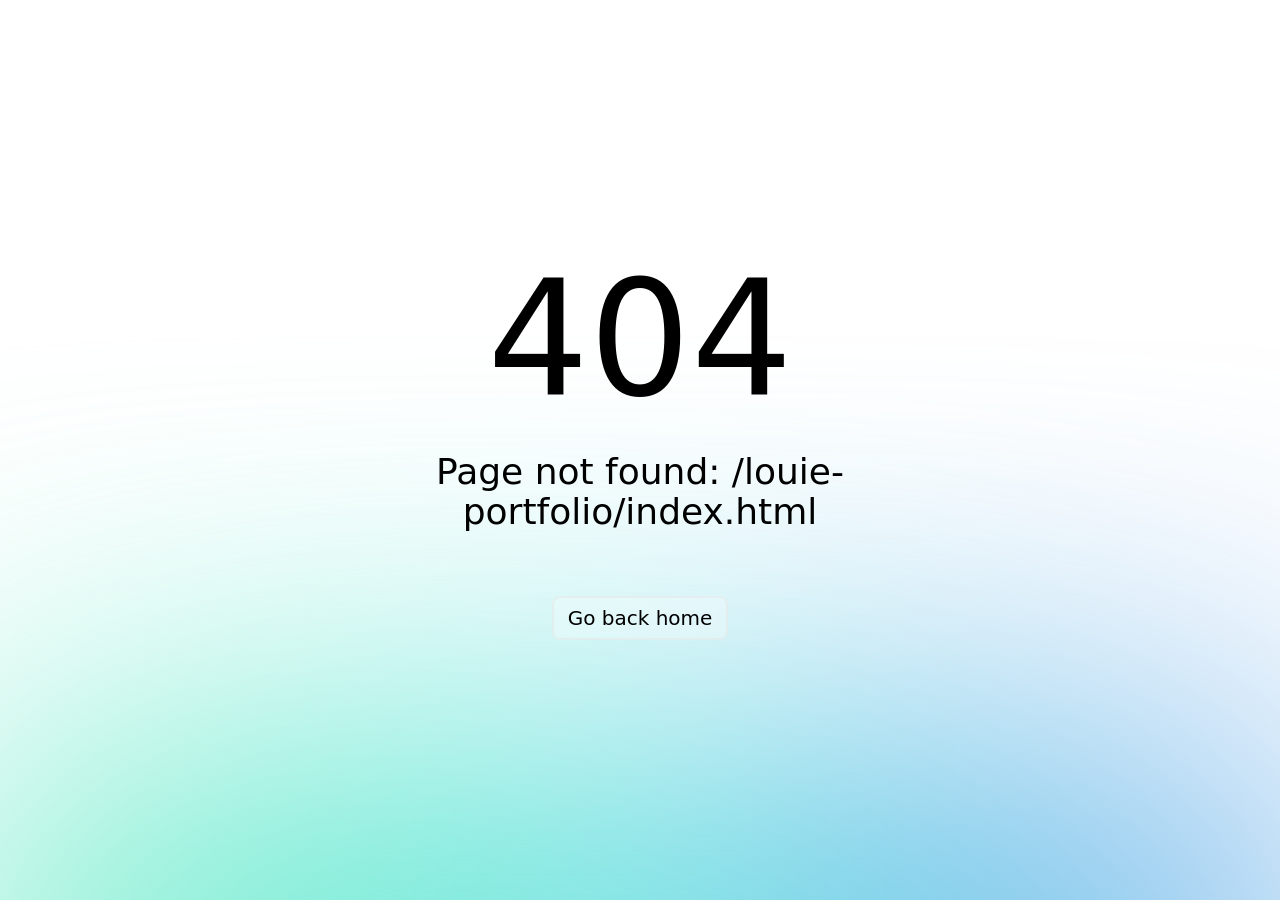
<file: louie-portfolio/index.html>
<!DOCTYPE html>
<html lang="en">
<head><meta charset="utf-8">
<title>Louie Gonzales | Software Quality Assurance</title>
<meta name="viewport" content="width=device-width, initial-scale=1">
<meta name="description" content="Portfolio of Louie Gonzales where she showcases her skills and work experiences in the field of Software Industry.">
<meta property="og:site_name" content="Louie Gonzales">
<meta property="og:type" content="website">
<meta property="og:url" content="https://vuetify3nuxt3starter.behonbaker.com/">
<meta property="og:image:secure_url" content="https://vuetify3nuxt3starter.behonbaker.com/starter.png">
<meta property="og:title" content="Louie Gonzales">
<meta property="og:description" content="Portfolio of Louie Gonzales where she showcases her skills and work experiences in the field of Software Industry.">
<meta property="og:image" content="https://vuetify3nuxt3starter.behonbaker.com/starter.png">
<meta name="twitter:card" content="summary_large_image">
<meta name="twitter:url" content="https://vuetify3nuxt3starter.behonbaker.com/">
<meta name="twitter:title" content="Louie Gonzales">
<meta name="twitter:description" content="Portfolio of Louie Gonzales where she showcases her skills and work experiences in the field of Software Industry.">
<meta name="twitter:image" content="https://vuetify3nuxt3starter.behonbaker.com/starter.png">
<meta name="mobile-web-app-capable" content="yes">
<meta name="apple-mobile-web-app-title" content="Louie Gonzales">
<meta name="author" content="Louie Gonzales">
<meta name="description" content="Portfolio of Louie Gonzales where she showcases her skills and work experiences in the field of Software Industry.">
<meta name="theme-color" content="#4f46e5">
<meta property="og:type" content="website">
<meta property="og:title" content="Louie Gonzales">
<meta property="og:site_name" content="Louie Gonzales Portfolio">
<meta property="og:description" content="Portfolio of Louie Gonzales where she showcases her skills and work experiences in the field of Software Industry.">
<meta name="twitter:card" content="summary">
<link rel="stylesheet" href="https://fonts.googleapis.com/css2?family=Noto+Sans&family=Poiret+One&display=swap">
<link rel="preconnect" href="https://fonts.gstatic.com">
<link rel="preconnect" href="https://fonts.googleapis.com">
<link rel="icon" type="image/x-icon" href="/favicon.ico">
<link rel="canonical" href="https://vuetify3nuxt3starter.behonbaker.com/">
<link rel="icon" href="/_nuxt/icons/64x64.be5950b3.png" data-h-2c9d455="">
<link rel="apple-touch-icon" href="/_nuxt/icons/512x512.maskable.be5950b3.png" sizes="512x512" data-h-bc1de16="">
<link rel="manifest" href="/manifest.json">
<style id="vuetify-theme-stylesheet">:root {
      --v-theme-background: 236,239,241;
      --v-theme-background-overlay-multiplier: 1;
      --v-theme-surface: 255,255,255;
      --v-theme-surface-overlay-multiplier: 1;
      --v-theme-surface-variant: 66,66,66;
      --v-theme-surface-variant-overlay-multiplier: 2;
      --v-theme-on-surface-variant: 238,238,238;
      --v-theme-primary: 79,70,229;
      --v-theme-primary-overlay-multiplier: 2;
      --v-theme-primary-darken-1: 55,0,179;
      --v-theme-primary-darken-1-overlay-multiplier: 2;
      --v-theme-secondary: 147,51,234;
      --v-theme-secondary-overlay-multiplier: 2;
      --v-theme-secondary-darken-1: 1,135,134;
      --v-theme-secondary-darken-1-overlay-multiplier: 1;
      --v-theme-error: 239,68,68;
      --v-theme-error-overlay-multiplier: 1;
      --v-theme-info: 59,130,246;
      --v-theme-info-overlay-multiplier: 1;
      --v-theme-success: 16,185,129;
      --v-theme-success-overlay-multiplier: 1;
      --v-theme-warning: 245,158,11;
      --v-theme-warning-overlay-multiplier: 1;
      --v-theme-on-background: 0,0,0;
      --v-theme-on-surface: 0,0,0;
      --v-theme-on-primary: 255,255,255;
      --v-theme-on-primary-darken-1: 255,255,255;
      --v-theme-on-secondary: 255,255,255;
      --v-theme-on-secondary-darken-1: 255,255,255;
      --v-theme-on-error: 255,255,255;
      --v-theme-on-info: 255,255,255;
      --v-theme-on-success: 255,255,255;
      --v-theme-on-warning: 0,0,0;
      --v-border-color: 0, 0, 0;
      --v-border-opacity: 0.12;
      --v-high-emphasis-opacity: 0.87;
      --v-medium-emphasis-opacity: 0.6;
      --v-disabled-opacity: 0.38;
      --v-idle-opacity: 0.04;
      --v-hover-opacity: 0.04;
      --v-focus-opacity: 0.12;
      --v-selected-opacity: 0.08;
      --v-activated-opacity: 0.12;
      --v-pressed-opacity: 0.12;
      --v-dragged-opacity: 0.08;
      --v-theme-kbd: 33, 37, 41;
      --v-theme-on-kbd: 255, 255, 255;
      --v-theme-code: 245, 245, 245;
      --v-theme-on-code: 0, 0, 0;
    }
    .v-theme--light {
      color-scheme: normal;
      --v-theme-background: 236,239,241;
      --v-theme-background-overlay-multiplier: 1;
      --v-theme-surface: 255,255,255;
      --v-theme-surface-overlay-multiplier: 1;
      --v-theme-surface-variant: 66,66,66;
      --v-theme-surface-variant-overlay-multiplier: 2;
      --v-theme-on-surface-variant: 238,238,238;
      --v-theme-primary: 79,70,229;
      --v-theme-primary-overlay-multiplier: 2;
      --v-theme-primary-darken-1: 55,0,179;
      --v-theme-primary-darken-1-overlay-multiplier: 2;
      --v-theme-secondary: 147,51,234;
      --v-theme-secondary-overlay-multiplier: 2;
      --v-theme-secondary-darken-1: 1,135,134;
      --v-theme-secondary-darken-1-overlay-multiplier: 1;
      --v-theme-error: 239,68,68;
      --v-theme-error-overlay-multiplier: 1;
      --v-theme-info: 59,130,246;
      --v-theme-info-overlay-multiplier: 1;
      --v-theme-success: 16,185,129;
      --v-theme-success-overlay-multiplier: 1;
      --v-theme-warning: 245,158,11;
      --v-theme-warning-overlay-multiplier: 1;
      --v-theme-on-background: 0,0,0;
      --v-theme-on-surface: 0,0,0;
      --v-theme-on-primary: 255,255,255;
      --v-theme-on-primary-darken-1: 255,255,255;
      --v-theme-on-secondary: 255,255,255;
      --v-theme-on-secondary-darken-1: 255,255,255;
      --v-theme-on-error: 255,255,255;
      --v-theme-on-info: 255,255,255;
      --v-theme-on-success: 255,255,255;
      --v-theme-on-warning: 0,0,0;
      --v-border-color: 0, 0, 0;
      --v-border-opacity: 0.12;
      --v-high-emphasis-opacity: 0.87;
      --v-medium-emphasis-opacity: 0.6;
      --v-disabled-opacity: 0.38;
      --v-idle-opacity: 0.04;
      --v-hover-opacity: 0.04;
      --v-focus-opacity: 0.12;
      --v-selected-opacity: 0.08;
      --v-activated-opacity: 0.12;
      --v-pressed-opacity: 0.12;
      --v-dragged-opacity: 0.08;
      --v-theme-kbd: 33, 37, 41;
      --v-theme-on-kbd: 255, 255, 255;
      --v-theme-code: 245, 245, 245;
      --v-theme-on-code: 0, 0, 0;
    }
    .v-theme--dark {
      color-scheme: dark;
      --v-theme-background: 2,6,23;
      --v-theme-background-overlay-multiplier: 1;
      --v-theme-surface: 15,23,42;
      --v-theme-surface-overlay-multiplier: 1;
      --v-theme-surface-variant: 189,189,189;
      --v-theme-surface-variant-overlay-multiplier: 2;
      --v-theme-on-surface-variant: 66,66,66;
      --v-theme-primary: 99,102,241;
      --v-theme-primary-overlay-multiplier: 2;
      --v-theme-primary-darken-1: 55,0,179;
      --v-theme-primary-darken-1-overlay-multiplier: 1;
      --v-theme-secondary: 168,85,247;
      --v-theme-secondary-overlay-multiplier: 2;
      --v-theme-secondary-darken-1: 3,218,197;
      --v-theme-secondary-darken-1-overlay-multiplier: 2;
      --v-theme-error: 239,68,68;
      --v-theme-error-overlay-multiplier: 2;
      --v-theme-info: 59,130,246;
      --v-theme-info-overlay-multiplier: 2;
      --v-theme-success: 16,185,129;
      --v-theme-success-overlay-multiplier: 2;
      --v-theme-warning: 245,158,11;
      --v-theme-warning-overlay-multiplier: 2;
      --v-theme-on-background: 255,255,255;
      --v-theme-on-surface: 255,255,255;
      --v-theme-on-primary: 255,255,255;
      --v-theme-on-primary-darken-1: 255,255,255;
      --v-theme-on-secondary: 255,255,255;
      --v-theme-on-secondary-darken-1: 0,0,0;
      --v-theme-on-error: 255,255,255;
      --v-theme-on-info: 255,255,255;
      --v-theme-on-success: 255,255,255;
      --v-theme-on-warning: 0,0,0;
      --v-border-color: 255, 255, 255;
      --v-border-opacity: 0.12;
      --v-high-emphasis-opacity: 0.87;
      --v-medium-emphasis-opacity: 0.6;
      --v-disabled-opacity: 0.38;
      --v-idle-opacity: 0.1;
      --v-hover-opacity: 0.04;
      --v-focus-opacity: 0.12;
      --v-selected-opacity: 0.08;
      --v-activated-opacity: 0.12;
      --v-pressed-opacity: 0.16;
      --v-dragged-opacity: 0.08;
      --v-theme-kbd: 33, 37, 41;
      --v-theme-on-kbd: 255, 255, 255;
      --v-theme-code: 52, 52, 52;
      --v-theme-on-code: 204, 204, 204;
    }
    .bg-background {
      --v-theme-overlay-multiplier: var(--v-theme-background-overlay-multiplier);
      background-color: rgb(var(--v-theme-background)) !important;
      color: rgb(var(--v-theme-on-background)) !important;
    }
    .bg-surface {
      --v-theme-overlay-multiplier: var(--v-theme-surface-overlay-multiplier);
      background-color: rgb(var(--v-theme-surface)) !important;
      color: rgb(var(--v-theme-on-surface)) !important;
    }
    .bg-surface-variant {
      --v-theme-overlay-multiplier: var(--v-theme-surface-variant-overlay-multiplier);
      background-color: rgb(var(--v-theme-surface-variant)) !important;
      color: rgb(var(--v-theme-on-surface-variant)) !important;
    }
    .bg-primary {
      --v-theme-overlay-multiplier: var(--v-theme-primary-overlay-multiplier);
      background-color: rgb(var(--v-theme-primary)) !important;
      color: rgb(var(--v-theme-on-primary)) !important;
    }
    .bg-primary-darken-1 {
      --v-theme-overlay-multiplier: var(--v-theme-primary-darken-1-overlay-multiplier);
      background-color: rgb(var(--v-theme-primary-darken-1)) !important;
      color: rgb(var(--v-theme-on-primary-darken-1)) !important;
    }
    .bg-secondary {
      --v-theme-overlay-multiplier: var(--v-theme-secondary-overlay-multiplier);
      background-color: rgb(var(--v-theme-secondary)) !important;
      color: rgb(var(--v-theme-on-secondary)) !important;
    }
    .bg-secondary-darken-1 {
      --v-theme-overlay-multiplier: var(--v-theme-secondary-darken-1-overlay-multiplier);
      background-color: rgb(var(--v-theme-secondary-darken-1)) !important;
      color: rgb(var(--v-theme-on-secondary-darken-1)) !important;
    }
    .bg-error {
      --v-theme-overlay-multiplier: var(--v-theme-error-overlay-multiplier);
      background-color: rgb(var(--v-theme-error)) !important;
      color: rgb(var(--v-theme-on-error)) !important;
    }
    .bg-info {
      --v-theme-overlay-multiplier: var(--v-theme-info-overlay-multiplier);
      background-color: rgb(var(--v-theme-info)) !important;
      color: rgb(var(--v-theme-on-info)) !important;
    }
    .bg-success {
      --v-theme-overlay-multiplier: var(--v-theme-success-overlay-multiplier);
      background-color: rgb(var(--v-theme-success)) !important;
      color: rgb(var(--v-theme-on-success)) !important;
    }
    .bg-warning {
      --v-theme-overlay-multiplier: var(--v-theme-warning-overlay-multiplier);
      background-color: rgb(var(--v-theme-warning)) !important;
      color: rgb(var(--v-theme-on-warning)) !important;
    }
    .text-background {
      color: rgb(var(--v-theme-background)) !important;
    }
    .border-background {
      --v-border-color: var(--v-theme-background);
    }
    .text-surface {
      color: rgb(var(--v-theme-surface)) !important;
    }
    .border-surface {
      --v-border-color: var(--v-theme-surface);
    }
    .text-surface-variant {
      color: rgb(var(--v-theme-surface-variant)) !important;
    }
    .border-surface-variant {
      --v-border-color: var(--v-theme-surface-variant);
    }
    .on-surface-variant {
      color: rgb(var(--v-theme-on-surface-variant)) !important;
    }
    .text-primary {
      color: rgb(var(--v-theme-primary)) !important;
    }
    .border-primary {
      --v-border-color: var(--v-theme-primary);
    }
    .text-primary-darken-1 {
      color: rgb(var(--v-theme-primary-darken-1)) !important;
    }
    .border-primary-darken-1 {
      --v-border-color: var(--v-theme-primary-darken-1);
    }
    .text-secondary {
      color: rgb(var(--v-theme-secondary)) !important;
    }
    .border-secondary {
      --v-border-color: var(--v-theme-secondary);
    }
    .text-secondary-darken-1 {
      color: rgb(var(--v-theme-secondary-darken-1)) !important;
    }
    .border-secondary-darken-1 {
      --v-border-color: var(--v-theme-secondary-darken-1);
    }
    .text-error {
      color: rgb(var(--v-theme-error)) !important;
    }
    .border-error {
      --v-border-color: var(--v-theme-error);
    }
    .text-info {
      color: rgb(var(--v-theme-info)) !important;
    }
    .border-info {
      --v-border-color: var(--v-theme-info);
    }
    .text-success {
      color: rgb(var(--v-theme-success)) !important;
    }
    .border-success {
      --v-border-color: var(--v-theme-success);
    }
    .text-warning {
      color: rgb(var(--v-theme-warning)) !important;
    }
    .border-warning {
      --v-border-color: var(--v-theme-warning);
    }
    .on-background {
      color: rgb(var(--v-theme-on-background)) !important;
    }
    .on-surface {
      color: rgb(var(--v-theme-on-surface)) !important;
    }
    .on-primary {
      color: rgb(var(--v-theme-on-primary)) !important;
    }
    .on-primary-darken-1 {
      color: rgb(var(--v-theme-on-primary-darken-1)) !important;
    }
    .on-secondary {
      color: rgb(var(--v-theme-on-secondary)) !important;
    }
    .on-secondary-darken-1 {
      color: rgb(var(--v-theme-on-secondary-darken-1)) !important;
    }
    .on-error {
      color: rgb(var(--v-theme-on-error)) !important;
    }
    .on-info {
      color: rgb(var(--v-theme-on-info)) !important;
    }
    .on-success {
      color: rgb(var(--v-theme-on-success)) !important;
    }
    .on-warning {
      color: rgb(var(--v-theme-on-warning)) !important;
    }
</style><link rel="modulepreload" href="/_payload.js"><link rel="modulepreload" as="script" crossorigin href="/_nuxt/entry.2bb41495.js"><link rel="preload" as="style" href="/_nuxt/entry.ecb36794.css"><link rel="modulepreload" as="script" crossorigin href="/_nuxt/default.ae1734aa.js"><link rel="modulepreload" as="script" crossorigin href="/_nuxt/resizeObserver.bb50b39c.js"><link rel="modulepreload" as="script" crossorigin href="/_nuxt/tag.9bd3b8fb.js"><link rel="modulepreload" as="script" crossorigin href="/_nuxt/index.55d1b563.js"><link rel="modulepreload" as="script" crossorigin href="/_nuxt/VContainer.dd6440c6.js"><link rel="preload" as="style" href="/_nuxt/VContainer.5384e9e0.css"><link rel="prefetch" as="script" crossorigin href="/_nuxt/error-component.040030e3.js"><link rel="stylesheet" href="/_nuxt/entry.ecb36794.css"><link rel="stylesheet" href="/_nuxt/VContainer.5384e9e0.css"><style>.app[data-v-bd6f7eb9]{background-color:#e5e5f7;background-image:repeating-radial-gradient(circle at 0 0,transparent 0,#e5e5f7 40px),repeating-linear-gradient(#ddf0ff55,#ddf0ff)}</style><style>.default-font[data-v-cdddabfe]{font-family:Noto Sans,sans-serif!important}</style><script>
if ('serviceWorker' in navigator) {
  window.addEventListener('load', () => navigator.serviceWorker.register('/sw.js'))
}
</script></head>
<body ><div id="__nuxt"><!--[--><div data-v-bd6f7eb9><div class="v-application v-theme--light v-layout v-layout--full-height v-locale--is-ltr app" style="z-index:1000;" data-v-bd6f7eb9><div class="v-application__wrap"><!--[--><main class="v-main" style="--v-layout-left:0px;--v-layout-right:0px;--v-layout-top:0px;--v-layout-bottom:0px;transition:none !important;" data-v-bd6f7eb9><!--[--><!--[--><!--[--><div class="v-container fill-height" data-v-cdddabfe><div style="max-width:650px;" data-v-cdddabfe><h3 class="text-h3" data-v-cdddabfe>Hey there!</h3><br data-v-cdddabfe><h2 class="text-h2" data-v-cdddabfe>I&#39;m <span class="text-h2 text-blue-darken-4" data-v-cdddabfe>Louie Gonzales 👋</span></h2><h5 class="text-h5 mt-5 default-font" data-v-cdddabfe> I&#39;m a highly driven and detailed-oriented <span class="font-weight-bold" data-v-cdddabfe>Software Quality Assurance Tester</span> with comprehensive experience in both manual and automated testing with great understanding of the software development process. </h5></div></div><!--]--><!--]--><!--]--></main><!--]--></div></div></div><!--]--></div><script type="module">import p from "/_payload.js";window.__NUXT__={...p,...((function(a,b,c,d,e,f,g,h,i,j,k){return {state:{},_errors:{},serverRendered:true,prerenderedAt:1689220091211,config:{public:{pwaManifest:{name:d,short_name:d,description:"Portfolio of Louie Gonzales where she showcases her skills and work experiences in the field of Software Industry.",lang:"en",start_url:"\u002F?standalone=true",display:"standalone",background_color:"#ffffff",theme_color:"#4f46e5",icons:[{src:"\u002F_nuxt\u002Ficons\u002F64x64.be5950b3.png",type:a,sizes:e,purpose:b},{src:"\u002F_nuxt\u002Ficons\u002F64x64.maskable.be5950b3.png",type:a,sizes:e,purpose:c},{src:"\u002F_nuxt\u002Ficons\u002F120x120.be5950b3.png",type:a,sizes:f,purpose:b},{src:"\u002F_nuxt\u002Ficons\u002F120x120.maskable.be5950b3.png",type:a,sizes:f,purpose:c},{src:"\u002F_nuxt\u002Ficons\u002F144x144.be5950b3.png",type:a,sizes:g,purpose:b},{src:"\u002F_nuxt\u002Ficons\u002F144x144.maskable.be5950b3.png",type:a,sizes:g,purpose:c},{src:"\u002F_nuxt\u002Ficons\u002F152x152.be5950b3.png",type:a,sizes:h,purpose:b},{src:"\u002F_nuxt\u002Ficons\u002F152x152.maskable.be5950b3.png",type:a,sizes:h,purpose:c},{src:"\u002F_nuxt\u002Ficons\u002F192x192.be5950b3.png",type:a,sizes:i,purpose:b},{src:"\u002F_nuxt\u002Ficons\u002F192x192.maskable.be5950b3.png",type:a,sizes:i,purpose:c},{src:"\u002F_nuxt\u002Ficons\u002F384x384.be5950b3.png",type:a,sizes:j,purpose:b},{src:"\u002F_nuxt\u002Ficons\u002F384x384.maskable.be5950b3.png",type:a,sizes:j,purpose:c},{src:"\u002F_nuxt\u002Ficons\u002F512x512.be5950b3.png",type:a,sizes:k,purpose:b},{src:"\u002F_nuxt\u002Ficons\u002F512x512.maskable.be5950b3.png",type:a,sizes:k,purpose:c}]}},app:{baseURL:"\u002F",buildAssetsDir:"\u002F_nuxt\u002F",cdnURL:""}}}}("image\u002Fpng","any","maskable","Louie Gonzales Portfolio","64x64","120x120","144x144","152x152","192x192","384x384","512x512")))}</script><script type="module" src="/_nuxt/entry.2bb41495.js" crossorigin></script></body>
</html>
</file>
<file: _nuxt/entry.ecb36794.css>
@charset "UTF-8";@keyframes v-shake{59%{margin-left:0}60%,80%{margin-left:2px}70%,90%{margin-left:-2px}}.bg-black{background-color:#000!important;color:#fff!important}.bg-white{background-color:#fff!important;color:#000!important}.bg-transparent{background-color:transparent!important;color:currentColor!important}.bg-red{background-color:#f44336!important;color:#fff!important}.bg-red-lighten-5{background-color:#ffebee!important;color:#000!important}.bg-red-lighten-4{background-color:#ffcdd2!important;color:#000!important}.bg-red-lighten-3{background-color:#ef9a9a!important;color:#000!important}.bg-red-lighten-2{background-color:#e57373!important;color:#fff!important}.bg-red-lighten-1{background-color:#ef5350!important;color:#fff!important}.bg-red-darken-1{background-color:#e53935!important;color:#fff!important}.bg-red-darken-2{background-color:#d32f2f!important;color:#fff!important}.bg-red-darken-3{background-color:#c62828!important;color:#fff!important}.bg-red-darken-4{background-color:#b71c1c!important;color:#fff!important}.bg-red-accent-1{background-color:#ff8a80!important;color:#000!important}.bg-red-accent-2{background-color:#ff5252!important;color:#fff!important}.bg-red-accent-3{background-color:#ff1744!important;color:#fff!important}.bg-red-accent-4{background-color:#d50000!important;color:#fff!important}.bg-pink{background-color:#e91e63!important;color:#fff!important}.bg-pink-lighten-5{background-color:#fce4ec!important;color:#000!important}.bg-pink-lighten-4{background-color:#f8bbd0!important;color:#000!important}.bg-pink-lighten-3{background-color:#f48fb1!important;color:#000!important}.bg-pink-lighten-2{background-color:#f06292!important;color:#fff!important}.bg-pink-lighten-1{background-color:#ec407a!important;color:#fff!important}.bg-pink-darken-1{background-color:#d81b60!important;color:#fff!important}.bg-pink-darken-2{background-color:#c2185b!important;color:#fff!important}.bg-pink-darken-3{background-color:#ad1457!important;color:#fff!important}.bg-pink-darken-4{background-color:#880e4f!important;color:#fff!important}.bg-pink-accent-1{background-color:#ff80ab!important;color:#fff!important}.bg-pink-accent-2{background-color:#ff4081!important;color:#fff!important}.bg-pink-accent-3{background-color:#f50057!important;color:#fff!important}.bg-pink-accent-4{background-color:#c51162!important;color:#fff!important}.bg-purple{background-color:#9c27b0!important;color:#fff!important}.bg-purple-lighten-5{background-color:#f3e5f5!important;color:#000!important}.bg-purple-lighten-4{background-color:#e1bee7!important;color:#000!important}.bg-purple-lighten-3{background-color:#ce93d8!important;color:#fff!important}.bg-purple-lighten-2{background-color:#ba68c8!important;color:#fff!important}.bg-purple-lighten-1{background-color:#ab47bc!important;color:#fff!important}.bg-purple-darken-1{background-color:#8e24aa!important;color:#fff!important}.bg-purple-darken-2{background-color:#7b1fa2!important;color:#fff!important}.bg-purple-darken-3{background-color:#6a1b9a!important;color:#fff!important}.bg-purple-darken-4{background-color:#4a148c!important;color:#fff!important}.bg-purple-accent-1{background-color:#ea80fc!important;color:#fff!important}.bg-purple-accent-2{background-color:#e040fb!important;color:#fff!important}.bg-purple-accent-3{background-color:#d500f9!important;color:#fff!important}.bg-purple-accent-4{background-color:#a0f!important;color:#fff!important}.bg-deep-purple{background-color:#673ab7!important;color:#fff!important}.bg-deep-purple-lighten-5{background-color:#ede7f6!important;color:#000!important}.bg-deep-purple-lighten-4{background-color:#d1c4e9!important;color:#000!important}.bg-deep-purple-lighten-3{background-color:#b39ddb!important;color:#fff!important}.bg-deep-purple-lighten-2{background-color:#9575cd!important;color:#fff!important}.bg-deep-purple-lighten-1{background-color:#7e57c2!important;color:#fff!important}.bg-deep-purple-darken-1{background-color:#5e35b1!important;color:#fff!important}.bg-deep-purple-darken-2{background-color:#512da8!important;color:#fff!important}.bg-deep-purple-darken-3{background-color:#4527a0!important;color:#fff!important}.bg-deep-purple-darken-4{background-color:#311b92!important;color:#fff!important}.bg-deep-purple-accent-1{background-color:#b388ff!important;color:#fff!important}.bg-deep-purple-accent-2{background-color:#7c4dff!important;color:#fff!important}.bg-deep-purple-accent-3{background-color:#651fff!important;color:#fff!important}.bg-deep-purple-accent-4{background-color:#6200ea!important;color:#fff!important}.bg-indigo{background-color:#3f51b5!important;color:#fff!important}.bg-indigo-lighten-5{background-color:#e8eaf6!important;color:#000!important}.bg-indigo-lighten-4{background-color:#c5cae9!important;color:#000!important}.bg-indigo-lighten-3{background-color:#9fa8da!important;color:#fff!important}.bg-indigo-lighten-2{background-color:#7986cb!important;color:#fff!important}.bg-indigo-lighten-1{background-color:#5c6bc0!important;color:#fff!important}.bg-indigo-darken-1{background-color:#3949ab!important;color:#fff!important}.bg-indigo-darken-2{background-color:#303f9f!important;color:#fff!important}.bg-indigo-darken-3{background-color:#283593!important;color:#fff!important}.bg-indigo-darken-4{background-color:#1a237e!important;color:#fff!important}.bg-indigo-accent-1{background-color:#8c9eff!important;color:#fff!important}.bg-indigo-accent-2{background-color:#536dfe!important;color:#fff!important}.bg-indigo-accent-3{background-color:#3d5afe!important;color:#fff!important}.bg-indigo-accent-4{background-color:#304ffe!important;color:#fff!important}.bg-blue{background-color:#2196f3!important;color:#fff!important}.bg-blue-lighten-5{background-color:#e3f2fd!important;color:#000!important}.bg-blue-lighten-4{background-color:#bbdefb!important;color:#000!important}.bg-blue-lighten-3{background-color:#90caf9!important;color:#000!important}.bg-blue-lighten-2{background-color:#64b5f6!important;color:#000!important}.bg-blue-lighten-1{background-color:#42a5f5!important;color:#fff!important}.bg-blue-darken-1{background-color:#1e88e5!important;color:#fff!important}.bg-blue-darken-2{background-color:#1976d2!important;color:#fff!important}.bg-blue-darken-3{background-color:#1565c0!important;color:#fff!important}.bg-blue-darken-4{background-color:#0d47a1!important;color:#fff!important}.bg-blue-accent-1{background-color:#82b1ff!important;color:#000!important}.bg-blue-accent-2{background-color:#448aff!important;color:#fff!important}.bg-blue-accent-3{background-color:#2979ff!important;color:#fff!important}.bg-blue-accent-4{background-color:#2962ff!important;color:#fff!important}.bg-light-blue{background-color:#03a9f4!important;color:#fff!important}.bg-light-blue-lighten-5{background-color:#e1f5fe!important;color:#000!important}.bg-light-blue-lighten-4{background-color:#b3e5fc!important;color:#000!important}.bg-light-blue-lighten-3{background-color:#81d4fa!important;color:#000!important}.bg-light-blue-lighten-2{background-color:#4fc3f7!important;color:#000!important}.bg-light-blue-lighten-1{background-color:#29b6f6!important;color:#000!important}.bg-light-blue-darken-1{background-color:#039be5!important;color:#fff!important}.bg-light-blue-darken-2{background-color:#0288d1!important;color:#fff!important}.bg-light-blue-darken-3{background-color:#0277bd!important;color:#fff!important}.bg-light-blue-darken-4{background-color:#01579b!important;color:#fff!important}.bg-light-blue-accent-1{background-color:#80d8ff!important;color:#000!important}.bg-light-blue-accent-2{background-color:#40c4ff!important;color:#000!important}.bg-light-blue-accent-3{background-color:#00b0ff!important;color:#fff!important}.bg-light-blue-accent-4{background-color:#0091ea!important;color:#fff!important}.bg-cyan{background-color:#00bcd4!important;color:#000!important}.bg-cyan-lighten-5{background-color:#e0f7fa!important;color:#000!important}.bg-cyan-lighten-4{background-color:#b2ebf2!important;color:#000!important}.bg-cyan-lighten-3{background-color:#80deea!important;color:#000!important}.bg-cyan-lighten-2{background-color:#4dd0e1!important;color:#000!important}.bg-cyan-lighten-1{background-color:#26c6da!important;color:#000!important}.bg-cyan-darken-1{background-color:#00acc1!important;color:#fff!important}.bg-cyan-darken-2{background-color:#0097a7!important;color:#fff!important}.bg-cyan-darken-3{background-color:#00838f!important;color:#fff!important}.bg-cyan-darken-4{background-color:#006064!important;color:#fff!important}.bg-cyan-accent-1{background-color:#84ffff!important;color:#000!important}.bg-cyan-accent-2{background-color:#18ffff!important;color:#000!important}.bg-cyan-accent-3{background-color:#00e5ff!important;color:#000!important}.bg-cyan-accent-4{background-color:#00b8d4!important;color:#fff!important}.bg-teal{background-color:#009688!important;color:#fff!important}.bg-teal-lighten-5{background-color:#e0f2f1!important;color:#000!important}.bg-teal-lighten-4{background-color:#b2dfdb!important;color:#000!important}.bg-teal-lighten-3{background-color:#80cbc4!important;color:#000!important}.bg-teal-lighten-2{background-color:#4db6ac!important;color:#fff!important}.bg-teal-lighten-1{background-color:#26a69a!important;color:#fff!important}.bg-teal-darken-1{background-color:#00897b!important;color:#fff!important}.bg-teal-darken-2{background-color:#00796b!important;color:#fff!important}.bg-teal-darken-3{background-color:#00695c!important;color:#fff!important}.bg-teal-darken-4{background-color:#004d40!important;color:#fff!important}.bg-teal-accent-1{background-color:#a7ffeb!important;color:#000!important}.bg-teal-accent-2{background-color:#64ffda!important;color:#000!important}.bg-teal-accent-3{background-color:#1de9b6!important;color:#000!important}.bg-teal-accent-4{background-color:#00bfa5!important;color:#fff!important}.bg-green{background-color:#4caf50!important;color:#fff!important}.bg-green-lighten-5{background-color:#e8f5e9!important;color:#000!important}.bg-green-lighten-4{background-color:#c8e6c9!important;color:#000!important}.bg-green-lighten-3{background-color:#a5d6a7!important;color:#000!important}.bg-green-lighten-2{background-color:#81c784!important;color:#000!important}.bg-green-lighten-1{background-color:#66bb6a!important;color:#fff!important}.bg-green-darken-1{background-color:#43a047!important;color:#fff!important}.bg-green-darken-2{background-color:#388e3c!important;color:#fff!important}.bg-green-darken-3{background-color:#2e7d32!important;color:#fff!important}.bg-green-darken-4{background-color:#1b5e20!important;color:#fff!important}.bg-green-accent-1{background-color:#b9f6ca!important;color:#000!important}.bg-green-accent-2{background-color:#69f0ae!important;color:#000!important}.bg-green-accent-3{background-color:#00e676!important;color:#000!important}.bg-green-accent-4{background-color:#00c853!important;color:#000!important}.bg-light-green{background-color:#8bc34a!important;color:#000!important}.bg-light-green-lighten-5{background-color:#f1f8e9!important;color:#000!important}.bg-light-green-lighten-4{background-color:#dcedc8!important;color:#000!important}.bg-light-green-lighten-3{background-color:#c5e1a5!important;color:#000!important}.bg-light-green-lighten-2{background-color:#aed581!important;color:#000!important}.bg-light-green-lighten-1{background-color:#9ccc65!important;color:#000!important}.bg-light-green-darken-1{background-color:#7cb342!important;color:#fff!important}.bg-light-green-darken-2{background-color:#689f38!important;color:#fff!important}.bg-light-green-darken-3{background-color:#558b2f!important;color:#fff!important}.bg-light-green-darken-4{background-color:#33691e!important;color:#fff!important}.bg-light-green-accent-1{background-color:#ccff90!important;color:#000!important}.bg-light-green-accent-2{background-color:#b2ff59!important;color:#000!important}.bg-light-green-accent-3{background-color:#76ff03!important;color:#000!important}.bg-light-green-accent-4{background-color:#64dd17!important;color:#000!important}.bg-lime{background-color:#cddc39!important;color:#000!important}.bg-lime-lighten-5{background-color:#f9fbe7!important;color:#000!important}.bg-lime-lighten-4{background-color:#f0f4c3!important;color:#000!important}.bg-lime-lighten-3{background-color:#e6ee9c!important;color:#000!important}.bg-lime-lighten-2{background-color:#dce775!important;color:#000!important}.bg-lime-lighten-1{background-color:#d4e157!important;color:#000!important}.bg-lime-darken-1{background-color:#c0ca33!important;color:#000!important}.bg-lime-darken-2{background-color:#afb42b!important;color:#000!important}.bg-lime-darken-3{background-color:#9e9d24!important;color:#fff!important}.bg-lime-darken-4{background-color:#827717!important;color:#fff!important}.bg-lime-accent-1{background-color:#f4ff81!important;color:#000!important}.bg-lime-accent-2{background-color:#eeff41!important;color:#000!important}.bg-lime-accent-3{background-color:#c6ff00!important;color:#000!important}.bg-lime-accent-4{background-color:#aeea00!important;color:#000!important}.bg-yellow{background-color:#ffeb3b!important;color:#000!important}.bg-yellow-lighten-5{background-color:#fffde7!important;color:#000!important}.bg-yellow-lighten-4{background-color:#fff9c4!important;color:#000!important}.bg-yellow-lighten-3{background-color:#fff59d!important;color:#000!important}.bg-yellow-lighten-2{background-color:#fff176!important;color:#000!important}.bg-yellow-lighten-1{background-color:#ffee58!important;color:#000!important}.bg-yellow-darken-1{background-color:#fdd835!important;color:#000!important}.bg-yellow-darken-2{background-color:#fbc02d!important;color:#000!important}.bg-yellow-darken-3{background-color:#f9a825!important;color:#000!important}.bg-yellow-darken-4{background-color:#f57f17!important;color:#fff!important}.bg-yellow-accent-1{background-color:#ffff8d!important;color:#000!important}.bg-yellow-accent-2{background-color:#ff0!important;color:#000!important}.bg-yellow-accent-3{background-color:#ffea00!important;color:#000!important}.bg-yellow-accent-4{background-color:#ffd600!important;color:#000!important}.bg-amber{background-color:#ffc107!important;color:#000!important}.bg-amber-lighten-5{background-color:#fff8e1!important;color:#000!important}.bg-amber-lighten-4{background-color:#ffecb3!important;color:#000!important}.bg-amber-lighten-3{background-color:#ffe082!important;color:#000!important}.bg-amber-lighten-2{background-color:#ffd54f!important;color:#000!important}.bg-amber-lighten-1{background-color:#ffca28!important;color:#000!important}.bg-amber-darken-1{background-color:#ffb300!important;color:#000!important}.bg-amber-darken-2{background-color:#ffa000!important;color:#000!important}.bg-amber-darken-3{background-color:#ff8f00!important;color:#000!important}.bg-amber-darken-4{background-color:#ff6f00!important;color:#fff!important}.bg-amber-accent-1{background-color:#ffe57f!important;color:#000!important}.bg-amber-accent-2{background-color:#ffd740!important;color:#000!important}.bg-amber-accent-3{background-color:#ffc400!important;color:#000!important}.bg-amber-accent-4{background-color:#ffab00!important;color:#000!important}.bg-orange{background-color:#ff9800!important;color:#000!important}.bg-orange-lighten-5{background-color:#fff3e0!important;color:#000!important}.bg-orange-lighten-4{background-color:#ffe0b2!important;color:#000!important}.bg-orange-lighten-3{background-color:#ffcc80!important;color:#000!important}.bg-orange-lighten-2{background-color:#ffb74d!important;color:#000!important}.bg-orange-lighten-1{background-color:#ffa726!important;color:#000!important}.bg-orange-darken-1{background-color:#fb8c00!important;color:#fff!important}.bg-orange-darken-2{background-color:#f57c00!important;color:#fff!important}.bg-orange-darken-3{background-color:#ef6c00!important;color:#fff!important}.bg-orange-darken-4{background-color:#e65100!important;color:#fff!important}.bg-orange-accent-1{background-color:#ffd180!important;color:#000!important}.bg-orange-accent-2{background-color:#ffab40!important;color:#000!important}.bg-orange-accent-3{background-color:#ff9100!important;color:#000!important}.bg-orange-accent-4{background-color:#ff6d00!important;color:#fff!important}.bg-deep-orange{background-color:#ff5722!important;color:#fff!important}.bg-deep-orange-lighten-5{background-color:#fbe9e7!important;color:#000!important}.bg-deep-orange-lighten-4{background-color:#ffccbc!important;color:#000!important}.bg-deep-orange-lighten-3{background-color:#ffab91!important;color:#000!important}.bg-deep-orange-lighten-2{background-color:#ff8a65!important;color:#000!important}.bg-deep-orange-lighten-1{background-color:#ff7043!important;color:#fff!important}.bg-deep-orange-darken-1{background-color:#f4511e!important;color:#fff!important}.bg-deep-orange-darken-2{background-color:#e64a19!important;color:#fff!important}.bg-deep-orange-darken-3{background-color:#d84315!important;color:#fff!important}.bg-deep-orange-darken-4{background-color:#bf360c!important;color:#fff!important}.bg-deep-orange-accent-1{background-color:#ff9e80!important;color:#000!important}.bg-deep-orange-accent-2{background-color:#ff6e40!important;color:#fff!important}.bg-deep-orange-accent-3{background-color:#ff3d00!important;color:#fff!important}.bg-deep-orange-accent-4{background-color:#dd2c00!important;color:#fff!important}.bg-brown{background-color:#795548!important;color:#fff!important}.bg-brown-lighten-5{background-color:#efebe9!important;color:#000!important}.bg-brown-lighten-4{background-color:#d7ccc8!important;color:#000!important}.bg-brown-lighten-3{background-color:#bcaaa4!important;color:#000!important}.bg-brown-lighten-2{background-color:#a1887f!important;color:#fff!important}.bg-brown-lighten-1{background-color:#8d6e63!important;color:#fff!important}.bg-brown-darken-1{background-color:#6d4c41!important;color:#fff!important}.bg-brown-darken-2{background-color:#5d4037!important;color:#fff!important}.bg-brown-darken-3{background-color:#4e342e!important;color:#fff!important}.bg-brown-darken-4{background-color:#3e2723!important;color:#fff!important}.bg-blue-grey{background-color:#607d8b!important;color:#fff!important}.bg-blue-grey-lighten-5{background-color:#eceff1!important;color:#000!important}.bg-blue-grey-lighten-4{background-color:#cfd8dc!important;color:#000!important}.bg-blue-grey-lighten-3{background-color:#b0bec5!important;color:#000!important}.bg-blue-grey-lighten-2{background-color:#90a4ae!important;color:#fff!important}.bg-blue-grey-lighten-1{background-color:#78909c!important;color:#fff!important}.bg-blue-grey-darken-1{background-color:#546e7a!important;color:#fff!important}.bg-blue-grey-darken-2{background-color:#455a64!important;color:#fff!important}.bg-blue-grey-darken-3{background-color:#37474f!important;color:#fff!important}.bg-blue-grey-darken-4{background-color:#263238!important;color:#fff!important}.bg-grey{background-color:#9e9e9e!important;color:#fff!important}.bg-grey-lighten-5{background-color:#fafafa!important;color:#000!important}.bg-grey-lighten-4{background-color:#f5f5f5!important;color:#000!important}.bg-grey-lighten-3{background-color:#eee!important;color:#000!important}.bg-grey-lighten-2{background-color:#e0e0e0!important;color:#000!important}.bg-grey-lighten-1{background-color:#bdbdbd!important;color:#000!important}.bg-grey-darken-1{background-color:#757575!important;color:#fff!important}.bg-grey-darken-2{background-color:#616161!important;color:#fff!important}.bg-grey-darken-3{background-color:#424242!important;color:#fff!important}.bg-grey-darken-4{background-color:#212121!important;color:#fff!important}.bg-shades-black{background-color:#000!important;color:#fff!important}.bg-shades-white{background-color:#fff!important;color:#000!important}.bg-shades-transparent{background-color:transparent!important;color:currentColor!important}.text-black{color:#000!important}.text-white{color:#fff!important}.text-transparent{color:transparent!important}.text-red{color:#f44336!important}.text-red-lighten-5{color:#ffebee!important}.text-red-lighten-4{color:#ffcdd2!important}.text-red-lighten-3{color:#ef9a9a!important}.text-red-lighten-2{color:#e57373!important}.text-red-lighten-1{color:#ef5350!important}.text-red-darken-1{color:#e53935!important}.text-red-darken-2{color:#d32f2f!important}.text-red-darken-3{color:#c62828!important}.text-red-darken-4{color:#b71c1c!important}.text-red-accent-1{color:#ff8a80!important}.text-red-accent-2{color:#ff5252!important}.text-red-accent-3{color:#ff1744!important}.text-red-accent-4{color:#d50000!important}.text-pink{color:#e91e63!important}.text-pink-lighten-5{color:#fce4ec!important}.text-pink-lighten-4{color:#f8bbd0!important}.text-pink-lighten-3{color:#f48fb1!important}.text-pink-lighten-2{color:#f06292!important}.text-pink-lighten-1{color:#ec407a!important}.text-pink-darken-1{color:#d81b60!important}.text-pink-darken-2{color:#c2185b!important}.text-pink-darken-3{color:#ad1457!important}.text-pink-darken-4{color:#880e4f!important}.text-pink-accent-1{color:#ff80ab!important}.text-pink-accent-2{color:#ff4081!important}.text-pink-accent-3{color:#f50057!important}.text-pink-accent-4{color:#c51162!important}.text-purple{color:#9c27b0!important}.text-purple-lighten-5{color:#f3e5f5!important}.text-purple-lighten-4{color:#e1bee7!important}.text-purple-lighten-3{color:#ce93d8!important}.text-purple-lighten-2{color:#ba68c8!important}.text-purple-lighten-1{color:#ab47bc!important}.text-purple-darken-1{color:#8e24aa!important}.text-purple-darken-2{color:#7b1fa2!important}.text-purple-darken-3{color:#6a1b9a!important}.text-purple-darken-4{color:#4a148c!important}.text-purple-accent-1{color:#ea80fc!important}.text-purple-accent-2{color:#e040fb!important}.text-purple-accent-3{color:#d500f9!important}.text-purple-accent-4{color:#a0f!important}.text-deep-purple{color:#673ab7!important}.text-deep-purple-lighten-5{color:#ede7f6!important}.text-deep-purple-lighten-4{color:#d1c4e9!important}.text-deep-purple-lighten-3{color:#b39ddb!important}.text-deep-purple-lighten-2{color:#9575cd!important}.text-deep-purple-lighten-1{color:#7e57c2!important}.text-deep-purple-darken-1{color:#5e35b1!important}.text-deep-purple-darken-2{color:#512da8!important}.text-deep-purple-darken-3{color:#4527a0!important}.text-deep-purple-darken-4{color:#311b92!important}.text-deep-purple-accent-1{color:#b388ff!important}.text-deep-purple-accent-2{color:#7c4dff!important}.text-deep-purple-accent-3{color:#651fff!important}.text-deep-purple-accent-4{color:#6200ea!important}.text-indigo{color:#3f51b5!important}.text-indigo-lighten-5{color:#e8eaf6!important}.text-indigo-lighten-4{color:#c5cae9!important}.text-indigo-lighten-3{color:#9fa8da!important}.text-indigo-lighten-2{color:#7986cb!important}.text-indigo-lighten-1{color:#5c6bc0!important}.text-indigo-darken-1{color:#3949ab!important}.text-indigo-darken-2{color:#303f9f!important}.text-indigo-darken-3{color:#283593!important}.text-indigo-darken-4{color:#1a237e!important}.text-indigo-accent-1{color:#8c9eff!important}.text-indigo-accent-2{color:#536dfe!important}.text-indigo-accent-3{color:#3d5afe!important}.text-indigo-accent-4{color:#304ffe!important}.text-blue{color:#2196f3!important}.text-blue-lighten-5{color:#e3f2fd!important}.text-blue-lighten-4{color:#bbdefb!important}.text-blue-lighten-3{color:#90caf9!important}.text-blue-lighten-2{color:#64b5f6!important}.text-blue-lighten-1{color:#42a5f5!important}.text-blue-darken-1{color:#1e88e5!important}.text-blue-darken-2{color:#1976d2!important}.text-blue-darken-3{color:#1565c0!important}.text-blue-darken-4{color:#0d47a1!important}.text-blue-accent-1{color:#82b1ff!important}.text-blue-accent-2{color:#448aff!important}.text-blue-accent-3{color:#2979ff!important}.text-blue-accent-4{color:#2962ff!important}.text-light-blue{color:#03a9f4!important}.text-light-blue-lighten-5{color:#e1f5fe!important}.text-light-blue-lighten-4{color:#b3e5fc!important}.text-light-blue-lighten-3{color:#81d4fa!important}.text-light-blue-lighten-2{color:#4fc3f7!important}.text-light-blue-lighten-1{color:#29b6f6!important}.text-light-blue-darken-1{color:#039be5!important}.text-light-blue-darken-2{color:#0288d1!important}.text-light-blue-darken-3{color:#0277bd!important}.text-light-blue-darken-4{color:#01579b!important}.text-light-blue-accent-1{color:#80d8ff!important}.text-light-blue-accent-2{color:#40c4ff!important}.text-light-blue-accent-3{color:#00b0ff!important}.text-light-blue-accent-4{color:#0091ea!important}.text-cyan{color:#00bcd4!important}.text-cyan-lighten-5{color:#e0f7fa!important}.text-cyan-lighten-4{color:#b2ebf2!important}.text-cyan-lighten-3{color:#80deea!important}.text-cyan-lighten-2{color:#4dd0e1!important}.text-cyan-lighten-1{color:#26c6da!important}.text-cyan-darken-1{color:#00acc1!important}.text-cyan-darken-2{color:#0097a7!important}.text-cyan-darken-3{color:#00838f!important}.text-cyan-darken-4{color:#006064!important}.text-cyan-accent-1{color:#84ffff!important}.text-cyan-accent-2{color:#18ffff!important}.text-cyan-accent-3{color:#00e5ff!important}.text-cyan-accent-4{color:#00b8d4!important}.text-teal{color:#009688!important}.text-teal-lighten-5{color:#e0f2f1!important}.text-teal-lighten-4{color:#b2dfdb!important}.text-teal-lighten-3{color:#80cbc4!important}.text-teal-lighten-2{color:#4db6ac!important}.text-teal-lighten-1{color:#26a69a!important}.text-teal-darken-1{color:#00897b!important}.text-teal-darken-2{color:#00796b!important}.text-teal-darken-3{color:#00695c!important}.text-teal-darken-4{color:#004d40!important}.text-teal-accent-1{color:#a7ffeb!important}.text-teal-accent-2{color:#64ffda!important}.text-teal-accent-3{color:#1de9b6!important}.text-teal-accent-4{color:#00bfa5!important}.text-green{color:#4caf50!important}.text-green-lighten-5{color:#e8f5e9!important}.text-green-lighten-4{color:#c8e6c9!important}.text-green-lighten-3{color:#a5d6a7!important}.text-green-lighten-2{color:#81c784!important}.text-green-lighten-1{color:#66bb6a!important}.text-green-darken-1{color:#43a047!important}.text-green-darken-2{color:#388e3c!important}.text-green-darken-3{color:#2e7d32!important}.text-green-darken-4{color:#1b5e20!important}.text-green-accent-1{color:#b9f6ca!important}.text-green-accent-2{color:#69f0ae!important}.text-green-accent-3{color:#00e676!important}.text-green-accent-4{color:#00c853!important}.text-light-green{color:#8bc34a!important}.text-light-green-lighten-5{color:#f1f8e9!important}.text-light-green-lighten-4{color:#dcedc8!important}.text-light-green-lighten-3{color:#c5e1a5!important}.text-light-green-lighten-2{color:#aed581!important}.text-light-green-lighten-1{color:#9ccc65!important}.text-light-green-darken-1{color:#7cb342!important}.text-light-green-darken-2{color:#689f38!important}.text-light-green-darken-3{color:#558b2f!important}.text-light-green-darken-4{color:#33691e!important}.text-light-green-accent-1{color:#ccff90!important}.text-light-green-accent-2{color:#b2ff59!important}.text-light-green-accent-3{color:#76ff03!important}.text-light-green-accent-4{color:#64dd17!important}.text-lime{color:#cddc39!important}.text-lime-lighten-5{color:#f9fbe7!important}.text-lime-lighten-4{color:#f0f4c3!important}.text-lime-lighten-3{color:#e6ee9c!important}.text-lime-lighten-2{color:#dce775!important}.text-lime-lighten-1{color:#d4e157!important}.text-lime-darken-1{color:#c0ca33!important}.text-lime-darken-2{color:#afb42b!important}.text-lime-darken-3{color:#9e9d24!important}.text-lime-darken-4{color:#827717!important}.text-lime-accent-1{color:#f4ff81!important}.text-lime-accent-2{color:#eeff41!important}.text-lime-accent-3{color:#c6ff00!important}.text-lime-accent-4{color:#aeea00!important}.text-yellow{color:#ffeb3b!important}.text-yellow-lighten-5{color:#fffde7!important}.text-yellow-lighten-4{color:#fff9c4!important}.text-yellow-lighten-3{color:#fff59d!important}.text-yellow-lighten-2{color:#fff176!important}.text-yellow-lighten-1{color:#ffee58!important}.text-yellow-darken-1{color:#fdd835!important}.text-yellow-darken-2{color:#fbc02d!important}.text-yellow-darken-3{color:#f9a825!important}.text-yellow-darken-4{color:#f57f17!important}.text-yellow-accent-1{color:#ffff8d!important}.text-yellow-accent-2{color:#ff0!important}.text-yellow-accent-3{color:#ffea00!important}.text-yellow-accent-4{color:#ffd600!important}.text-amber{color:#ffc107!important}.text-amber-lighten-5{color:#fff8e1!important}.text-amber-lighten-4{color:#ffecb3!important}.text-amber-lighten-3{color:#ffe082!important}.text-amber-lighten-2{color:#ffd54f!important}.text-amber-lighten-1{color:#ffca28!important}.text-amber-darken-1{color:#ffb300!important}.text-amber-darken-2{color:#ffa000!important}.text-amber-darken-3{color:#ff8f00!important}.text-amber-darken-4{color:#ff6f00!important}.text-amber-accent-1{color:#ffe57f!important}.text-amber-accent-2{color:#ffd740!important}.text-amber-accent-3{color:#ffc400!important}.text-amber-accent-4{color:#ffab00!important}.text-orange{color:#ff9800!important}.text-orange-lighten-5{color:#fff3e0!important}.text-orange-lighten-4{color:#ffe0b2!important}.text-orange-lighten-3{color:#ffcc80!important}.text-orange-lighten-2{color:#ffb74d!important}.text-orange-lighten-1{color:#ffa726!important}.text-orange-darken-1{color:#fb8c00!important}.text-orange-darken-2{color:#f57c00!important}.text-orange-darken-3{color:#ef6c00!important}.text-orange-darken-4{color:#e65100!important}.text-orange-accent-1{color:#ffd180!important}.text-orange-accent-2{color:#ffab40!important}.text-orange-accent-3{color:#ff9100!important}.text-orange-accent-4{color:#ff6d00!important}.text-deep-orange{color:#ff5722!important}.text-deep-orange-lighten-5{color:#fbe9e7!important}.text-deep-orange-lighten-4{color:#ffccbc!important}.text-deep-orange-lighten-3{color:#ffab91!important}.text-deep-orange-lighten-2{color:#ff8a65!important}.text-deep-orange-lighten-1{color:#ff7043!important}.text-deep-orange-darken-1{color:#f4511e!important}.text-deep-orange-darken-2{color:#e64a19!important}.text-deep-orange-darken-3{color:#d84315!important}.text-deep-orange-darken-4{color:#bf360c!important}.text-deep-orange-accent-1{color:#ff9e80!important}.text-deep-orange-accent-2{color:#ff6e40!important}.text-deep-orange-accent-3{color:#ff3d00!important}.text-deep-orange-accent-4{color:#dd2c00!important}.text-brown{color:#795548!important}.text-brown-lighten-5{color:#efebe9!important}.text-brown-lighten-4{color:#d7ccc8!important}.text-brown-lighten-3{color:#bcaaa4!important}.text-brown-lighten-2{color:#a1887f!important}.text-brown-lighten-1{color:#8d6e63!important}.text-brown-darken-1{color:#6d4c41!important}.text-brown-darken-2{color:#5d4037!important}.text-brown-darken-3{color:#4e342e!important}.text-brown-darken-4{color:#3e2723!important}.text-blue-grey{color:#607d8b!important}.text-blue-grey-lighten-5{color:#eceff1!important}.text-blue-grey-lighten-4{color:#cfd8dc!important}.text-blue-grey-lighten-3{color:#b0bec5!important}.text-blue-grey-lighten-2{color:#90a4ae!important}.text-blue-grey-lighten-1{color:#78909c!important}.text-blue-grey-darken-1{color:#546e7a!important}.text-blue-grey-darken-2{color:#455a64!important}.text-blue-grey-darken-3{color:#37474f!important}.text-blue-grey-darken-4{color:#263238!important}.text-grey{color:#9e9e9e!important}.text-grey-lighten-5{color:#fafafa!important}.text-grey-lighten-4{color:#f5f5f5!important}.text-grey-lighten-3{color:#eee!important}.text-grey-lighten-2{color:#e0e0e0!important}.text-grey-lighten-1{color:#bdbdbd!important}.text-grey-darken-1{color:#757575!important}.text-grey-darken-2{color:#616161!important}.text-grey-darken-3{color:#424242!important}.text-grey-darken-4{color:#212121!important}.text-shades-black{color:#000!important}.text-shades-white{color:#fff!important}.text-shades-transparent{color:transparent!important}/*!
 * ress.css • v2.0.4
 * MIT License
 * github.com/filipelinhares/ress
 */html{-webkit-text-size-adjust:100%;box-sizing:border-box;overflow-y:scroll;-moz-tab-size:4;-o-tab-size:4;tab-size:4;word-break:normal}*,:after,:before{background-repeat:no-repeat;box-sizing:inherit}:after,:before{text-decoration:inherit;vertical-align:inherit}*{margin:0;padding:0}hr{height:0;overflow:visible}details,main{display:block}summary{display:list-item}small{font-size:80%}[hidden]{display:none}abbr[title]{border-bottom:none;text-decoration:underline;-webkit-text-decoration:underline dotted;text-decoration:underline dotted}a{background-color:transparent}a:active,a:hover{outline-width:0}code,kbd,pre,samp{font-family:monospace,monospace}pre{font-size:1em}b,strong{font-weight:bolder}sub,sup{font-size:75%;line-height:0;position:relative;vertical-align:baseline}sub{bottom:-.25em}sup{top:-.5em}input{border-radius:0}[disabled]{cursor:default}[type=number]::-webkit-inner-spin-button,[type=number]::-webkit-outer-spin-button{height:auto}[type=search]{-webkit-appearance:textfield;outline-offset:-2px}[type=search]::-webkit-search-cancel-button,[type=search]::-webkit-search-decoration{-webkit-appearance:none}textarea{overflow:auto;resize:vertical}button,input,optgroup,select,textarea{font:inherit}optgroup{font-weight:700}button{overflow:visible}button,select{text-transform:none}[role=button],[type=button],[type=reset],[type=submit],button{color:inherit;cursor:pointer}[type=button]::-moz-focus-inner,[type=reset]::-moz-focus-inner,[type=submit]::-moz-focus-inner,button::-moz-focus-inner{border-style:none;padding:0}[type=button]::-moz-focus-inner,[type=reset]::-moz-focus-inner,[type=submit]::-moz-focus-inner,button:-moz-focusring{outline:1px dotted ButtonText}[type=reset],[type=submit],button,html [type=button]{-webkit-appearance:button}button,input,select,textarea{background-color:transparent;border-style:none}select{-moz-appearance:none;-webkit-appearance:none}select::-ms-expand{display:none}select::-ms-value{color:currentColor}legend{border:0;color:inherit;display:table;max-width:100%;white-space:normal}::-webkit-file-upload-button{-webkit-appearance:button;color:inherit;font:inherit}::-ms-clear,::-ms-reveal{display:none}img{border-style:none}progress{vertical-align:baseline}@media screen{[hidden~=screen]{display:inherit}[hidden~=screen]:not(:active):not(:focus):not(:target){clip:rect(0 0 0 0)!important;position:absolute!important}}[aria-busy=true]{cursor:progress}[aria-controls]{cursor:pointer}[aria-disabled=true]{cursor:default}.dialog-bottom-transition-enter-active,.dialog-top-transition-enter-active,.dialog-transition-enter-active{transition-duration:225ms!important;transition-timing-function:cubic-bezier(0,0,.2,1)!important}.dialog-bottom-transition-leave-active,.dialog-top-transition-leave-active,.dialog-transition-leave-active{transition-duration:125ms!important;transition-timing-function:cubic-bezier(.4,0,1,1)!important}.dialog-bottom-transition-enter-active,.dialog-bottom-transition-leave-active,.dialog-top-transition-enter-active,.dialog-top-transition-leave-active,.dialog-transition-enter-active,.dialog-transition-leave-active{pointer-events:none;transition-property:transform,opacity!important}.dialog-transition-enter-from,.dialog-transition-leave-to{opacity:0;transform:scale(.9)}.dialog-transition-enter-to,.dialog-transition-leave-from{opacity:1}.dialog-bottom-transition-enter-from,.dialog-bottom-transition-leave-to{transform:translateY(calc(50vh + 50%))}.dialog-top-transition-enter-from,.dialog-top-transition-leave-to{transform:translateY(calc(-50vh - 50%))}.picker-reverse-transition-enter-active,.picker-reverse-transition-leave-active,.picker-transition-enter-active,.picker-transition-leave-active{transition-duration:.3s!important;transition-timing-function:cubic-bezier(.4,0,.2,1)!important}.picker-reverse-transition-move,.picker-transition-move{transition-duration:.5s!important;transition-property:transform!important;transition-timing-function:cubic-bezier(.4,0,.2,1)!important}.picker-reverse-transition-enter-from,.picker-reverse-transition-leave-to,.picker-transition-enter-from,.picker-transition-leave-to{opacity:0}.picker-reverse-transition-leave-active,.picker-reverse-transition-leave-from,.picker-reverse-transition-leave-to,.picker-transition-leave-active,.picker-transition-leave-from,.picker-transition-leave-to{position:absolute!important}.picker-reverse-transition-enter-active,.picker-reverse-transition-leave-active,.picker-transition-enter-active,.picker-transition-leave-active{transition-property:transform,opacity!important}.picker-transition-enter-active,.picker-transition-leave-active{transition-duration:.3s!important;transition-timing-function:cubic-bezier(.4,0,.2,1)!important}.picker-transition-move{transition-duration:.5s!important;transition-property:transform!important;transition-timing-function:cubic-bezier(.4,0,.2,1)!important}.picker-transition-enter-from{transform:translateY(100%)}.picker-transition-leave-to{transform:translateY(-100%)}.picker-reverse-transition-enter-active,.picker-reverse-transition-leave-active{transition-duration:.3s!important;transition-timing-function:cubic-bezier(.4,0,.2,1)!important}.picker-reverse-transition-move{transition-duration:.5s!important;transition-property:transform!important;transition-timing-function:cubic-bezier(.4,0,.2,1)!important}.picker-reverse-transition-enter-from{transform:translateY(-100%)}.picker-reverse-transition-leave-to{transform:translateY(100%)}.expand-transition-enter-active,.expand-transition-leave-active{transition-duration:.3s!important;transition-timing-function:cubic-bezier(.4,0,.2,1)!important}.expand-transition-move{transition-duration:.5s!important;transition-property:transform!important;transition-timing-function:cubic-bezier(.4,0,.2,1)!important}.expand-transition-enter-active,.expand-transition-leave-active{transition-property:height!important}.expand-x-transition-enter-active,.expand-x-transition-leave-active{transition-duration:.3s!important;transition-timing-function:cubic-bezier(.4,0,.2,1)!important}.expand-x-transition-move{transition-duration:.5s!important;transition-property:transform!important;transition-timing-function:cubic-bezier(.4,0,.2,1)!important}.expand-x-transition-enter-active,.expand-x-transition-leave-active{transition-property:width!important}.scale-transition-enter-active,.scale-transition-leave-active{transition-duration:.3s!important;transition-timing-function:cubic-bezier(.4,0,.2,1)!important}.scale-transition-move{transition-duration:.5s!important;transition-property:transform!important;transition-timing-function:cubic-bezier(.4,0,.2,1)!important}.scale-transition-leave-to{opacity:0}.scale-transition-leave-active{transition-duration:.1s!important}.scale-transition-enter-from{opacity:0;transform:scale(0)}.scale-transition-enter-active,.scale-transition-leave-active{transition-property:transform,opacity!important}.scale-rotate-transition-enter-active,.scale-rotate-transition-leave-active{transition-duration:.3s!important;transition-timing-function:cubic-bezier(.4,0,.2,1)!important}.scale-rotate-transition-move{transition-duration:.5s!important;transition-property:transform!important;transition-timing-function:cubic-bezier(.4,0,.2,1)!important}.scale-rotate-transition-leave-to{opacity:0}.scale-rotate-transition-leave-active{transition-duration:.1s!important}.scale-rotate-transition-enter-from{opacity:0;transform:scale(0) rotate(-45deg)}.scale-rotate-transition-enter-active,.scale-rotate-transition-leave-active{transition-property:transform,opacity!important}.scale-rotate-reverse-transition-enter-active,.scale-rotate-reverse-transition-leave-active{transition-duration:.3s!important;transition-timing-function:cubic-bezier(.4,0,.2,1)!important}.scale-rotate-reverse-transition-move{transition-duration:.5s!important;transition-property:transform!important;transition-timing-function:cubic-bezier(.4,0,.2,1)!important}.scale-rotate-reverse-transition-leave-to{opacity:0}.scale-rotate-reverse-transition-leave-active{transition-duration:.1s!important}.scale-rotate-reverse-transition-enter-from{opacity:0;transform:scale(0) rotate(45deg)}.scale-rotate-reverse-transition-enter-active,.scale-rotate-reverse-transition-leave-active{transition-property:transform,opacity!important}.message-transition-enter-active,.message-transition-leave-active{transition-duration:.3s!important;transition-timing-function:cubic-bezier(.4,0,.2,1)!important}.message-transition-move{transition-duration:.5s!important;transition-property:transform!important;transition-timing-function:cubic-bezier(.4,0,.2,1)!important}.message-transition-enter-from,.message-transition-leave-to{opacity:0;transform:translateY(-15px)}.message-transition-leave-active,.message-transition-leave-from{position:absolute}.message-transition-enter-active,.message-transition-leave-active{transition-property:transform,opacity!important}.slide-y-transition-enter-active,.slide-y-transition-leave-active{transition-duration:.3s!important;transition-timing-function:cubic-bezier(.4,0,.2,1)!important}.slide-y-transition-move{transition-duration:.5s!important;transition-property:transform!important;transition-timing-function:cubic-bezier(.4,0,.2,1)!important}.slide-y-transition-enter-from,.slide-y-transition-leave-to{opacity:0;transform:translateY(-15px)}.slide-y-transition-enter-active,.slide-y-transition-leave-active{transition-property:transform,opacity!important}.slide-y-reverse-transition-enter-active,.slide-y-reverse-transition-leave-active{transition-duration:.3s!important;transition-timing-function:cubic-bezier(.4,0,.2,1)!important}.slide-y-reverse-transition-move{transition-duration:.5s!important;transition-property:transform!important;transition-timing-function:cubic-bezier(.4,0,.2,1)!important}.slide-y-reverse-transition-enter-from,.slide-y-reverse-transition-leave-to{opacity:0;transform:translateY(15px)}.slide-y-reverse-transition-enter-active,.slide-y-reverse-transition-leave-active{transition-property:transform,opacity!important}.scroll-y-transition-enter-active,.scroll-y-transition-leave-active{transition-duration:.3s!important;transition-timing-function:cubic-bezier(.4,0,.2,1)!important}.scroll-y-transition-move{transition-duration:.5s!important;transition-property:transform!important;transition-timing-function:cubic-bezier(.4,0,.2,1)!important}.scroll-y-transition-enter-from,.scroll-y-transition-leave-to{opacity:0}.scroll-y-transition-enter-from{transform:translateY(-15px)}.scroll-y-transition-leave-to{transform:translateY(15px)}.scroll-y-transition-enter-active,.scroll-y-transition-leave-active{transition-property:transform,opacity!important}.scroll-y-reverse-transition-enter-active,.scroll-y-reverse-transition-leave-active{transition-duration:.3s!important;transition-timing-function:cubic-bezier(.4,0,.2,1)!important}.scroll-y-reverse-transition-move{transition-duration:.5s!important;transition-property:transform!important;transition-timing-function:cubic-bezier(.4,0,.2,1)!important}.scroll-y-reverse-transition-enter-from,.scroll-y-reverse-transition-leave-to{opacity:0}.scroll-y-reverse-transition-enter-from{transform:translateY(15px)}.scroll-y-reverse-transition-leave-to{transform:translateY(-15px)}.scroll-y-reverse-transition-enter-active,.scroll-y-reverse-transition-leave-active{transition-property:transform,opacity!important}.scroll-x-transition-enter-active,.scroll-x-transition-leave-active{transition-duration:.3s!important;transition-timing-function:cubic-bezier(.4,0,.2,1)!important}.scroll-x-transition-move{transition-duration:.5s!important;transition-property:transform!important;transition-timing-function:cubic-bezier(.4,0,.2,1)!important}.scroll-x-transition-enter-from,.scroll-x-transition-leave-to{opacity:0}.scroll-x-transition-enter-from{transform:translate(-15px)}.scroll-x-transition-leave-to{transform:translate(15px)}.scroll-x-transition-enter-active,.scroll-x-transition-leave-active{transition-property:transform,opacity!important}.scroll-x-reverse-transition-enter-active,.scroll-x-reverse-transition-leave-active{transition-duration:.3s!important;transition-timing-function:cubic-bezier(.4,0,.2,1)!important}.scroll-x-reverse-transition-move{transition-duration:.5s!important;transition-property:transform!important;transition-timing-function:cubic-bezier(.4,0,.2,1)!important}.scroll-x-reverse-transition-enter-from,.scroll-x-reverse-transition-leave-to{opacity:0}.scroll-x-reverse-transition-enter-from{transform:translate(15px)}.scroll-x-reverse-transition-leave-to{transform:translate(-15px)}.scroll-x-reverse-transition-enter-active,.scroll-x-reverse-transition-leave-active{transition-property:transform,opacity!important}.slide-x-transition-enter-active,.slide-x-transition-leave-active{transition-duration:.3s!important;transition-timing-function:cubic-bezier(.4,0,.2,1)!important}.slide-x-transition-move{transition-duration:.5s!important;transition-property:transform!important;transition-timing-function:cubic-bezier(.4,0,.2,1)!important}.slide-x-transition-enter-from,.slide-x-transition-leave-to{opacity:0;transform:translate(-15px)}.slide-x-transition-enter-active,.slide-x-transition-leave-active{transition-property:transform,opacity!important}.slide-x-reverse-transition-enter-active,.slide-x-reverse-transition-leave-active{transition-duration:.3s!important;transition-timing-function:cubic-bezier(.4,0,.2,1)!important}.slide-x-reverse-transition-move{transition-duration:.5s!important;transition-property:transform!important;transition-timing-function:cubic-bezier(.4,0,.2,1)!important}.slide-x-reverse-transition-enter-from,.slide-x-reverse-transition-leave-to{opacity:0;transform:translate(15px)}.slide-x-reverse-transition-enter-active,.slide-x-reverse-transition-leave-active{transition-property:transform,opacity!important}.fade-transition-enter-active,.fade-transition-leave-active{transition-duration:.3s!important;transition-timing-function:cubic-bezier(.4,0,.2,1)!important}.fade-transition-move{transition-duration:.5s!important;transition-property:transform!important;transition-timing-function:cubic-bezier(.4,0,.2,1)!important}.fade-transition-enter-from,.fade-transition-leave-to{opacity:0!important}.fade-transition-enter-active,.fade-transition-leave-active{transition-property:opacity!important}.fab-transition-enter-active,.fab-transition-leave-active{transition-duration:.3s!important;transition-timing-function:cubic-bezier(.4,0,.2,1)!important}.fab-transition-move{transition-duration:.5s!important;transition-property:transform!important;transition-timing-function:cubic-bezier(.4,0,.2,1)!important}.fab-transition-enter-from,.fab-transition-leave-to{transform:scale(0) rotate(-45deg)}.fab-transition-enter-active,.fab-transition-leave-active{transition-property:transform!important}.v-locale--is-rtl{direction:rtl}.v-locale--is-ltr{direction:ltr}.blockquote{font-size:18px;font-weight:300;padding:16px 0 16px 24px}html{-webkit-font-smoothing:antialiased;-moz-osx-font-smoothing:grayscale;-webkit-tap-highlight-color:rgba(0,0,0,0);font-family:Inter var,Inter,apple-system,BlinkMacSystemFont,Segoe UI,Roboto,Oxygen-Sans,Ubuntu,Cantarell,Helvetica Neue,sans-serif;font-size:1rem;line-height:1.5;overflow-x:hidden;text-rendering:optimizeLegibility}html.overflow-y-hidden{overflow-y:hidden!important}:root{--v-theme-overlay-multiplier:1;--v-scrollbar-offset:0px}@supports (-webkit-touch-callout:none){body{cursor:pointer}}@media only print{.hidden-print-only{display:none!important}}@media only screen{.hidden-screen-only{display:none!important}}@media (max-width:599.98px){.hidden-xs{display:none!important}}@media (min-width:600px) and (max-width:959.98px){.hidden-sm{display:none!important}}@media (min-width:960px) and (max-width:1279.98px){.hidden-md{display:none!important}}@media (min-width:1280px) and (max-width:1919.98px){.hidden-lg{display:none!important}}@media (min-width:1920px) and (max-width:2559.98px){.hidden-xl{display:none!important}}@media (min-width:2560px){.hidden-xxl{display:none!important}}@media (min-width:600px){.hidden-sm-and-up{display:none!important}}@media (min-width:960px){.hidden-md-and-up{display:none!important}}@media (min-width:1280px){.hidden-lg-and-up{display:none!important}}@media (min-width:1920px){.hidden-xl-and-up{display:none!important}}@media (max-width:959.98px){.hidden-sm-and-down{display:none!important}}@media (max-width:1279.98px){.hidden-md-and-down{display:none!important}}@media (max-width:1919.98px){.hidden-lg-and-down{display:none!important}}@media (max-width:2559.98px){.hidden-xl-and-down{display:none!important}}.elevation-24{box-shadow:0 11px 15px -7px var(--v-shadow-key-umbra-opacity,rgba(0,0,0,.2)),0 24px 38px 3px var(--v-shadow-key-penumbra-opacity,rgba(0,0,0,.14)),0 9px 46px 8px var(--v-shadow-key-penumbra-opacity,rgba(0,0,0,.12))!important}.elevation-23{box-shadow:0 11px 14px -7px var(--v-shadow-key-umbra-opacity,rgba(0,0,0,.2)),0 23px 36px 3px var(--v-shadow-key-penumbra-opacity,rgba(0,0,0,.14)),0 9px 44px 8px var(--v-shadow-key-penumbra-opacity,rgba(0,0,0,.12))!important}.elevation-22{box-shadow:0 10px 14px -6px var(--v-shadow-key-umbra-opacity,rgba(0,0,0,.2)),0 22px 35px 3px var(--v-shadow-key-penumbra-opacity,rgba(0,0,0,.14)),0 8px 42px 7px var(--v-shadow-key-penumbra-opacity,rgba(0,0,0,.12))!important}.elevation-21{box-shadow:0 10px 13px -6px var(--v-shadow-key-umbra-opacity,rgba(0,0,0,.2)),0 21px 33px 3px var(--v-shadow-key-penumbra-opacity,rgba(0,0,0,.14)),0 8px 40px 7px var(--v-shadow-key-penumbra-opacity,rgba(0,0,0,.12))!important}.elevation-20{box-shadow:0 10px 13px -6px var(--v-shadow-key-umbra-opacity,rgba(0,0,0,.2)),0 20px 31px 3px var(--v-shadow-key-penumbra-opacity,rgba(0,0,0,.14)),0 8px 38px 7px var(--v-shadow-key-penumbra-opacity,rgba(0,0,0,.12))!important}.elevation-19{box-shadow:0 9px 12px -6px var(--v-shadow-key-umbra-opacity,rgba(0,0,0,.2)),0 19px 29px 2px var(--v-shadow-key-penumbra-opacity,rgba(0,0,0,.14)),0 7px 36px 6px var(--v-shadow-key-penumbra-opacity,rgba(0,0,0,.12))!important}.elevation-18{box-shadow:0 9px 11px -5px var(--v-shadow-key-umbra-opacity,rgba(0,0,0,.2)),0 18px 28px 2px var(--v-shadow-key-penumbra-opacity,rgba(0,0,0,.14)),0 7px 34px 6px var(--v-shadow-key-penumbra-opacity,rgba(0,0,0,.12))!important}.elevation-17{box-shadow:0 8px 11px -5px var(--v-shadow-key-umbra-opacity,rgba(0,0,0,.2)),0 17px 26px 2px var(--v-shadow-key-penumbra-opacity,rgba(0,0,0,.14)),0 6px 32px 5px var(--v-shadow-key-penumbra-opacity,rgba(0,0,0,.12))!important}.elevation-16{box-shadow:0 8px 10px -5px var(--v-shadow-key-umbra-opacity,rgba(0,0,0,.2)),0 16px 24px 2px var(--v-shadow-key-penumbra-opacity,rgba(0,0,0,.14)),0 6px 30px 5px var(--v-shadow-key-penumbra-opacity,rgba(0,0,0,.12))!important}.elevation-15{box-shadow:0 8px 9px -5px var(--v-shadow-key-umbra-opacity,rgba(0,0,0,.2)),0 15px 22px 2px var(--v-shadow-key-penumbra-opacity,rgba(0,0,0,.14)),0 6px 28px 5px var(--v-shadow-key-penumbra-opacity,rgba(0,0,0,.12))!important}.elevation-14{box-shadow:0 7px 9px -4px var(--v-shadow-key-umbra-opacity,rgba(0,0,0,.2)),0 14px 21px 2px var(--v-shadow-key-penumbra-opacity,rgba(0,0,0,.14)),0 5px 26px 4px var(--v-shadow-key-penumbra-opacity,rgba(0,0,0,.12))!important}.elevation-13{box-shadow:0 7px 8px -4px var(--v-shadow-key-umbra-opacity,rgba(0,0,0,.2)),0 13px 19px 2px var(--v-shadow-key-penumbra-opacity,rgba(0,0,0,.14)),0 5px 24px 4px var(--v-shadow-key-penumbra-opacity,rgba(0,0,0,.12))!important}.elevation-12{box-shadow:0 7px 8px -4px var(--v-shadow-key-umbra-opacity,rgba(0,0,0,.2)),0 12px 17px 2px var(--v-shadow-key-penumbra-opacity,rgba(0,0,0,.14)),0 5px 22px 4px var(--v-shadow-key-penumbra-opacity,rgba(0,0,0,.12))!important}.elevation-11{box-shadow:0 6px 7px -4px var(--v-shadow-key-umbra-opacity,rgba(0,0,0,.2)),0 11px 15px 1px var(--v-shadow-key-penumbra-opacity,rgba(0,0,0,.14)),0 4px 20px 3px var(--v-shadow-key-penumbra-opacity,rgba(0,0,0,.12))!important}.elevation-10{box-shadow:0 6px 6px -3px var(--v-shadow-key-umbra-opacity,rgba(0,0,0,.2)),0 10px 14px 1px var(--v-shadow-key-penumbra-opacity,rgba(0,0,0,.14)),0 4px 18px 3px var(--v-shadow-key-penumbra-opacity,rgba(0,0,0,.12))!important}.elevation-9{box-shadow:0 5px 6px -3px var(--v-shadow-key-umbra-opacity,rgba(0,0,0,.2)),0 9px 12px 1px var(--v-shadow-key-penumbra-opacity,rgba(0,0,0,.14)),0 3px 16px 2px var(--v-shadow-key-penumbra-opacity,rgba(0,0,0,.12))!important}.elevation-8{box-shadow:0 5px 5px -3px var(--v-shadow-key-umbra-opacity,rgba(0,0,0,.2)),0 8px 10px 1px var(--v-shadow-key-penumbra-opacity,rgba(0,0,0,.14)),0 3px 14px 2px var(--v-shadow-key-penumbra-opacity,rgba(0,0,0,.12))!important}.elevation-7{box-shadow:0 4px 5px -2px var(--v-shadow-key-umbra-opacity,rgba(0,0,0,.2)),0 7px 10px 1px var(--v-shadow-key-penumbra-opacity,rgba(0,0,0,.14)),0 2px 16px 1px var(--v-shadow-key-penumbra-opacity,rgba(0,0,0,.12))!important}.elevation-6{box-shadow:0 3px 5px -1px var(--v-shadow-key-umbra-opacity,rgba(0,0,0,.2)),0 6px 10px 0 var(--v-shadow-key-penumbra-opacity,rgba(0,0,0,.14)),0 1px 18px 0 var(--v-shadow-key-penumbra-opacity,rgba(0,0,0,.12))!important}.elevation-5{box-shadow:0 3px 5px -1px var(--v-shadow-key-umbra-opacity,rgba(0,0,0,.2)),0 5px 8px 0 var(--v-shadow-key-penumbra-opacity,rgba(0,0,0,.14)),0 1px 14px 0 var(--v-shadow-key-penumbra-opacity,rgba(0,0,0,.12))!important}.elevation-4{box-shadow:0 2px 4px -1px var(--v-shadow-key-umbra-opacity,rgba(0,0,0,.2)),0 4px 5px 0 var(--v-shadow-key-penumbra-opacity,rgba(0,0,0,.14)),0 1px 10px 0 var(--v-shadow-key-penumbra-opacity,rgba(0,0,0,.12))!important}.elevation-3{box-shadow:0 3px 3px -2px var(--v-shadow-key-umbra-opacity,rgba(0,0,0,.2)),0 3px 4px 0 var(--v-shadow-key-penumbra-opacity,rgba(0,0,0,.14)),0 1px 8px 0 var(--v-shadow-key-penumbra-opacity,rgba(0,0,0,.12))!important}.elevation-2{box-shadow:0 3px 1px -2px var(--v-shadow-key-umbra-opacity,rgba(0,0,0,.2)),0 2px 2px 0 var(--v-shadow-key-penumbra-opacity,rgba(0,0,0,.14)),0 1px 5px 0 var(--v-shadow-key-penumbra-opacity,rgba(0,0,0,.12))!important}.elevation-1{box-shadow:0 2px 1px -1px var(--v-shadow-key-umbra-opacity,rgba(0,0,0,.2)),0 1px 1px 0 var(--v-shadow-key-penumbra-opacity,rgba(0,0,0,.14)),0 1px 3px 0 var(--v-shadow-key-penumbra-opacity,rgba(0,0,0,.12))!important}.elevation-0{box-shadow:0 0 0 0 var(--v-shadow-key-umbra-opacity,rgba(0,0,0,.2)),0 0 0 0 var(--v-shadow-key-penumbra-opacity,rgba(0,0,0,.14)),0 0 0 0 var(--v-shadow-key-penumbra-opacity,rgba(0,0,0,.12))!important}.d-sr-only,.d-sr-only-focusable:not(:focus){clip:rect(0,0,0,0)!important;border:0!important;height:1px!important;margin:-1px!important;overflow:hidden!important;padding:0!important;position:absolute!important;white-space:nowrap!important;width:1px!important}.overflow-auto{overflow:auto!important}.overflow-hidden{overflow:hidden!important}.overflow-visible{overflow:visible!important}.overflow-x-auto{overflow-x:auto!important}.overflow-x-hidden{overflow-x:hidden!important}.overflow-y-auto{overflow-y:auto!important}.overflow-y-hidden{overflow-y:hidden!important}.d-none{display:none!important}.d-inline{display:inline!important}.d-inline-block{display:inline-block!important}.d-block{display:block!important}.d-table{display:table!important}.d-table-row{display:table-row!important}.d-table-cell{display:table-cell!important}.d-flex{display:flex!important}.d-inline-flex{display:inline-flex!important}.float-none{float:none!important}.float-left{float:left!important}.float-right{float:right!important}.v-locale--is-rtl .float-end{float:left!important}.v-locale--is-ltr .float-end,.v-locale--is-rtl .float-start{float:right!important}.v-locale--is-ltr .float-start{float:left!important}.flex-fill{flex:1 1 auto!important}.flex-row{flex-direction:row!important}.flex-column{flex-direction:column!important}.flex-row-reverse{flex-direction:row-reverse!important}.flex-column-reverse{flex-direction:column-reverse!important}.flex-grow-0{flex-grow:0!important}.flex-grow-1{flex-grow:1!important}.flex-shrink-0{flex-shrink:0!important}.flex-shrink-1{flex-shrink:1!important}.flex-wrap{flex-wrap:wrap!important}.flex-nowrap{flex-wrap:nowrap!important}.flex-wrap-reverse{flex-wrap:wrap-reverse!important}.justify-start{justify-content:flex-start!important}.justify-end{justify-content:flex-end!important}.justify-center{justify-content:center!important}.justify-space-between{justify-content:space-between!important}.justify-space-around{justify-content:space-around!important}.justify-space-evenly{justify-content:space-evenly!important}.align-start{align-items:flex-start!important}.align-end{align-items:flex-end!important}.align-center{align-items:center!important}.align-baseline{align-items:baseline!important}.align-stretch{align-items:stretch!important}.align-content-start{align-content:flex-start!important}.align-content-end{align-content:flex-end!important}.align-content-center{align-content:center!important}.align-content-space-between{align-content:space-between!important}.align-content-space-around{align-content:space-around!important}.align-content-space-evenly{align-content:space-evenly!important}.align-content-stretch{align-content:stretch!important}.align-self-auto{align-self:auto!important}.align-self-start{align-self:flex-start!important}.align-self-end{align-self:flex-end!important}.align-self-center{align-self:center!important}.align-self-baseline{align-self:baseline!important}.align-self-stretch{align-self:stretch!important}.order-first{order:-1!important}.order-0{order:0!important}.order-1{order:1!important}.order-2{order:2!important}.order-3{order:3!important}.order-4{order:4!important}.order-5{order:5!important}.order-6{order:6!important}.order-7{order:7!important}.order-8{order:8!important}.order-9{order:9!important}.order-10{order:10!important}.order-11{order:11!important}.order-12{order:12!important}.order-last{order:13!important}.ma-0{margin:0!important}.ma-1{margin:4px!important}.ma-2{margin:8px!important}.ma-3{margin:12px!important}.ma-4{margin:16px!important}.ma-5{margin:20px!important}.ma-6{margin:24px!important}.ma-7{margin:28px!important}.ma-8{margin:32px!important}.ma-9{margin:36px!important}.ma-10{margin:40px!important}.ma-11{margin:44px!important}.ma-12{margin:48px!important}.ma-13{margin:52px!important}.ma-14{margin:56px!important}.ma-15{margin:60px!important}.ma-16{margin:64px!important}.ma-auto{margin:auto!important}.mx-0{margin-left:0!important;margin-right:0!important}.mx-1{margin-left:4px!important;margin-right:4px!important}.mx-2{margin-left:8px!important;margin-right:8px!important}.mx-3{margin-left:12px!important;margin-right:12px!important}.mx-4{margin-left:16px!important;margin-right:16px!important}.mx-5{margin-left:20px!important;margin-right:20px!important}.mx-6{margin-left:24px!important;margin-right:24px!important}.mx-7{margin-left:28px!important;margin-right:28px!important}.mx-8{margin-left:32px!important;margin-right:32px!important}.mx-9{margin-left:36px!important;margin-right:36px!important}.mx-10{margin-left:40px!important;margin-right:40px!important}.mx-11{margin-left:44px!important;margin-right:44px!important}.mx-12{margin-left:48px!important;margin-right:48px!important}.mx-13{margin-left:52px!important;margin-right:52px!important}.mx-14{margin-left:56px!important;margin-right:56px!important}.mx-15{margin-left:60px!important;margin-right:60px!important}.mx-16{margin-left:64px!important;margin-right:64px!important}.mx-auto{margin-left:auto!important;margin-right:auto!important}.my-0{margin-bottom:0!important;margin-top:0!important}.my-1{margin-bottom:4px!important;margin-top:4px!important}.my-2{margin-bottom:8px!important;margin-top:8px!important}.my-3{margin-bottom:12px!important;margin-top:12px!important}.my-4{margin-bottom:16px!important;margin-top:16px!important}.my-5{margin-bottom:20px!important;margin-top:20px!important}.my-6{margin-bottom:24px!important;margin-top:24px!important}.my-7{margin-bottom:28px!important;margin-top:28px!important}.my-8{margin-bottom:32px!important;margin-top:32px!important}.my-9{margin-bottom:36px!important;margin-top:36px!important}.my-10{margin-bottom:40px!important;margin-top:40px!important}.my-11{margin-bottom:44px!important;margin-top:44px!important}.my-12{margin-bottom:48px!important;margin-top:48px!important}.my-13{margin-bottom:52px!important;margin-top:52px!important}.my-14{margin-bottom:56px!important;margin-top:56px!important}.my-15{margin-bottom:60px!important;margin-top:60px!important}.my-16{margin-bottom:64px!important;margin-top:64px!important}.my-auto{margin-bottom:auto!important;margin-top:auto!important}.mt-0{margin-top:0!important}.mt-1{margin-top:4px!important}.mt-2{margin-top:8px!important}.mt-3{margin-top:12px!important}.mt-4{margin-top:16px!important}.mt-5{margin-top:20px!important}.mt-6{margin-top:24px!important}.mt-7{margin-top:28px!important}.mt-8{margin-top:32px!important}.mt-9{margin-top:36px!important}.mt-10{margin-top:40px!important}.mt-11{margin-top:44px!important}.mt-12{margin-top:48px!important}.mt-13{margin-top:52px!important}.mt-14{margin-top:56px!important}.mt-15{margin-top:60px!important}.mt-16{margin-top:64px!important}.mt-auto{margin-top:auto!important}.mr-0{margin-right:0!important}.mr-1{margin-right:4px!important}.mr-2{margin-right:8px!important}.mr-3{margin-right:12px!important}.mr-4{margin-right:16px!important}.mr-5{margin-right:20px!important}.mr-6{margin-right:24px!important}.mr-7{margin-right:28px!important}.mr-8{margin-right:32px!important}.mr-9{margin-right:36px!important}.mr-10{margin-right:40px!important}.mr-11{margin-right:44px!important}.mr-12{margin-right:48px!important}.mr-13{margin-right:52px!important}.mr-14{margin-right:56px!important}.mr-15{margin-right:60px!important}.mr-16{margin-right:64px!important}.mr-auto{margin-right:auto!important}.mb-0{margin-bottom:0!important}.mb-1{margin-bottom:4px!important}.mb-2{margin-bottom:8px!important}.mb-3{margin-bottom:12px!important}.mb-4{margin-bottom:16px!important}.mb-5{margin-bottom:20px!important}.mb-6{margin-bottom:24px!important}.mb-7{margin-bottom:28px!important}.mb-8{margin-bottom:32px!important}.mb-9{margin-bottom:36px!important}.mb-10{margin-bottom:40px!important}.mb-11{margin-bottom:44px!important}.mb-12{margin-bottom:48px!important}.mb-13{margin-bottom:52px!important}.mb-14{margin-bottom:56px!important}.mb-15{margin-bottom:60px!important}.mb-16{margin-bottom:64px!important}.mb-auto{margin-bottom:auto!important}.ml-0{margin-left:0!important}.ml-1{margin-left:4px!important}.ml-2{margin-left:8px!important}.ml-3{margin-left:12px!important}.ml-4{margin-left:16px!important}.ml-5{margin-left:20px!important}.ml-6{margin-left:24px!important}.ml-7{margin-left:28px!important}.ml-8{margin-left:32px!important}.ml-9{margin-left:36px!important}.ml-10{margin-left:40px!important}.ml-11{margin-left:44px!important}.ml-12{margin-left:48px!important}.ml-13{margin-left:52px!important}.ml-14{margin-left:56px!important}.ml-15{margin-left:60px!important}.ml-16{margin-left:64px!important}.ml-auto{margin-left:auto!important}.ms-0{-webkit-margin-start:0!important;margin-inline-start:0!important}.ms-1{-webkit-margin-start:4px!important;margin-inline-start:4px!important}.ms-2{-webkit-margin-start:8px!important;margin-inline-start:8px!important}.ms-3{-webkit-margin-start:12px!important;margin-inline-start:12px!important}.ms-4{-webkit-margin-start:16px!important;margin-inline-start:16px!important}.ms-5{-webkit-margin-start:20px!important;margin-inline-start:20px!important}.ms-6{-webkit-margin-start:24px!important;margin-inline-start:24px!important}.ms-7{-webkit-margin-start:28px!important;margin-inline-start:28px!important}.ms-8{-webkit-margin-start:32px!important;margin-inline-start:32px!important}.ms-9{-webkit-margin-start:36px!important;margin-inline-start:36px!important}.ms-10{-webkit-margin-start:40px!important;margin-inline-start:40px!important}.ms-11{-webkit-margin-start:44px!important;margin-inline-start:44px!important}.ms-12{-webkit-margin-start:48px!important;margin-inline-start:48px!important}.ms-13{-webkit-margin-start:52px!important;margin-inline-start:52px!important}.ms-14{-webkit-margin-start:56px!important;margin-inline-start:56px!important}.ms-15{-webkit-margin-start:60px!important;margin-inline-start:60px!important}.ms-16{-webkit-margin-start:64px!important;margin-inline-start:64px!important}.ms-auto{-webkit-margin-start:auto!important;margin-inline-start:auto!important}.me-0{-webkit-margin-end:0!important;margin-inline-end:0!important}.me-1{-webkit-margin-end:4px!important;margin-inline-end:4px!important}.me-2{-webkit-margin-end:8px!important;margin-inline-end:8px!important}.me-3{-webkit-margin-end:12px!important;margin-inline-end:12px!important}.me-4{-webkit-margin-end:16px!important;margin-inline-end:16px!important}.me-5{-webkit-margin-end:20px!important;margin-inline-end:20px!important}.me-6{-webkit-margin-end:24px!important;margin-inline-end:24px!important}.me-7{-webkit-margin-end:28px!important;margin-inline-end:28px!important}.me-8{-webkit-margin-end:32px!important;margin-inline-end:32px!important}.me-9{-webkit-margin-end:36px!important;margin-inline-end:36px!important}.me-10{-webkit-margin-end:40px!important;margin-inline-end:40px!important}.me-11{-webkit-margin-end:44px!important;margin-inline-end:44px!important}.me-12{-webkit-margin-end:48px!important;margin-inline-end:48px!important}.me-13{-webkit-margin-end:52px!important;margin-inline-end:52px!important}.me-14{-webkit-margin-end:56px!important;margin-inline-end:56px!important}.me-15{-webkit-margin-end:60px!important;margin-inline-end:60px!important}.me-16{-webkit-margin-end:64px!important;margin-inline-end:64px!important}.me-auto{-webkit-margin-end:auto!important;margin-inline-end:auto!important}.ma-n1{margin:-4px!important}.ma-n2{margin:-8px!important}.ma-n3{margin:-12px!important}.ma-n4{margin:-16px!important}.ma-n5{margin:-20px!important}.ma-n6{margin:-24px!important}.ma-n7{margin:-28px!important}.ma-n8{margin:-32px!important}.ma-n9{margin:-36px!important}.ma-n10{margin:-40px!important}.ma-n11{margin:-44px!important}.ma-n12{margin:-48px!important}.ma-n13{margin:-52px!important}.ma-n14{margin:-56px!important}.ma-n15{margin:-60px!important}.ma-n16{margin:-64px!important}.mx-n1{margin-left:-4px!important;margin-right:-4px!important}.mx-n2{margin-left:-8px!important;margin-right:-8px!important}.mx-n3{margin-left:-12px!important;margin-right:-12px!important}.mx-n4{margin-left:-16px!important;margin-right:-16px!important}.mx-n5{margin-left:-20px!important;margin-right:-20px!important}.mx-n6{margin-left:-24px!important;margin-right:-24px!important}.mx-n7{margin-left:-28px!important;margin-right:-28px!important}.mx-n8{margin-left:-32px!important;margin-right:-32px!important}.mx-n9{margin-left:-36px!important;margin-right:-36px!important}.mx-n10{margin-left:-40px!important;margin-right:-40px!important}.mx-n11{margin-left:-44px!important;margin-right:-44px!important}.mx-n12{margin-left:-48px!important;margin-right:-48px!important}.mx-n13{margin-left:-52px!important;margin-right:-52px!important}.mx-n14{margin-left:-56px!important;margin-right:-56px!important}.mx-n15{margin-left:-60px!important;margin-right:-60px!important}.mx-n16{margin-left:-64px!important;margin-right:-64px!important}.my-n1{margin-bottom:-4px!important;margin-top:-4px!important}.my-n2{margin-bottom:-8px!important;margin-top:-8px!important}.my-n3{margin-bottom:-12px!important;margin-top:-12px!important}.my-n4{margin-bottom:-16px!important;margin-top:-16px!important}.my-n5{margin-bottom:-20px!important;margin-top:-20px!important}.my-n6{margin-bottom:-24px!important;margin-top:-24px!important}.my-n7{margin-bottom:-28px!important;margin-top:-28px!important}.my-n8{margin-bottom:-32px!important;margin-top:-32px!important}.my-n9{margin-bottom:-36px!important;margin-top:-36px!important}.my-n10{margin-bottom:-40px!important;margin-top:-40px!important}.my-n11{margin-bottom:-44px!important;margin-top:-44px!important}.my-n12{margin-bottom:-48px!important;margin-top:-48px!important}.my-n13{margin-bottom:-52px!important;margin-top:-52px!important}.my-n14{margin-bottom:-56px!important;margin-top:-56px!important}.my-n15{margin-bottom:-60px!important;margin-top:-60px!important}.my-n16{margin-bottom:-64px!important;margin-top:-64px!important}.mt-n1{margin-top:-4px!important}.mt-n2{margin-top:-8px!important}.mt-n3{margin-top:-12px!important}.mt-n4{margin-top:-16px!important}.mt-n5{margin-top:-20px!important}.mt-n6{margin-top:-24px!important}.mt-n7{margin-top:-28px!important}.mt-n8{margin-top:-32px!important}.mt-n9{margin-top:-36px!important}.mt-n10{margin-top:-40px!important}.mt-n11{margin-top:-44px!important}.mt-n12{margin-top:-48px!important}.mt-n13{margin-top:-52px!important}.mt-n14{margin-top:-56px!important}.mt-n15{margin-top:-60px!important}.mt-n16{margin-top:-64px!important}.mr-n1{margin-right:-4px!important}.mr-n2{margin-right:-8px!important}.mr-n3{margin-right:-12px!important}.mr-n4{margin-right:-16px!important}.mr-n5{margin-right:-20px!important}.mr-n6{margin-right:-24px!important}.mr-n7{margin-right:-28px!important}.mr-n8{margin-right:-32px!important}.mr-n9{margin-right:-36px!important}.mr-n10{margin-right:-40px!important}.mr-n11{margin-right:-44px!important}.mr-n12{margin-right:-48px!important}.mr-n13{margin-right:-52px!important}.mr-n14{margin-right:-56px!important}.mr-n15{margin-right:-60px!important}.mr-n16{margin-right:-64px!important}.mb-n1{margin-bottom:-4px!important}.mb-n2{margin-bottom:-8px!important}.mb-n3{margin-bottom:-12px!important}.mb-n4{margin-bottom:-16px!important}.mb-n5{margin-bottom:-20px!important}.mb-n6{margin-bottom:-24px!important}.mb-n7{margin-bottom:-28px!important}.mb-n8{margin-bottom:-32px!important}.mb-n9{margin-bottom:-36px!important}.mb-n10{margin-bottom:-40px!important}.mb-n11{margin-bottom:-44px!important}.mb-n12{margin-bottom:-48px!important}.mb-n13{margin-bottom:-52px!important}.mb-n14{margin-bottom:-56px!important}.mb-n15{margin-bottom:-60px!important}.mb-n16{margin-bottom:-64px!important}.ml-n1{margin-left:-4px!important}.ml-n2{margin-left:-8px!important}.ml-n3{margin-left:-12px!important}.ml-n4{margin-left:-16px!important}.ml-n5{margin-left:-20px!important}.ml-n6{margin-left:-24px!important}.ml-n7{margin-left:-28px!important}.ml-n8{margin-left:-32px!important}.ml-n9{margin-left:-36px!important}.ml-n10{margin-left:-40px!important}.ml-n11{margin-left:-44px!important}.ml-n12{margin-left:-48px!important}.ml-n13{margin-left:-52px!important}.ml-n14{margin-left:-56px!important}.ml-n15{margin-left:-60px!important}.ml-n16{margin-left:-64px!important}.ms-n1{-webkit-margin-start:-4px!important;margin-inline-start:-4px!important}.ms-n2{-webkit-margin-start:-8px!important;margin-inline-start:-8px!important}.ms-n3{-webkit-margin-start:-12px!important;margin-inline-start:-12px!important}.ms-n4{-webkit-margin-start:-16px!important;margin-inline-start:-16px!important}.ms-n5{-webkit-margin-start:-20px!important;margin-inline-start:-20px!important}.ms-n6{-webkit-margin-start:-24px!important;margin-inline-start:-24px!important}.ms-n7{-webkit-margin-start:-28px!important;margin-inline-start:-28px!important}.ms-n8{-webkit-margin-start:-32px!important;margin-inline-start:-32px!important}.ms-n9{-webkit-margin-start:-36px!important;margin-inline-start:-36px!important}.ms-n10{-webkit-margin-start:-40px!important;margin-inline-start:-40px!important}.ms-n11{-webkit-margin-start:-44px!important;margin-inline-start:-44px!important}.ms-n12{-webkit-margin-start:-48px!important;margin-inline-start:-48px!important}.ms-n13{-webkit-margin-start:-52px!important;margin-inline-start:-52px!important}.ms-n14{-webkit-margin-start:-56px!important;margin-inline-start:-56px!important}.ms-n15{-webkit-margin-start:-60px!important;margin-inline-start:-60px!important}.ms-n16{-webkit-margin-start:-64px!important;margin-inline-start:-64px!important}.me-n1{-webkit-margin-end:-4px!important;margin-inline-end:-4px!important}.me-n2{-webkit-margin-end:-8px!important;margin-inline-end:-8px!important}.me-n3{-webkit-margin-end:-12px!important;margin-inline-end:-12px!important}.me-n4{-webkit-margin-end:-16px!important;margin-inline-end:-16px!important}.me-n5{-webkit-margin-end:-20px!important;margin-inline-end:-20px!important}.me-n6{-webkit-margin-end:-24px!important;margin-inline-end:-24px!important}.me-n7{-webkit-margin-end:-28px!important;margin-inline-end:-28px!important}.me-n8{-webkit-margin-end:-32px!important;margin-inline-end:-32px!important}.me-n9{-webkit-margin-end:-36px!important;margin-inline-end:-36px!important}.me-n10{-webkit-margin-end:-40px!important;margin-inline-end:-40px!important}.me-n11{-webkit-margin-end:-44px!important;margin-inline-end:-44px!important}.me-n12{-webkit-margin-end:-48px!important;margin-inline-end:-48px!important}.me-n13{-webkit-margin-end:-52px!important;margin-inline-end:-52px!important}.me-n14{-webkit-margin-end:-56px!important;margin-inline-end:-56px!important}.me-n15{-webkit-margin-end:-60px!important;margin-inline-end:-60px!important}.me-n16{-webkit-margin-end:-64px!important;margin-inline-end:-64px!important}.pa-0{padding:0!important}.pa-1{padding:4px!important}.pa-2{padding:8px!important}.pa-3{padding:12px!important}.pa-4{padding:16px!important}.pa-5{padding:20px!important}.pa-6{padding:24px!important}.pa-7{padding:28px!important}.pa-8{padding:32px!important}.pa-9{padding:36px!important}.pa-10{padding:40px!important}.pa-11{padding:44px!important}.pa-12{padding:48px!important}.pa-13{padding:52px!important}.pa-14{padding:56px!important}.pa-15{padding:60px!important}.pa-16{padding:64px!important}.px-0{padding-left:0!important;padding-right:0!important}.px-1{padding-left:4px!important;padding-right:4px!important}.px-2{padding-left:8px!important;padding-right:8px!important}.px-3{padding-left:12px!important;padding-right:12px!important}.px-4{padding-left:16px!important;padding-right:16px!important}.px-5{padding-left:20px!important;padding-right:20px!important}.px-6{padding-left:24px!important;padding-right:24px!important}.px-7{padding-left:28px!important;padding-right:28px!important}.px-8{padding-left:32px!important;padding-right:32px!important}.px-9{padding-left:36px!important;padding-right:36px!important}.px-10{padding-left:40px!important;padding-right:40px!important}.px-11{padding-left:44px!important;padding-right:44px!important}.px-12{padding-left:48px!important;padding-right:48px!important}.px-13{padding-left:52px!important;padding-right:52px!important}.px-14{padding-left:56px!important;padding-right:56px!important}.px-15{padding-left:60px!important;padding-right:60px!important}.px-16{padding-left:64px!important;padding-right:64px!important}.py-0{padding-bottom:0!important;padding-top:0!important}.py-1{padding-bottom:4px!important;padding-top:4px!important}.py-2{padding-bottom:8px!important;padding-top:8px!important}.py-3{padding-bottom:12px!important;padding-top:12px!important}.py-4{padding-bottom:16px!important;padding-top:16px!important}.py-5{padding-bottom:20px!important;padding-top:20px!important}.py-6{padding-bottom:24px!important;padding-top:24px!important}.py-7{padding-bottom:28px!important;padding-top:28px!important}.py-8{padding-bottom:32px!important;padding-top:32px!important}.py-9{padding-bottom:36px!important;padding-top:36px!important}.py-10{padding-bottom:40px!important;padding-top:40px!important}.py-11{padding-bottom:44px!important;padding-top:44px!important}.py-12{padding-bottom:48px!important;padding-top:48px!important}.py-13{padding-bottom:52px!important;padding-top:52px!important}.py-14{padding-bottom:56px!important;padding-top:56px!important}.py-15{padding-bottom:60px!important;padding-top:60px!important}.py-16{padding-bottom:64px!important;padding-top:64px!important}.pt-0{padding-top:0!important}.pt-1{padding-top:4px!important}.pt-2{padding-top:8px!important}.pt-3{padding-top:12px!important}.pt-4{padding-top:16px!important}.pt-5{padding-top:20px!important}.pt-6{padding-top:24px!important}.pt-7{padding-top:28px!important}.pt-8{padding-top:32px!important}.pt-9{padding-top:36px!important}.pt-10{padding-top:40px!important}.pt-11{padding-top:44px!important}.pt-12{padding-top:48px!important}.pt-13{padding-top:52px!important}.pt-14{padding-top:56px!important}.pt-15{padding-top:60px!important}.pt-16{padding-top:64px!important}.pr-0{padding-right:0!important}.pr-1{padding-right:4px!important}.pr-2{padding-right:8px!important}.pr-3{padding-right:12px!important}.pr-4{padding-right:16px!important}.pr-5{padding-right:20px!important}.pr-6{padding-right:24px!important}.pr-7{padding-right:28px!important}.pr-8{padding-right:32px!important}.pr-9{padding-right:36px!important}.pr-10{padding-right:40px!important}.pr-11{padding-right:44px!important}.pr-12{padding-right:48px!important}.pr-13{padding-right:52px!important}.pr-14{padding-right:56px!important}.pr-15{padding-right:60px!important}.pr-16{padding-right:64px!important}.pb-0{padding-bottom:0!important}.pb-1{padding-bottom:4px!important}.pb-2{padding-bottom:8px!important}.pb-3{padding-bottom:12px!important}.pb-4{padding-bottom:16px!important}.pb-5{padding-bottom:20px!important}.pb-6{padding-bottom:24px!important}.pb-7{padding-bottom:28px!important}.pb-8{padding-bottom:32px!important}.pb-9{padding-bottom:36px!important}.pb-10{padding-bottom:40px!important}.pb-11{padding-bottom:44px!important}.pb-12{padding-bottom:48px!important}.pb-13{padding-bottom:52px!important}.pb-14{padding-bottom:56px!important}.pb-15{padding-bottom:60px!important}.pb-16{padding-bottom:64px!important}.pl-0{padding-left:0!important}.pl-1{padding-left:4px!important}.pl-2{padding-left:8px!important}.pl-3{padding-left:12px!important}.pl-4{padding-left:16px!important}.pl-5{padding-left:20px!important}.pl-6{padding-left:24px!important}.pl-7{padding-left:28px!important}.pl-8{padding-left:32px!important}.pl-9{padding-left:36px!important}.pl-10{padding-left:40px!important}.pl-11{padding-left:44px!important}.pl-12{padding-left:48px!important}.pl-13{padding-left:52px!important}.pl-14{padding-left:56px!important}.pl-15{padding-left:60px!important}.pl-16{padding-left:64px!important}.ps-0{-webkit-padding-start:0!important;padding-inline-start:0!important}.ps-1{-webkit-padding-start:4px!important;padding-inline-start:4px!important}.ps-2{-webkit-padding-start:8px!important;padding-inline-start:8px!important}.ps-3{-webkit-padding-start:12px!important;padding-inline-start:12px!important}.ps-4{-webkit-padding-start:16px!important;padding-inline-start:16px!important}.ps-5{-webkit-padding-start:20px!important;padding-inline-start:20px!important}.ps-6{-webkit-padding-start:24px!important;padding-inline-start:24px!important}.ps-7{-webkit-padding-start:28px!important;padding-inline-start:28px!important}.ps-8{-webkit-padding-start:32px!important;padding-inline-start:32px!important}.ps-9{-webkit-padding-start:36px!important;padding-inline-start:36px!important}.ps-10{-webkit-padding-start:40px!important;padding-inline-start:40px!important}.ps-11{-webkit-padding-start:44px!important;padding-inline-start:44px!important}.ps-12{-webkit-padding-start:48px!important;padding-inline-start:48px!important}.ps-13{-webkit-padding-start:52px!important;padding-inline-start:52px!important}.ps-14{-webkit-padding-start:56px!important;padding-inline-start:56px!important}.ps-15{-webkit-padding-start:60px!important;padding-inline-start:60px!important}.ps-16{-webkit-padding-start:64px!important;padding-inline-start:64px!important}.pe-0{-webkit-padding-end:0!important;padding-inline-end:0!important}.pe-1{-webkit-padding-end:4px!important;padding-inline-end:4px!important}.pe-2{-webkit-padding-end:8px!important;padding-inline-end:8px!important}.pe-3{-webkit-padding-end:12px!important;padding-inline-end:12px!important}.pe-4{-webkit-padding-end:16px!important;padding-inline-end:16px!important}.pe-5{-webkit-padding-end:20px!important;padding-inline-end:20px!important}.pe-6{-webkit-padding-end:24px!important;padding-inline-end:24px!important}.pe-7{-webkit-padding-end:28px!important;padding-inline-end:28px!important}.pe-8{-webkit-padding-end:32px!important;padding-inline-end:32px!important}.pe-9{-webkit-padding-end:36px!important;padding-inline-end:36px!important}.pe-10{-webkit-padding-end:40px!important;padding-inline-end:40px!important}.pe-11{-webkit-padding-end:44px!important;padding-inline-end:44px!important}.pe-12{-webkit-padding-end:48px!important;padding-inline-end:48px!important}.pe-13{-webkit-padding-end:52px!important;padding-inline-end:52px!important}.pe-14{-webkit-padding-end:56px!important;padding-inline-end:56px!important}.pe-15{-webkit-padding-end:60px!important;padding-inline-end:60px!important}.pe-16{-webkit-padding-end:64px!important;padding-inline-end:64px!important}.rounded-0{border-radius:0!important}.rounded-sm{border-radius:2px!important}.rounded{border-radius:4px!important}.rounded-lg{border-radius:8px!important}.rounded-xl{border-radius:24px!important}.rounded-pill{border-radius:9999px!important}.rounded-circle{border-radius:50%!important}.rounded-shaped{border-radius:24px 0!important}.rounded-t-0{border-top-left-radius:0!important;border-top-right-radius:0!important}.rounded-t-sm{border-top-left-radius:2px!important;border-top-right-radius:2px!important}.rounded-t{border-top-left-radius:4px!important;border-top-right-radius:4px!important}.rounded-t-lg{border-top-left-radius:8px!important;border-top-right-radius:8px!important}.rounded-t-xl{border-top-left-radius:24px!important;border-top-right-radius:24px!important}.rounded-t-pill{border-top-left-radius:9999px!important;border-top-right-radius:9999px!important}.rounded-t-circle{border-top-left-radius:50%!important;border-top-right-radius:50%!important}.rounded-t-shaped{border-top-left-radius:24px!important;border-top-right-radius:0!important}.v-locale--is-ltr .rounded-e-0{border-bottom-right-radius:0!important;border-top-right-radius:0!important}.v-locale--is-rtl .rounded-e-0{border-bottom-left-radius:0!important;border-top-left-radius:0!important}.v-locale--is-ltr .rounded-e-sm{border-bottom-right-radius:2px!important;border-top-right-radius:2px!important}.v-locale--is-rtl .rounded-e-sm{border-bottom-left-radius:2px!important;border-top-left-radius:2px!important}.v-locale--is-ltr .rounded-e{border-bottom-right-radius:4px!important;border-top-right-radius:4px!important}.v-locale--is-rtl .rounded-e{border-bottom-left-radius:4px!important;border-top-left-radius:4px!important}.v-locale--is-ltr .rounded-e-lg{border-bottom-right-radius:8px!important;border-top-right-radius:8px!important}.v-locale--is-rtl .rounded-e-lg{border-bottom-left-radius:8px!important;border-top-left-radius:8px!important}.v-locale--is-ltr .rounded-e-xl{border-bottom-right-radius:24px!important;border-top-right-radius:24px!important}.v-locale--is-rtl .rounded-e-xl{border-bottom-left-radius:24px!important;border-top-left-radius:24px!important}.v-locale--is-ltr .rounded-e-pill{border-bottom-right-radius:9999px!important;border-top-right-radius:9999px!important}.v-locale--is-rtl .rounded-e-pill{border-bottom-left-radius:9999px!important;border-top-left-radius:9999px!important}.v-locale--is-ltr .rounded-e-circle{border-bottom-right-radius:50%!important;border-top-right-radius:50%!important}.v-locale--is-rtl .rounded-e-circle{border-bottom-left-radius:50%!important;border-top-left-radius:50%!important}.v-locale--is-ltr .rounded-e-shaped{border-bottom-right-radius:0!important;border-top-right-radius:24px!important}.v-locale--is-rtl .rounded-e-shaped{border-bottom-left-radius:0!important;border-top-left-radius:24px!important}.rounded-b-0{border-bottom-left-radius:0!important;border-bottom-right-radius:0!important}.rounded-b-sm{border-bottom-left-radius:2px!important;border-bottom-right-radius:2px!important}.rounded-b{border-bottom-left-radius:4px!important;border-bottom-right-radius:4px!important}.rounded-b-lg{border-bottom-left-radius:8px!important;border-bottom-right-radius:8px!important}.rounded-b-xl{border-bottom-left-radius:24px!important;border-bottom-right-radius:24px!important}.rounded-b-pill{border-bottom-left-radius:9999px!important;border-bottom-right-radius:9999px!important}.rounded-b-circle{border-bottom-left-radius:50%!important;border-bottom-right-radius:50%!important}.rounded-b-shaped{border-bottom-left-radius:24px!important;border-bottom-right-radius:0!important}.v-locale--is-ltr .rounded-s-0{border-bottom-left-radius:0!important;border-top-left-radius:0!important}.v-locale--is-rtl .rounded-s-0{border-bottom-right-radius:0!important;border-top-right-radius:0!important}.v-locale--is-ltr .rounded-s-sm{border-bottom-left-radius:2px!important;border-top-left-radius:2px!important}.v-locale--is-rtl .rounded-s-sm{border-bottom-right-radius:2px!important;border-top-right-radius:2px!important}.v-locale--is-ltr .rounded-s{border-bottom-left-radius:4px!important;border-top-left-radius:4px!important}.v-locale--is-rtl .rounded-s{border-bottom-right-radius:4px!important;border-top-right-radius:4px!important}.v-locale--is-ltr .rounded-s-lg{border-bottom-left-radius:8px!important;border-top-left-radius:8px!important}.v-locale--is-rtl .rounded-s-lg{border-bottom-right-radius:8px!important;border-top-right-radius:8px!important}.v-locale--is-ltr .rounded-s-xl{border-bottom-left-radius:24px!important;border-top-left-radius:24px!important}.v-locale--is-rtl .rounded-s-xl{border-bottom-right-radius:24px!important;border-top-right-radius:24px!important}.v-locale--is-ltr .rounded-s-pill{border-bottom-left-radius:9999px!important;border-top-left-radius:9999px!important}.v-locale--is-rtl .rounded-s-pill{border-bottom-right-radius:9999px!important;border-top-right-radius:9999px!important}.v-locale--is-ltr .rounded-s-circle{border-bottom-left-radius:50%!important;border-top-left-radius:50%!important}.v-locale--is-rtl .rounded-s-circle{border-bottom-right-radius:50%!important;border-top-right-radius:50%!important}.v-locale--is-ltr .rounded-s-shaped{border-bottom-left-radius:0!important;border-top-left-radius:24px!important}.v-locale--is-rtl .rounded-s-shaped{border-bottom-right-radius:0!important;border-top-right-radius:24px!important}.v-locale--is-ltr .rounded-ts-0{border-top-left-radius:0!important}.v-locale--is-rtl .rounded-ts-0{border-top-right-radius:0!important}.v-locale--is-ltr .rounded-ts-sm{border-top-left-radius:2px!important}.v-locale--is-rtl .rounded-ts-sm{border-top-right-radius:2px!important}.v-locale--is-ltr .rounded-ts{border-top-left-radius:4px!important}.v-locale--is-rtl .rounded-ts{border-top-right-radius:4px!important}.v-locale--is-ltr .rounded-ts-lg{border-top-left-radius:8px!important}.v-locale--is-rtl .rounded-ts-lg{border-top-right-radius:8px!important}.v-locale--is-ltr .rounded-ts-xl{border-top-left-radius:24px!important}.v-locale--is-rtl .rounded-ts-xl{border-top-right-radius:24px!important}.v-locale--is-ltr .rounded-ts-pill{border-top-left-radius:9999px!important}.v-locale--is-rtl .rounded-ts-pill{border-top-right-radius:9999px!important}.v-locale--is-ltr .rounded-ts-circle{border-top-left-radius:50%!important}.v-locale--is-rtl .rounded-ts-circle{border-top-right-radius:50%!important}.v-locale--is-ltr .rounded-ts-shaped{border-top-left-radius:24px 0!important}.v-locale--is-rtl .rounded-ts-shaped{border-top-right-radius:24px 0!important}.v-locale--is-ltr .rounded-te-0{border-top-right-radius:0!important}.v-locale--is-rtl .rounded-te-0{border-top-left-radius:0!important}.v-locale--is-ltr .rounded-te-sm{border-top-right-radius:2px!important}.v-locale--is-rtl .rounded-te-sm{border-top-left-radius:2px!important}.v-locale--is-ltr .rounded-te{border-top-right-radius:4px!important}.v-locale--is-rtl .rounded-te{border-top-left-radius:4px!important}.v-locale--is-ltr .rounded-te-lg{border-top-right-radius:8px!important}.v-locale--is-rtl .rounded-te-lg{border-top-left-radius:8px!important}.v-locale--is-ltr .rounded-te-xl{border-top-right-radius:24px!important}.v-locale--is-rtl .rounded-te-xl{border-top-left-radius:24px!important}.v-locale--is-ltr .rounded-te-pill{border-top-right-radius:9999px!important}.v-locale--is-rtl .rounded-te-pill{border-top-left-radius:9999px!important}.v-locale--is-ltr .rounded-te-circle{border-top-right-radius:50%!important}.v-locale--is-rtl .rounded-te-circle{border-top-left-radius:50%!important}.v-locale--is-ltr .rounded-te-shaped{border-top-right-radius:24px 0!important}.v-locale--is-rtl .rounded-te-shaped{border-top-left-radius:24px 0!important}.v-locale--is-ltr .rounded-be-0{border-bottom-right-radius:0!important}.v-locale--is-rtl .rounded-be-0{border-bottom-left-radius:0!important}.v-locale--is-ltr .rounded-be-sm{border-bottom-right-radius:2px!important}.v-locale--is-rtl .rounded-be-sm{border-bottom-left-radius:2px!important}.v-locale--is-ltr .rounded-be{border-bottom-right-radius:4px!important}.v-locale--is-rtl .rounded-be{border-bottom-left-radius:4px!important}.v-locale--is-ltr .rounded-be-lg{border-bottom-right-radius:8px!important}.v-locale--is-rtl .rounded-be-lg{border-bottom-left-radius:8px!important}.v-locale--is-ltr .rounded-be-xl{border-bottom-right-radius:24px!important}.v-locale--is-rtl .rounded-be-xl{border-bottom-left-radius:24px!important}.v-locale--is-ltr .rounded-be-pill{border-bottom-right-radius:9999px!important}.v-locale--is-rtl .rounded-be-pill{border-bottom-left-radius:9999px!important}.v-locale--is-ltr .rounded-be-circle{border-bottom-right-radius:50%!important}.v-locale--is-rtl .rounded-be-circle{border-bottom-left-radius:50%!important}.v-locale--is-ltr .rounded-be-shaped{border-bottom-right-radius:24px 0!important}.v-locale--is-rtl .rounded-be-shaped{border-bottom-left-radius:24px 0!important}.v-locale--is-ltr .rounded-bs-0{border-bottom-left-radius:0!important}.v-locale--is-rtl .rounded-bs-0{border-bottom-right-radius:0!important}.v-locale--is-ltr .rounded-bs-sm{border-bottom-left-radius:2px!important}.v-locale--is-rtl .rounded-bs-sm{border-bottom-right-radius:2px!important}.v-locale--is-ltr .rounded-bs{border-bottom-left-radius:4px!important}.v-locale--is-rtl .rounded-bs{border-bottom-right-radius:4px!important}.v-locale--is-ltr .rounded-bs-lg{border-bottom-left-radius:8px!important}.v-locale--is-rtl .rounded-bs-lg{border-bottom-right-radius:8px!important}.v-locale--is-ltr .rounded-bs-xl{border-bottom-left-radius:24px!important}.v-locale--is-rtl .rounded-bs-xl{border-bottom-right-radius:24px!important}.v-locale--is-ltr .rounded-bs-pill{border-bottom-left-radius:9999px!important}.v-locale--is-rtl .rounded-bs-pill{border-bottom-right-radius:9999px!important}.v-locale--is-ltr .rounded-bs-circle{border-bottom-left-radius:50%!important}.v-locale--is-rtl .rounded-bs-circle{border-bottom-right-radius:50%!important}.v-locale--is-ltr .rounded-bs-shaped{border-bottom-left-radius:24px 0!important}.v-locale--is-rtl .rounded-bs-shaped{border-bottom-right-radius:24px 0!important}.border-0{border-color:rgba(var(--v-border-color),var(--v-border-opacity))!important;border-style:solid!important;border-width:0!important}.border{border-color:rgba(var(--v-border-color),var(--v-border-opacity))!important;border-style:solid!important;border-width:thin!important}.border-sm{border-color:rgba(var(--v-border-color),var(--v-border-opacity))!important;border-style:solid!important;border-width:1px!important}.border-md{border-color:rgba(var(--v-border-color),var(--v-border-opacity))!important;border-style:solid!important;border-width:2px!important}.border-lg{border-color:rgba(var(--v-border-color),var(--v-border-opacity))!important;border-style:solid!important;border-width:4px!important}.border-xl{border-color:rgba(var(--v-border-color),var(--v-border-opacity))!important;border-style:solid!important;border-width:8px!important}.border-opacity-0{--v-border-opacity:0!important}.border-opacity{--v-border-opacity:.12!important}.border-opacity-25{--v-border-opacity:.25!important}.border-opacity-50{--v-border-opacity:.5!important}.border-opacity-75{--v-border-opacity:.75!important}.border-opacity-100{--v-border-opacity:1!important}.border-t-0{border-block-start-color:rgba(var(--v-border-color),var(--v-border-opacity))!important;border-block-start-style:solid!important;border-block-start-width:0!important}.border-t{border-block-start-color:rgba(var(--v-border-color),var(--v-border-opacity))!important;border-block-start-style:solid!important;border-block-start-width:thin!important}.border-t-sm{border-block-start-color:rgba(var(--v-border-color),var(--v-border-opacity))!important;border-block-start-style:solid!important;border-block-start-width:1px!important}.border-t-md{border-block-start-color:rgba(var(--v-border-color),var(--v-border-opacity))!important;border-block-start-style:solid!important;border-block-start-width:2px!important}.border-t-lg{border-block-start-color:rgba(var(--v-border-color),var(--v-border-opacity))!important;border-block-start-style:solid!important;border-block-start-width:4px!important}.border-t-xl{border-block-start-color:rgba(var(--v-border-color),var(--v-border-opacity))!important;border-block-start-style:solid!important;border-block-start-width:8px!important}.border-e-0{border-inline-end-color:rgba(var(--v-border-color),var(--v-border-opacity))!important;border-inline-end-style:solid!important;border-inline-end-width:0!important}.border-e{border-inline-end-color:rgba(var(--v-border-color),var(--v-border-opacity))!important;border-inline-end-style:solid!important;border-inline-end-width:thin!important}.border-e-sm{border-inline-end-color:rgba(var(--v-border-color),var(--v-border-opacity))!important;border-inline-end-style:solid!important;border-inline-end-width:1px!important}.border-e-md{border-inline-end-color:rgba(var(--v-border-color),var(--v-border-opacity))!important;border-inline-end-style:solid!important;border-inline-end-width:2px!important}.border-e-lg{border-inline-end-color:rgba(var(--v-border-color),var(--v-border-opacity))!important;border-inline-end-style:solid!important;border-inline-end-width:4px!important}.border-e-xl{border-inline-end-color:rgba(var(--v-border-color),var(--v-border-opacity))!important;border-inline-end-style:solid!important;border-inline-end-width:8px!important}.border-b-0{border-block-end-color:rgba(var(--v-border-color),var(--v-border-opacity))!important;border-block-end-style:solid!important;border-block-end-width:0!important}.border-b{border-block-end-color:rgba(var(--v-border-color),var(--v-border-opacity))!important;border-block-end-style:solid!important;border-block-end-width:thin!important}.border-b-sm{border-block-end-color:rgba(var(--v-border-color),var(--v-border-opacity))!important;border-block-end-style:solid!important;border-block-end-width:1px!important}.border-b-md{border-block-end-color:rgba(var(--v-border-color),var(--v-border-opacity))!important;border-block-end-style:solid!important;border-block-end-width:2px!important}.border-b-lg{border-block-end-color:rgba(var(--v-border-color),var(--v-border-opacity))!important;border-block-end-style:solid!important;border-block-end-width:4px!important}.border-b-xl{border-block-end-color:rgba(var(--v-border-color),var(--v-border-opacity))!important;border-block-end-style:solid!important;border-block-end-width:8px!important}.border-s-0{border-inline-start-color:rgba(var(--v-border-color),var(--v-border-opacity))!important;border-inline-start-style:solid!important;border-inline-start-width:0!important}.border-s{border-inline-start-color:rgba(var(--v-border-color),var(--v-border-opacity))!important;border-inline-start-style:solid!important;border-inline-start-width:thin!important}.border-s-sm{border-inline-start-color:rgba(var(--v-border-color),var(--v-border-opacity))!important;border-inline-start-style:solid!important;border-inline-start-width:1px!important}.border-s-md{border-inline-start-color:rgba(var(--v-border-color),var(--v-border-opacity))!important;border-inline-start-style:solid!important;border-inline-start-width:2px!important}.border-s-lg{border-inline-start-color:rgba(var(--v-border-color),var(--v-border-opacity))!important;border-inline-start-style:solid!important;border-inline-start-width:4px!important}.border-s-xl{border-inline-start-color:rgba(var(--v-border-color),var(--v-border-opacity))!important;border-inline-start-style:solid!important;border-inline-start-width:8px!important}.border-solid{border-style:solid!important}.border-dashed{border-style:dashed!important}.border-dotted{border-style:dotted!important}.border-double{border-style:double!important}.border-none{border-style:none!important}.text-left{text-align:left!important}.text-right{text-align:right!important}.text-center{text-align:center!important}.text-justify{text-align:justify!important}.text-start{text-align:start!important}.text-end{text-align:end!important}.text-decoration-line-through{text-decoration:line-through!important}.text-decoration-none{text-decoration:none!important}.text-decoration-overline{text-decoration:overline!important}.text-decoration-underline{text-decoration:underline!important}.text-wrap{white-space:normal!important}.text-no-wrap{white-space:nowrap!important}.text-pre{white-space:pre!important}.text-pre-line{white-space:pre-line!important}.text-pre-wrap{white-space:pre-wrap!important}.text-break{overflow-wrap:break-word!important;word-break:break-word!important}.text-high-emphasis{color:rgba(var(--v-theme-on-background),var(--v-high-emphasis-opacity))!important}.text-medium-emphasis{color:rgba(var(--v-theme-on-background),var(--v-medium-emphasis-opacity))!important}.text-disabled{color:rgba(var(--v-theme-on-background),var(--v-disabled-opacity))!important}.text-truncate{overflow:hidden!important;text-overflow:ellipsis!important;white-space:nowrap!important}.text-h1{font-size:6rem!important;letter-spacing:-.015625em!important;line-height:6rem}.text-h1,.text-h2{font-family:Poiret One!important;font-weight:300;text-transform:none!important}.text-h2{font-size:3.75rem!important;letter-spacing:-.0083333333em!important;line-height:3.75rem}.text-h3{font-size:3rem!important;letter-spacing:normal!important;line-height:3.125rem}.text-h3,.text-h4{font-family:Poiret One!important;font-weight:400;text-transform:none!important}.text-h4{font-size:2.125rem!important;letter-spacing:.0073529412em!important;line-height:2.5rem}.text-h5{font-size:1.5rem!important;font-weight:400;letter-spacing:normal!important}.text-h5,.text-h6{font-family:Poiret One!important;line-height:2rem;text-transform:none!important}.text-h6{font-size:1.25rem!important;font-weight:500;letter-spacing:.0125em!important}.text-subtitle-1{font-size:1rem!important;font-weight:400;letter-spacing:.009375em!important;line-height:1.75rem}.text-subtitle-1,.text-subtitle-2{font-family:Inter var,Inter,apple-system,BlinkMacSystemFont,Segoe UI,Roboto,Oxygen-Sans,Ubuntu,Cantarell,Helvetica Neue,sans-serif!important;text-transform:none!important}.text-subtitle-2{font-size:.875rem!important;font-weight:500;letter-spacing:.0071428571em!important;line-height:1.375rem}.text-body-1{font-size:1rem!important;letter-spacing:.03125em!important;line-height:1.5rem}.text-body-1,.text-body-2{font-family:Inter var,Inter,apple-system,BlinkMacSystemFont,Segoe UI,Roboto,Oxygen-Sans,Ubuntu,Cantarell,Helvetica Neue,sans-serif!important;font-weight:400;text-transform:none!important}.text-body-2{letter-spacing:.0178571429em!important;line-height:1.25rem}.text-body-2,.text-button{font-size:.875rem!important}.text-button{font-family:Inter var,Inter,apple-system,BlinkMacSystemFont,Segoe UI,Roboto,Oxygen-Sans,Ubuntu,Cantarell,Helvetica Neue,sans-serif!important;font-weight:500;letter-spacing:.0892857143em!important;line-height:2.25rem;text-transform:uppercase!important}.text-caption{font-weight:400;letter-spacing:.0333333333em!important;line-height:1.25rem;text-transform:none!important}.text-caption,.text-overline{font-family:Inter var,Inter,apple-system,BlinkMacSystemFont,Segoe UI,Roboto,Oxygen-Sans,Ubuntu,Cantarell,Helvetica Neue,sans-serif!important;font-size:.75rem!important}.text-overline{font-weight:500;letter-spacing:.1666666667em!important;line-height:2rem;text-transform:uppercase!important}.text-none{text-transform:none!important}.text-capitalize{text-transform:capitalize!important}.text-lowercase{text-transform:lowercase!important}.text-uppercase{text-transform:uppercase!important}.font-weight-thin{font-weight:100!important}.font-weight-light{font-weight:300!important}.font-weight-regular{font-weight:400!important}.font-weight-medium{font-weight:500!important}.font-weight-bold{font-weight:700!important}.font-weight-black{font-weight:900!important}.font-italic{font-style:italic!important}.text-mono{font-family:monospace!important}.position-static{position:static!important}.position-relative{position:relative!important}.position-fixed{position:fixed!important}.position-absolute{position:absolute!important}.position-sticky{position:sticky!important}.fill-height{height:100%!important}.h-auto{height:auto!important}.h-screen{height:100vh!important}.h-0{height:0!important}.h-25{height:25%!important}.h-50{height:50%!important}.h-75{height:75%!important}.h-100{height:100%!important}.h-screen{height:100dvh!important}.w-auto{width:auto!important}.w-0{width:0!important}.w-25{width:25%!important}.w-33{width:33%!important}.w-50{width:50%!important}.w-66{width:66%!important}.w-75{width:75%!important}.w-100{width:100%!important}@media (min-width:600px){.d-sm-none{display:none!important}.d-sm-inline{display:inline!important}.d-sm-inline-block{display:inline-block!important}.d-sm-block{display:block!important}.d-sm-table{display:table!important}.d-sm-table-row{display:table-row!important}.d-sm-table-cell{display:table-cell!important}.d-sm-flex{display:flex!important}.d-sm-inline-flex{display:inline-flex!important}.float-sm-none{float:none!important}.float-sm-left{float:left!important}.float-sm-right{float:right!important}.v-locale--is-rtl .float-sm-end{float:left!important}.v-locale--is-ltr .float-sm-end,.v-locale--is-rtl .float-sm-start{float:right!important}.v-locale--is-ltr .float-sm-start{float:left!important}.flex-sm-fill{flex:1 1 auto!important}.flex-sm-row{flex-direction:row!important}.flex-sm-column{flex-direction:column!important}.flex-sm-row-reverse{flex-direction:row-reverse!important}.flex-sm-column-reverse{flex-direction:column-reverse!important}.flex-sm-grow-0{flex-grow:0!important}.flex-sm-grow-1{flex-grow:1!important}.flex-sm-shrink-0{flex-shrink:0!important}.flex-sm-shrink-1{flex-shrink:1!important}.flex-sm-wrap{flex-wrap:wrap!important}.flex-sm-nowrap{flex-wrap:nowrap!important}.flex-sm-wrap-reverse{flex-wrap:wrap-reverse!important}.justify-sm-start{justify-content:flex-start!important}.justify-sm-end{justify-content:flex-end!important}.justify-sm-center{justify-content:center!important}.justify-sm-space-between{justify-content:space-between!important}.justify-sm-space-around{justify-content:space-around!important}.justify-sm-space-evenly{justify-content:space-evenly!important}.align-sm-start{align-items:flex-start!important}.align-sm-end{align-items:flex-end!important}.align-sm-center{align-items:center!important}.align-sm-baseline{align-items:baseline!important}.align-sm-stretch{align-items:stretch!important}.align-content-sm-start{align-content:flex-start!important}.align-content-sm-end{align-content:flex-end!important}.align-content-sm-center{align-content:center!important}.align-content-sm-space-between{align-content:space-between!important}.align-content-sm-space-around{align-content:space-around!important}.align-content-sm-space-evenly{align-content:space-evenly!important}.align-content-sm-stretch{align-content:stretch!important}.align-self-sm-auto{align-self:auto!important}.align-self-sm-start{align-self:flex-start!important}.align-self-sm-end{align-self:flex-end!important}.align-self-sm-center{align-self:center!important}.align-self-sm-baseline{align-self:baseline!important}.align-self-sm-stretch{align-self:stretch!important}.order-sm-first{order:-1!important}.order-sm-0{order:0!important}.order-sm-1{order:1!important}.order-sm-2{order:2!important}.order-sm-3{order:3!important}.order-sm-4{order:4!important}.order-sm-5{order:5!important}.order-sm-6{order:6!important}.order-sm-7{order:7!important}.order-sm-8{order:8!important}.order-sm-9{order:9!important}.order-sm-10{order:10!important}.order-sm-11{order:11!important}.order-sm-12{order:12!important}.order-sm-last{order:13!important}.ma-sm-0{margin:0!important}.ma-sm-1{margin:4px!important}.ma-sm-2{margin:8px!important}.ma-sm-3{margin:12px!important}.ma-sm-4{margin:16px!important}.ma-sm-5{margin:20px!important}.ma-sm-6{margin:24px!important}.ma-sm-7{margin:28px!important}.ma-sm-8{margin:32px!important}.ma-sm-9{margin:36px!important}.ma-sm-10{margin:40px!important}.ma-sm-11{margin:44px!important}.ma-sm-12{margin:48px!important}.ma-sm-13{margin:52px!important}.ma-sm-14{margin:56px!important}.ma-sm-15{margin:60px!important}.ma-sm-16{margin:64px!important}.ma-sm-auto{margin:auto!important}.mx-sm-0{margin-left:0!important;margin-right:0!important}.mx-sm-1{margin-left:4px!important;margin-right:4px!important}.mx-sm-2{margin-left:8px!important;margin-right:8px!important}.mx-sm-3{margin-left:12px!important;margin-right:12px!important}.mx-sm-4{margin-left:16px!important;margin-right:16px!important}.mx-sm-5{margin-left:20px!important;margin-right:20px!important}.mx-sm-6{margin-left:24px!important;margin-right:24px!important}.mx-sm-7{margin-left:28px!important;margin-right:28px!important}.mx-sm-8{margin-left:32px!important;margin-right:32px!important}.mx-sm-9{margin-left:36px!important;margin-right:36px!important}.mx-sm-10{margin-left:40px!important;margin-right:40px!important}.mx-sm-11{margin-left:44px!important;margin-right:44px!important}.mx-sm-12{margin-left:48px!important;margin-right:48px!important}.mx-sm-13{margin-left:52px!important;margin-right:52px!important}.mx-sm-14{margin-left:56px!important;margin-right:56px!important}.mx-sm-15{margin-left:60px!important;margin-right:60px!important}.mx-sm-16{margin-left:64px!important;margin-right:64px!important}.mx-sm-auto{margin-left:auto!important;margin-right:auto!important}.my-sm-0{margin-bottom:0!important;margin-top:0!important}.my-sm-1{margin-bottom:4px!important;margin-top:4px!important}.my-sm-2{margin-bottom:8px!important;margin-top:8px!important}.my-sm-3{margin-bottom:12px!important;margin-top:12px!important}.my-sm-4{margin-bottom:16px!important;margin-top:16px!important}.my-sm-5{margin-bottom:20px!important;margin-top:20px!important}.my-sm-6{margin-bottom:24px!important;margin-top:24px!important}.my-sm-7{margin-bottom:28px!important;margin-top:28px!important}.my-sm-8{margin-bottom:32px!important;margin-top:32px!important}.my-sm-9{margin-bottom:36px!important;margin-top:36px!important}.my-sm-10{margin-bottom:40px!important;margin-top:40px!important}.my-sm-11{margin-bottom:44px!important;margin-top:44px!important}.my-sm-12{margin-bottom:48px!important;margin-top:48px!important}.my-sm-13{margin-bottom:52px!important;margin-top:52px!important}.my-sm-14{margin-bottom:56px!important;margin-top:56px!important}.my-sm-15{margin-bottom:60px!important;margin-top:60px!important}.my-sm-16{margin-bottom:64px!important;margin-top:64px!important}.my-sm-auto{margin-bottom:auto!important;margin-top:auto!important}.mt-sm-0{margin-top:0!important}.mt-sm-1{margin-top:4px!important}.mt-sm-2{margin-top:8px!important}.mt-sm-3{margin-top:12px!important}.mt-sm-4{margin-top:16px!important}.mt-sm-5{margin-top:20px!important}.mt-sm-6{margin-top:24px!important}.mt-sm-7{margin-top:28px!important}.mt-sm-8{margin-top:32px!important}.mt-sm-9{margin-top:36px!important}.mt-sm-10{margin-top:40px!important}.mt-sm-11{margin-top:44px!important}.mt-sm-12{margin-top:48px!important}.mt-sm-13{margin-top:52px!important}.mt-sm-14{margin-top:56px!important}.mt-sm-15{margin-top:60px!important}.mt-sm-16{margin-top:64px!important}.mt-sm-auto{margin-top:auto!important}.mr-sm-0{margin-right:0!important}.mr-sm-1{margin-right:4px!important}.mr-sm-2{margin-right:8px!important}.mr-sm-3{margin-right:12px!important}.mr-sm-4{margin-right:16px!important}.mr-sm-5{margin-right:20px!important}.mr-sm-6{margin-right:24px!important}.mr-sm-7{margin-right:28px!important}.mr-sm-8{margin-right:32px!important}.mr-sm-9{margin-right:36px!important}.mr-sm-10{margin-right:40px!important}.mr-sm-11{margin-right:44px!important}.mr-sm-12{margin-right:48px!important}.mr-sm-13{margin-right:52px!important}.mr-sm-14{margin-right:56px!important}.mr-sm-15{margin-right:60px!important}.mr-sm-16{margin-right:64px!important}.mr-sm-auto{margin-right:auto!important}.mb-sm-0{margin-bottom:0!important}.mb-sm-1{margin-bottom:4px!important}.mb-sm-2{margin-bottom:8px!important}.mb-sm-3{margin-bottom:12px!important}.mb-sm-4{margin-bottom:16px!important}.mb-sm-5{margin-bottom:20px!important}.mb-sm-6{margin-bottom:24px!important}.mb-sm-7{margin-bottom:28px!important}.mb-sm-8{margin-bottom:32px!important}.mb-sm-9{margin-bottom:36px!important}.mb-sm-10{margin-bottom:40px!important}.mb-sm-11{margin-bottom:44px!important}.mb-sm-12{margin-bottom:48px!important}.mb-sm-13{margin-bottom:52px!important}.mb-sm-14{margin-bottom:56px!important}.mb-sm-15{margin-bottom:60px!important}.mb-sm-16{margin-bottom:64px!important}.mb-sm-auto{margin-bottom:auto!important}.ml-sm-0{margin-left:0!important}.ml-sm-1{margin-left:4px!important}.ml-sm-2{margin-left:8px!important}.ml-sm-3{margin-left:12px!important}.ml-sm-4{margin-left:16px!important}.ml-sm-5{margin-left:20px!important}.ml-sm-6{margin-left:24px!important}.ml-sm-7{margin-left:28px!important}.ml-sm-8{margin-left:32px!important}.ml-sm-9{margin-left:36px!important}.ml-sm-10{margin-left:40px!important}.ml-sm-11{margin-left:44px!important}.ml-sm-12{margin-left:48px!important}.ml-sm-13{margin-left:52px!important}.ml-sm-14{margin-left:56px!important}.ml-sm-15{margin-left:60px!important}.ml-sm-16{margin-left:64px!important}.ml-sm-auto{margin-left:auto!important}.ms-sm-0{-webkit-margin-start:0!important;margin-inline-start:0!important}.ms-sm-1{-webkit-margin-start:4px!important;margin-inline-start:4px!important}.ms-sm-2{-webkit-margin-start:8px!important;margin-inline-start:8px!important}.ms-sm-3{-webkit-margin-start:12px!important;margin-inline-start:12px!important}.ms-sm-4{-webkit-margin-start:16px!important;margin-inline-start:16px!important}.ms-sm-5{-webkit-margin-start:20px!important;margin-inline-start:20px!important}.ms-sm-6{-webkit-margin-start:24px!important;margin-inline-start:24px!important}.ms-sm-7{-webkit-margin-start:28px!important;margin-inline-start:28px!important}.ms-sm-8{-webkit-margin-start:32px!important;margin-inline-start:32px!important}.ms-sm-9{-webkit-margin-start:36px!important;margin-inline-start:36px!important}.ms-sm-10{-webkit-margin-start:40px!important;margin-inline-start:40px!important}.ms-sm-11{-webkit-margin-start:44px!important;margin-inline-start:44px!important}.ms-sm-12{-webkit-margin-start:48px!important;margin-inline-start:48px!important}.ms-sm-13{-webkit-margin-start:52px!important;margin-inline-start:52px!important}.ms-sm-14{-webkit-margin-start:56px!important;margin-inline-start:56px!important}.ms-sm-15{-webkit-margin-start:60px!important;margin-inline-start:60px!important}.ms-sm-16{-webkit-margin-start:64px!important;margin-inline-start:64px!important}.ms-sm-auto{-webkit-margin-start:auto!important;margin-inline-start:auto!important}.me-sm-0{-webkit-margin-end:0!important;margin-inline-end:0!important}.me-sm-1{-webkit-margin-end:4px!important;margin-inline-end:4px!important}.me-sm-2{-webkit-margin-end:8px!important;margin-inline-end:8px!important}.me-sm-3{-webkit-margin-end:12px!important;margin-inline-end:12px!important}.me-sm-4{-webkit-margin-end:16px!important;margin-inline-end:16px!important}.me-sm-5{-webkit-margin-end:20px!important;margin-inline-end:20px!important}.me-sm-6{-webkit-margin-end:24px!important;margin-inline-end:24px!important}.me-sm-7{-webkit-margin-end:28px!important;margin-inline-end:28px!important}.me-sm-8{-webkit-margin-end:32px!important;margin-inline-end:32px!important}.me-sm-9{-webkit-margin-end:36px!important;margin-inline-end:36px!important}.me-sm-10{-webkit-margin-end:40px!important;margin-inline-end:40px!important}.me-sm-11{-webkit-margin-end:44px!important;margin-inline-end:44px!important}.me-sm-12{-webkit-margin-end:48px!important;margin-inline-end:48px!important}.me-sm-13{-webkit-margin-end:52px!important;margin-inline-end:52px!important}.me-sm-14{-webkit-margin-end:56px!important;margin-inline-end:56px!important}.me-sm-15{-webkit-margin-end:60px!important;margin-inline-end:60px!important}.me-sm-16{-webkit-margin-end:64px!important;margin-inline-end:64px!important}.me-sm-auto{-webkit-margin-end:auto!important;margin-inline-end:auto!important}.ma-sm-n1{margin:-4px!important}.ma-sm-n2{margin:-8px!important}.ma-sm-n3{margin:-12px!important}.ma-sm-n4{margin:-16px!important}.ma-sm-n5{margin:-20px!important}.ma-sm-n6{margin:-24px!important}.ma-sm-n7{margin:-28px!important}.ma-sm-n8{margin:-32px!important}.ma-sm-n9{margin:-36px!important}.ma-sm-n10{margin:-40px!important}.ma-sm-n11{margin:-44px!important}.ma-sm-n12{margin:-48px!important}.ma-sm-n13{margin:-52px!important}.ma-sm-n14{margin:-56px!important}.ma-sm-n15{margin:-60px!important}.ma-sm-n16{margin:-64px!important}.mx-sm-n1{margin-left:-4px!important;margin-right:-4px!important}.mx-sm-n2{margin-left:-8px!important;margin-right:-8px!important}.mx-sm-n3{margin-left:-12px!important;margin-right:-12px!important}.mx-sm-n4{margin-left:-16px!important;margin-right:-16px!important}.mx-sm-n5{margin-left:-20px!important;margin-right:-20px!important}.mx-sm-n6{margin-left:-24px!important;margin-right:-24px!important}.mx-sm-n7{margin-left:-28px!important;margin-right:-28px!important}.mx-sm-n8{margin-left:-32px!important;margin-right:-32px!important}.mx-sm-n9{margin-left:-36px!important;margin-right:-36px!important}.mx-sm-n10{margin-left:-40px!important;margin-right:-40px!important}.mx-sm-n11{margin-left:-44px!important;margin-right:-44px!important}.mx-sm-n12{margin-left:-48px!important;margin-right:-48px!important}.mx-sm-n13{margin-left:-52px!important;margin-right:-52px!important}.mx-sm-n14{margin-left:-56px!important;margin-right:-56px!important}.mx-sm-n15{margin-left:-60px!important;margin-right:-60px!important}.mx-sm-n16{margin-left:-64px!important;margin-right:-64px!important}.my-sm-n1{margin-bottom:-4px!important;margin-top:-4px!important}.my-sm-n2{margin-bottom:-8px!important;margin-top:-8px!important}.my-sm-n3{margin-bottom:-12px!important;margin-top:-12px!important}.my-sm-n4{margin-bottom:-16px!important;margin-top:-16px!important}.my-sm-n5{margin-bottom:-20px!important;margin-top:-20px!important}.my-sm-n6{margin-bottom:-24px!important;margin-top:-24px!important}.my-sm-n7{margin-bottom:-28px!important;margin-top:-28px!important}.my-sm-n8{margin-bottom:-32px!important;margin-top:-32px!important}.my-sm-n9{margin-bottom:-36px!important;margin-top:-36px!important}.my-sm-n10{margin-bottom:-40px!important;margin-top:-40px!important}.my-sm-n11{margin-bottom:-44px!important;margin-top:-44px!important}.my-sm-n12{margin-bottom:-48px!important;margin-top:-48px!important}.my-sm-n13{margin-bottom:-52px!important;margin-top:-52px!important}.my-sm-n14{margin-bottom:-56px!important;margin-top:-56px!important}.my-sm-n15{margin-bottom:-60px!important;margin-top:-60px!important}.my-sm-n16{margin-bottom:-64px!important;margin-top:-64px!important}.mt-sm-n1{margin-top:-4px!important}.mt-sm-n2{margin-top:-8px!important}.mt-sm-n3{margin-top:-12px!important}.mt-sm-n4{margin-top:-16px!important}.mt-sm-n5{margin-top:-20px!important}.mt-sm-n6{margin-top:-24px!important}.mt-sm-n7{margin-top:-28px!important}.mt-sm-n8{margin-top:-32px!important}.mt-sm-n9{margin-top:-36px!important}.mt-sm-n10{margin-top:-40px!important}.mt-sm-n11{margin-top:-44px!important}.mt-sm-n12{margin-top:-48px!important}.mt-sm-n13{margin-top:-52px!important}.mt-sm-n14{margin-top:-56px!important}.mt-sm-n15{margin-top:-60px!important}.mt-sm-n16{margin-top:-64px!important}.mr-sm-n1{margin-right:-4px!important}.mr-sm-n2{margin-right:-8px!important}.mr-sm-n3{margin-right:-12px!important}.mr-sm-n4{margin-right:-16px!important}.mr-sm-n5{margin-right:-20px!important}.mr-sm-n6{margin-right:-24px!important}.mr-sm-n7{margin-right:-28px!important}.mr-sm-n8{margin-right:-32px!important}.mr-sm-n9{margin-right:-36px!important}.mr-sm-n10{margin-right:-40px!important}.mr-sm-n11{margin-right:-44px!important}.mr-sm-n12{margin-right:-48px!important}.mr-sm-n13{margin-right:-52px!important}.mr-sm-n14{margin-right:-56px!important}.mr-sm-n15{margin-right:-60px!important}.mr-sm-n16{margin-right:-64px!important}.mb-sm-n1{margin-bottom:-4px!important}.mb-sm-n2{margin-bottom:-8px!important}.mb-sm-n3{margin-bottom:-12px!important}.mb-sm-n4{margin-bottom:-16px!important}.mb-sm-n5{margin-bottom:-20px!important}.mb-sm-n6{margin-bottom:-24px!important}.mb-sm-n7{margin-bottom:-28px!important}.mb-sm-n8{margin-bottom:-32px!important}.mb-sm-n9{margin-bottom:-36px!important}.mb-sm-n10{margin-bottom:-40px!important}.mb-sm-n11{margin-bottom:-44px!important}.mb-sm-n12{margin-bottom:-48px!important}.mb-sm-n13{margin-bottom:-52px!important}.mb-sm-n14{margin-bottom:-56px!important}.mb-sm-n15{margin-bottom:-60px!important}.mb-sm-n16{margin-bottom:-64px!important}.ml-sm-n1{margin-left:-4px!important}.ml-sm-n2{margin-left:-8px!important}.ml-sm-n3{margin-left:-12px!important}.ml-sm-n4{margin-left:-16px!important}.ml-sm-n5{margin-left:-20px!important}.ml-sm-n6{margin-left:-24px!important}.ml-sm-n7{margin-left:-28px!important}.ml-sm-n8{margin-left:-32px!important}.ml-sm-n9{margin-left:-36px!important}.ml-sm-n10{margin-left:-40px!important}.ml-sm-n11{margin-left:-44px!important}.ml-sm-n12{margin-left:-48px!important}.ml-sm-n13{margin-left:-52px!important}.ml-sm-n14{margin-left:-56px!important}.ml-sm-n15{margin-left:-60px!important}.ml-sm-n16{margin-left:-64px!important}.ms-sm-n1{-webkit-margin-start:-4px!important;margin-inline-start:-4px!important}.ms-sm-n2{-webkit-margin-start:-8px!important;margin-inline-start:-8px!important}.ms-sm-n3{-webkit-margin-start:-12px!important;margin-inline-start:-12px!important}.ms-sm-n4{-webkit-margin-start:-16px!important;margin-inline-start:-16px!important}.ms-sm-n5{-webkit-margin-start:-20px!important;margin-inline-start:-20px!important}.ms-sm-n6{-webkit-margin-start:-24px!important;margin-inline-start:-24px!important}.ms-sm-n7{-webkit-margin-start:-28px!important;margin-inline-start:-28px!important}.ms-sm-n8{-webkit-margin-start:-32px!important;margin-inline-start:-32px!important}.ms-sm-n9{-webkit-margin-start:-36px!important;margin-inline-start:-36px!important}.ms-sm-n10{-webkit-margin-start:-40px!important;margin-inline-start:-40px!important}.ms-sm-n11{-webkit-margin-start:-44px!important;margin-inline-start:-44px!important}.ms-sm-n12{-webkit-margin-start:-48px!important;margin-inline-start:-48px!important}.ms-sm-n13{-webkit-margin-start:-52px!important;margin-inline-start:-52px!important}.ms-sm-n14{-webkit-margin-start:-56px!important;margin-inline-start:-56px!important}.ms-sm-n15{-webkit-margin-start:-60px!important;margin-inline-start:-60px!important}.ms-sm-n16{-webkit-margin-start:-64px!important;margin-inline-start:-64px!important}.me-sm-n1{-webkit-margin-end:-4px!important;margin-inline-end:-4px!important}.me-sm-n2{-webkit-margin-end:-8px!important;margin-inline-end:-8px!important}.me-sm-n3{-webkit-margin-end:-12px!important;margin-inline-end:-12px!important}.me-sm-n4{-webkit-margin-end:-16px!important;margin-inline-end:-16px!important}.me-sm-n5{-webkit-margin-end:-20px!important;margin-inline-end:-20px!important}.me-sm-n6{-webkit-margin-end:-24px!important;margin-inline-end:-24px!important}.me-sm-n7{-webkit-margin-end:-28px!important;margin-inline-end:-28px!important}.me-sm-n8{-webkit-margin-end:-32px!important;margin-inline-end:-32px!important}.me-sm-n9{-webkit-margin-end:-36px!important;margin-inline-end:-36px!important}.me-sm-n10{-webkit-margin-end:-40px!important;margin-inline-end:-40px!important}.me-sm-n11{-webkit-margin-end:-44px!important;margin-inline-end:-44px!important}.me-sm-n12{-webkit-margin-end:-48px!important;margin-inline-end:-48px!important}.me-sm-n13{-webkit-margin-end:-52px!important;margin-inline-end:-52px!important}.me-sm-n14{-webkit-margin-end:-56px!important;margin-inline-end:-56px!important}.me-sm-n15{-webkit-margin-end:-60px!important;margin-inline-end:-60px!important}.me-sm-n16{-webkit-margin-end:-64px!important;margin-inline-end:-64px!important}.pa-sm-0{padding:0!important}.pa-sm-1{padding:4px!important}.pa-sm-2{padding:8px!important}.pa-sm-3{padding:12px!important}.pa-sm-4{padding:16px!important}.pa-sm-5{padding:20px!important}.pa-sm-6{padding:24px!important}.pa-sm-7{padding:28px!important}.pa-sm-8{padding:32px!important}.pa-sm-9{padding:36px!important}.pa-sm-10{padding:40px!important}.pa-sm-11{padding:44px!important}.pa-sm-12{padding:48px!important}.pa-sm-13{padding:52px!important}.pa-sm-14{padding:56px!important}.pa-sm-15{padding:60px!important}.pa-sm-16{padding:64px!important}.px-sm-0{padding-left:0!important;padding-right:0!important}.px-sm-1{padding-left:4px!important;padding-right:4px!important}.px-sm-2{padding-left:8px!important;padding-right:8px!important}.px-sm-3{padding-left:12px!important;padding-right:12px!important}.px-sm-4{padding-left:16px!important;padding-right:16px!important}.px-sm-5{padding-left:20px!important;padding-right:20px!important}.px-sm-6{padding-left:24px!important;padding-right:24px!important}.px-sm-7{padding-left:28px!important;padding-right:28px!important}.px-sm-8{padding-left:32px!important;padding-right:32px!important}.px-sm-9{padding-left:36px!important;padding-right:36px!important}.px-sm-10{padding-left:40px!important;padding-right:40px!important}.px-sm-11{padding-left:44px!important;padding-right:44px!important}.px-sm-12{padding-left:48px!important;padding-right:48px!important}.px-sm-13{padding-left:52px!important;padding-right:52px!important}.px-sm-14{padding-left:56px!important;padding-right:56px!important}.px-sm-15{padding-left:60px!important;padding-right:60px!important}.px-sm-16{padding-left:64px!important;padding-right:64px!important}.py-sm-0{padding-bottom:0!important;padding-top:0!important}.py-sm-1{padding-bottom:4px!important;padding-top:4px!important}.py-sm-2{padding-bottom:8px!important;padding-top:8px!important}.py-sm-3{padding-bottom:12px!important;padding-top:12px!important}.py-sm-4{padding-bottom:16px!important;padding-top:16px!important}.py-sm-5{padding-bottom:20px!important;padding-top:20px!important}.py-sm-6{padding-bottom:24px!important;padding-top:24px!important}.py-sm-7{padding-bottom:28px!important;padding-top:28px!important}.py-sm-8{padding-bottom:32px!important;padding-top:32px!important}.py-sm-9{padding-bottom:36px!important;padding-top:36px!important}.py-sm-10{padding-bottom:40px!important;padding-top:40px!important}.py-sm-11{padding-bottom:44px!important;padding-top:44px!important}.py-sm-12{padding-bottom:48px!important;padding-top:48px!important}.py-sm-13{padding-bottom:52px!important;padding-top:52px!important}.py-sm-14{padding-bottom:56px!important;padding-top:56px!important}.py-sm-15{padding-bottom:60px!important;padding-top:60px!important}.py-sm-16{padding-bottom:64px!important;padding-top:64px!important}.pt-sm-0{padding-top:0!important}.pt-sm-1{padding-top:4px!important}.pt-sm-2{padding-top:8px!important}.pt-sm-3{padding-top:12px!important}.pt-sm-4{padding-top:16px!important}.pt-sm-5{padding-top:20px!important}.pt-sm-6{padding-top:24px!important}.pt-sm-7{padding-top:28px!important}.pt-sm-8{padding-top:32px!important}.pt-sm-9{padding-top:36px!important}.pt-sm-10{padding-top:40px!important}.pt-sm-11{padding-top:44px!important}.pt-sm-12{padding-top:48px!important}.pt-sm-13{padding-top:52px!important}.pt-sm-14{padding-top:56px!important}.pt-sm-15{padding-top:60px!important}.pt-sm-16{padding-top:64px!important}.pr-sm-0{padding-right:0!important}.pr-sm-1{padding-right:4px!important}.pr-sm-2{padding-right:8px!important}.pr-sm-3{padding-right:12px!important}.pr-sm-4{padding-right:16px!important}.pr-sm-5{padding-right:20px!important}.pr-sm-6{padding-right:24px!important}.pr-sm-7{padding-right:28px!important}.pr-sm-8{padding-right:32px!important}.pr-sm-9{padding-right:36px!important}.pr-sm-10{padding-right:40px!important}.pr-sm-11{padding-right:44px!important}.pr-sm-12{padding-right:48px!important}.pr-sm-13{padding-right:52px!important}.pr-sm-14{padding-right:56px!important}.pr-sm-15{padding-right:60px!important}.pr-sm-16{padding-right:64px!important}.pb-sm-0{padding-bottom:0!important}.pb-sm-1{padding-bottom:4px!important}.pb-sm-2{padding-bottom:8px!important}.pb-sm-3{padding-bottom:12px!important}.pb-sm-4{padding-bottom:16px!important}.pb-sm-5{padding-bottom:20px!important}.pb-sm-6{padding-bottom:24px!important}.pb-sm-7{padding-bottom:28px!important}.pb-sm-8{padding-bottom:32px!important}.pb-sm-9{padding-bottom:36px!important}.pb-sm-10{padding-bottom:40px!important}.pb-sm-11{padding-bottom:44px!important}.pb-sm-12{padding-bottom:48px!important}.pb-sm-13{padding-bottom:52px!important}.pb-sm-14{padding-bottom:56px!important}.pb-sm-15{padding-bottom:60px!important}.pb-sm-16{padding-bottom:64px!important}.pl-sm-0{padding-left:0!important}.pl-sm-1{padding-left:4px!important}.pl-sm-2{padding-left:8px!important}.pl-sm-3{padding-left:12px!important}.pl-sm-4{padding-left:16px!important}.pl-sm-5{padding-left:20px!important}.pl-sm-6{padding-left:24px!important}.pl-sm-7{padding-left:28px!important}.pl-sm-8{padding-left:32px!important}.pl-sm-9{padding-left:36px!important}.pl-sm-10{padding-left:40px!important}.pl-sm-11{padding-left:44px!important}.pl-sm-12{padding-left:48px!important}.pl-sm-13{padding-left:52px!important}.pl-sm-14{padding-left:56px!important}.pl-sm-15{padding-left:60px!important}.pl-sm-16{padding-left:64px!important}.ps-sm-0{-webkit-padding-start:0!important;padding-inline-start:0!important}.ps-sm-1{-webkit-padding-start:4px!important;padding-inline-start:4px!important}.ps-sm-2{-webkit-padding-start:8px!important;padding-inline-start:8px!important}.ps-sm-3{-webkit-padding-start:12px!important;padding-inline-start:12px!important}.ps-sm-4{-webkit-padding-start:16px!important;padding-inline-start:16px!important}.ps-sm-5{-webkit-padding-start:20px!important;padding-inline-start:20px!important}.ps-sm-6{-webkit-padding-start:24px!important;padding-inline-start:24px!important}.ps-sm-7{-webkit-padding-start:28px!important;padding-inline-start:28px!important}.ps-sm-8{-webkit-padding-start:32px!important;padding-inline-start:32px!important}.ps-sm-9{-webkit-padding-start:36px!important;padding-inline-start:36px!important}.ps-sm-10{-webkit-padding-start:40px!important;padding-inline-start:40px!important}.ps-sm-11{-webkit-padding-start:44px!important;padding-inline-start:44px!important}.ps-sm-12{-webkit-padding-start:48px!important;padding-inline-start:48px!important}.ps-sm-13{-webkit-padding-start:52px!important;padding-inline-start:52px!important}.ps-sm-14{-webkit-padding-start:56px!important;padding-inline-start:56px!important}.ps-sm-15{-webkit-padding-start:60px!important;padding-inline-start:60px!important}.ps-sm-16{-webkit-padding-start:64px!important;padding-inline-start:64px!important}.pe-sm-0{-webkit-padding-end:0!important;padding-inline-end:0!important}.pe-sm-1{-webkit-padding-end:4px!important;padding-inline-end:4px!important}.pe-sm-2{-webkit-padding-end:8px!important;padding-inline-end:8px!important}.pe-sm-3{-webkit-padding-end:12px!important;padding-inline-end:12px!important}.pe-sm-4{-webkit-padding-end:16px!important;padding-inline-end:16px!important}.pe-sm-5{-webkit-padding-end:20px!important;padding-inline-end:20px!important}.pe-sm-6{-webkit-padding-end:24px!important;padding-inline-end:24px!important}.pe-sm-7{-webkit-padding-end:28px!important;padding-inline-end:28px!important}.pe-sm-8{-webkit-padding-end:32px!important;padding-inline-end:32px!important}.pe-sm-9{-webkit-padding-end:36px!important;padding-inline-end:36px!important}.pe-sm-10{-webkit-padding-end:40px!important;padding-inline-end:40px!important}.pe-sm-11{-webkit-padding-end:44px!important;padding-inline-end:44px!important}.pe-sm-12{-webkit-padding-end:48px!important;padding-inline-end:48px!important}.pe-sm-13{-webkit-padding-end:52px!important;padding-inline-end:52px!important}.pe-sm-14{-webkit-padding-end:56px!important;padding-inline-end:56px!important}.pe-sm-15{-webkit-padding-end:60px!important;padding-inline-end:60px!important}.pe-sm-16{-webkit-padding-end:64px!important;padding-inline-end:64px!important}.text-sm-left{text-align:left!important}.text-sm-right{text-align:right!important}.text-sm-center{text-align:center!important}.text-sm-justify{text-align:justify!important}.text-sm-start{text-align:start!important}.text-sm-end{text-align:end!important}.text-sm-h1{font-size:6rem!important;letter-spacing:-.015625em!important;line-height:6rem}.text-sm-h1,.text-sm-h2{font-family:Poiret One!important;font-weight:300;text-transform:none!important}.text-sm-h2{font-size:3.75rem!important;letter-spacing:-.0083333333em!important;line-height:3.75rem}.text-sm-h3{font-size:3rem!important;letter-spacing:normal!important;line-height:3.125rem}.text-sm-h3,.text-sm-h4{font-family:Poiret One!important;font-weight:400;text-transform:none!important}.text-sm-h4{font-size:2.125rem!important;letter-spacing:.0073529412em!important;line-height:2.5rem}.text-sm-h5{font-size:1.5rem!important;font-weight:400;letter-spacing:normal!important}.text-sm-h5,.text-sm-h6{font-family:Poiret One!important;line-height:2rem;text-transform:none!important}.text-sm-h6{font-size:1.25rem!important;font-weight:500;letter-spacing:.0125em!important}.text-sm-subtitle-1{font-size:1rem!important;font-weight:400;letter-spacing:.009375em!important;line-height:1.75rem}.text-sm-subtitle-1,.text-sm-subtitle-2{font-family:Inter var,Inter,apple-system,BlinkMacSystemFont,Segoe UI,Roboto,Oxygen-Sans,Ubuntu,Cantarell,Helvetica Neue,sans-serif!important;text-transform:none!important}.text-sm-subtitle-2{font-size:.875rem!important;font-weight:500;letter-spacing:.0071428571em!important;line-height:1.375rem}.text-sm-body-1{font-size:1rem!important;letter-spacing:.03125em!important;line-height:1.5rem}.text-sm-body-1,.text-sm-body-2{font-family:Inter var,Inter,apple-system,BlinkMacSystemFont,Segoe UI,Roboto,Oxygen-Sans,Ubuntu,Cantarell,Helvetica Neue,sans-serif!important;font-weight:400;text-transform:none!important}.text-sm-body-2{font-size:.875rem!important;letter-spacing:.0178571429em!important;line-height:1.25rem}.text-sm-button{font-family:Inter var,Inter,apple-system,BlinkMacSystemFont,Segoe UI,Roboto,Oxygen-Sans,Ubuntu,Cantarell,Helvetica Neue,sans-serif!important;font-size:.875rem!important;font-weight:500;letter-spacing:.0892857143em!important;line-height:2.25rem;text-transform:uppercase!important}.text-sm-caption{font-weight:400;letter-spacing:.0333333333em!important;line-height:1.25rem;text-transform:none!important}.text-sm-caption,.text-sm-overline{font-family:Inter var,Inter,apple-system,BlinkMacSystemFont,Segoe UI,Roboto,Oxygen-Sans,Ubuntu,Cantarell,Helvetica Neue,sans-serif!important;font-size:.75rem!important}.text-sm-overline{font-weight:500;letter-spacing:.1666666667em!important;line-height:2rem;text-transform:uppercase!important}}@media (min-width:960px){.d-md-none{display:none!important}.d-md-inline{display:inline!important}.d-md-inline-block{display:inline-block!important}.d-md-block{display:block!important}.d-md-table{display:table!important}.d-md-table-row{display:table-row!important}.d-md-table-cell{display:table-cell!important}.d-md-flex{display:flex!important}.d-md-inline-flex{display:inline-flex!important}.float-md-none{float:none!important}.float-md-left{float:left!important}.float-md-right{float:right!important}.v-locale--is-rtl .float-md-end{float:left!important}.v-locale--is-ltr .float-md-end,.v-locale--is-rtl .float-md-start{float:right!important}.v-locale--is-ltr .float-md-start{float:left!important}.flex-md-fill{flex:1 1 auto!important}.flex-md-row{flex-direction:row!important}.flex-md-column{flex-direction:column!important}.flex-md-row-reverse{flex-direction:row-reverse!important}.flex-md-column-reverse{flex-direction:column-reverse!important}.flex-md-grow-0{flex-grow:0!important}.flex-md-grow-1{flex-grow:1!important}.flex-md-shrink-0{flex-shrink:0!important}.flex-md-shrink-1{flex-shrink:1!important}.flex-md-wrap{flex-wrap:wrap!important}.flex-md-nowrap{flex-wrap:nowrap!important}.flex-md-wrap-reverse{flex-wrap:wrap-reverse!important}.justify-md-start{justify-content:flex-start!important}.justify-md-end{justify-content:flex-end!important}.justify-md-center{justify-content:center!important}.justify-md-space-between{justify-content:space-between!important}.justify-md-space-around{justify-content:space-around!important}.justify-md-space-evenly{justify-content:space-evenly!important}.align-md-start{align-items:flex-start!important}.align-md-end{align-items:flex-end!important}.align-md-center{align-items:center!important}.align-md-baseline{align-items:baseline!important}.align-md-stretch{align-items:stretch!important}.align-content-md-start{align-content:flex-start!important}.align-content-md-end{align-content:flex-end!important}.align-content-md-center{align-content:center!important}.align-content-md-space-between{align-content:space-between!important}.align-content-md-space-around{align-content:space-around!important}.align-content-md-space-evenly{align-content:space-evenly!important}.align-content-md-stretch{align-content:stretch!important}.align-self-md-auto{align-self:auto!important}.align-self-md-start{align-self:flex-start!important}.align-self-md-end{align-self:flex-end!important}.align-self-md-center{align-self:center!important}.align-self-md-baseline{align-self:baseline!important}.align-self-md-stretch{align-self:stretch!important}.order-md-first{order:-1!important}.order-md-0{order:0!important}.order-md-1{order:1!important}.order-md-2{order:2!important}.order-md-3{order:3!important}.order-md-4{order:4!important}.order-md-5{order:5!important}.order-md-6{order:6!important}.order-md-7{order:7!important}.order-md-8{order:8!important}.order-md-9{order:9!important}.order-md-10{order:10!important}.order-md-11{order:11!important}.order-md-12{order:12!important}.order-md-last{order:13!important}.ma-md-0{margin:0!important}.ma-md-1{margin:4px!important}.ma-md-2{margin:8px!important}.ma-md-3{margin:12px!important}.ma-md-4{margin:16px!important}.ma-md-5{margin:20px!important}.ma-md-6{margin:24px!important}.ma-md-7{margin:28px!important}.ma-md-8{margin:32px!important}.ma-md-9{margin:36px!important}.ma-md-10{margin:40px!important}.ma-md-11{margin:44px!important}.ma-md-12{margin:48px!important}.ma-md-13{margin:52px!important}.ma-md-14{margin:56px!important}.ma-md-15{margin:60px!important}.ma-md-16{margin:64px!important}.ma-md-auto{margin:auto!important}.mx-md-0{margin-left:0!important;margin-right:0!important}.mx-md-1{margin-left:4px!important;margin-right:4px!important}.mx-md-2{margin-left:8px!important;margin-right:8px!important}.mx-md-3{margin-left:12px!important;margin-right:12px!important}.mx-md-4{margin-left:16px!important;margin-right:16px!important}.mx-md-5{margin-left:20px!important;margin-right:20px!important}.mx-md-6{margin-left:24px!important;margin-right:24px!important}.mx-md-7{margin-left:28px!important;margin-right:28px!important}.mx-md-8{margin-left:32px!important;margin-right:32px!important}.mx-md-9{margin-left:36px!important;margin-right:36px!important}.mx-md-10{margin-left:40px!important;margin-right:40px!important}.mx-md-11{margin-left:44px!important;margin-right:44px!important}.mx-md-12{margin-left:48px!important;margin-right:48px!important}.mx-md-13{margin-left:52px!important;margin-right:52px!important}.mx-md-14{margin-left:56px!important;margin-right:56px!important}.mx-md-15{margin-left:60px!important;margin-right:60px!important}.mx-md-16{margin-left:64px!important;margin-right:64px!important}.mx-md-auto{margin-left:auto!important;margin-right:auto!important}.my-md-0{margin-bottom:0!important;margin-top:0!important}.my-md-1{margin-bottom:4px!important;margin-top:4px!important}.my-md-2{margin-bottom:8px!important;margin-top:8px!important}.my-md-3{margin-bottom:12px!important;margin-top:12px!important}.my-md-4{margin-bottom:16px!important;margin-top:16px!important}.my-md-5{margin-bottom:20px!important;margin-top:20px!important}.my-md-6{margin-bottom:24px!important;margin-top:24px!important}.my-md-7{margin-bottom:28px!important;margin-top:28px!important}.my-md-8{margin-bottom:32px!important;margin-top:32px!important}.my-md-9{margin-bottom:36px!important;margin-top:36px!important}.my-md-10{margin-bottom:40px!important;margin-top:40px!important}.my-md-11{margin-bottom:44px!important;margin-top:44px!important}.my-md-12{margin-bottom:48px!important;margin-top:48px!important}.my-md-13{margin-bottom:52px!important;margin-top:52px!important}.my-md-14{margin-bottom:56px!important;margin-top:56px!important}.my-md-15{margin-bottom:60px!important;margin-top:60px!important}.my-md-16{margin-bottom:64px!important;margin-top:64px!important}.my-md-auto{margin-bottom:auto!important;margin-top:auto!important}.mt-md-0{margin-top:0!important}.mt-md-1{margin-top:4px!important}.mt-md-2{margin-top:8px!important}.mt-md-3{margin-top:12px!important}.mt-md-4{margin-top:16px!important}.mt-md-5{margin-top:20px!important}.mt-md-6{margin-top:24px!important}.mt-md-7{margin-top:28px!important}.mt-md-8{margin-top:32px!important}.mt-md-9{margin-top:36px!important}.mt-md-10{margin-top:40px!important}.mt-md-11{margin-top:44px!important}.mt-md-12{margin-top:48px!important}.mt-md-13{margin-top:52px!important}.mt-md-14{margin-top:56px!important}.mt-md-15{margin-top:60px!important}.mt-md-16{margin-top:64px!important}.mt-md-auto{margin-top:auto!important}.mr-md-0{margin-right:0!important}.mr-md-1{margin-right:4px!important}.mr-md-2{margin-right:8px!important}.mr-md-3{margin-right:12px!important}.mr-md-4{margin-right:16px!important}.mr-md-5{margin-right:20px!important}.mr-md-6{margin-right:24px!important}.mr-md-7{margin-right:28px!important}.mr-md-8{margin-right:32px!important}.mr-md-9{margin-right:36px!important}.mr-md-10{margin-right:40px!important}.mr-md-11{margin-right:44px!important}.mr-md-12{margin-right:48px!important}.mr-md-13{margin-right:52px!important}.mr-md-14{margin-right:56px!important}.mr-md-15{margin-right:60px!important}.mr-md-16{margin-right:64px!important}.mr-md-auto{margin-right:auto!important}.mb-md-0{margin-bottom:0!important}.mb-md-1{margin-bottom:4px!important}.mb-md-2{margin-bottom:8px!important}.mb-md-3{margin-bottom:12px!important}.mb-md-4{margin-bottom:16px!important}.mb-md-5{margin-bottom:20px!important}.mb-md-6{margin-bottom:24px!important}.mb-md-7{margin-bottom:28px!important}.mb-md-8{margin-bottom:32px!important}.mb-md-9{margin-bottom:36px!important}.mb-md-10{margin-bottom:40px!important}.mb-md-11{margin-bottom:44px!important}.mb-md-12{margin-bottom:48px!important}.mb-md-13{margin-bottom:52px!important}.mb-md-14{margin-bottom:56px!important}.mb-md-15{margin-bottom:60px!important}.mb-md-16{margin-bottom:64px!important}.mb-md-auto{margin-bottom:auto!important}.ml-md-0{margin-left:0!important}.ml-md-1{margin-left:4px!important}.ml-md-2{margin-left:8px!important}.ml-md-3{margin-left:12px!important}.ml-md-4{margin-left:16px!important}.ml-md-5{margin-left:20px!important}.ml-md-6{margin-left:24px!important}.ml-md-7{margin-left:28px!important}.ml-md-8{margin-left:32px!important}.ml-md-9{margin-left:36px!important}.ml-md-10{margin-left:40px!important}.ml-md-11{margin-left:44px!important}.ml-md-12{margin-left:48px!important}.ml-md-13{margin-left:52px!important}.ml-md-14{margin-left:56px!important}.ml-md-15{margin-left:60px!important}.ml-md-16{margin-left:64px!important}.ml-md-auto{margin-left:auto!important}.ms-md-0{-webkit-margin-start:0!important;margin-inline-start:0!important}.ms-md-1{-webkit-margin-start:4px!important;margin-inline-start:4px!important}.ms-md-2{-webkit-margin-start:8px!important;margin-inline-start:8px!important}.ms-md-3{-webkit-margin-start:12px!important;margin-inline-start:12px!important}.ms-md-4{-webkit-margin-start:16px!important;margin-inline-start:16px!important}.ms-md-5{-webkit-margin-start:20px!important;margin-inline-start:20px!important}.ms-md-6{-webkit-margin-start:24px!important;margin-inline-start:24px!important}.ms-md-7{-webkit-margin-start:28px!important;margin-inline-start:28px!important}.ms-md-8{-webkit-margin-start:32px!important;margin-inline-start:32px!important}.ms-md-9{-webkit-margin-start:36px!important;margin-inline-start:36px!important}.ms-md-10{-webkit-margin-start:40px!important;margin-inline-start:40px!important}.ms-md-11{-webkit-margin-start:44px!important;margin-inline-start:44px!important}.ms-md-12{-webkit-margin-start:48px!important;margin-inline-start:48px!important}.ms-md-13{-webkit-margin-start:52px!important;margin-inline-start:52px!important}.ms-md-14{-webkit-margin-start:56px!important;margin-inline-start:56px!important}.ms-md-15{-webkit-margin-start:60px!important;margin-inline-start:60px!important}.ms-md-16{-webkit-margin-start:64px!important;margin-inline-start:64px!important}.ms-md-auto{-webkit-margin-start:auto!important;margin-inline-start:auto!important}.me-md-0{-webkit-margin-end:0!important;margin-inline-end:0!important}.me-md-1{-webkit-margin-end:4px!important;margin-inline-end:4px!important}.me-md-2{-webkit-margin-end:8px!important;margin-inline-end:8px!important}.me-md-3{-webkit-margin-end:12px!important;margin-inline-end:12px!important}.me-md-4{-webkit-margin-end:16px!important;margin-inline-end:16px!important}.me-md-5{-webkit-margin-end:20px!important;margin-inline-end:20px!important}.me-md-6{-webkit-margin-end:24px!important;margin-inline-end:24px!important}.me-md-7{-webkit-margin-end:28px!important;margin-inline-end:28px!important}.me-md-8{-webkit-margin-end:32px!important;margin-inline-end:32px!important}.me-md-9{-webkit-margin-end:36px!important;margin-inline-end:36px!important}.me-md-10{-webkit-margin-end:40px!important;margin-inline-end:40px!important}.me-md-11{-webkit-margin-end:44px!important;margin-inline-end:44px!important}.me-md-12{-webkit-margin-end:48px!important;margin-inline-end:48px!important}.me-md-13{-webkit-margin-end:52px!important;margin-inline-end:52px!important}.me-md-14{-webkit-margin-end:56px!important;margin-inline-end:56px!important}.me-md-15{-webkit-margin-end:60px!important;margin-inline-end:60px!important}.me-md-16{-webkit-margin-end:64px!important;margin-inline-end:64px!important}.me-md-auto{-webkit-margin-end:auto!important;margin-inline-end:auto!important}.ma-md-n1{margin:-4px!important}.ma-md-n2{margin:-8px!important}.ma-md-n3{margin:-12px!important}.ma-md-n4{margin:-16px!important}.ma-md-n5{margin:-20px!important}.ma-md-n6{margin:-24px!important}.ma-md-n7{margin:-28px!important}.ma-md-n8{margin:-32px!important}.ma-md-n9{margin:-36px!important}.ma-md-n10{margin:-40px!important}.ma-md-n11{margin:-44px!important}.ma-md-n12{margin:-48px!important}.ma-md-n13{margin:-52px!important}.ma-md-n14{margin:-56px!important}.ma-md-n15{margin:-60px!important}.ma-md-n16{margin:-64px!important}.mx-md-n1{margin-left:-4px!important;margin-right:-4px!important}.mx-md-n2{margin-left:-8px!important;margin-right:-8px!important}.mx-md-n3{margin-left:-12px!important;margin-right:-12px!important}.mx-md-n4{margin-left:-16px!important;margin-right:-16px!important}.mx-md-n5{margin-left:-20px!important;margin-right:-20px!important}.mx-md-n6{margin-left:-24px!important;margin-right:-24px!important}.mx-md-n7{margin-left:-28px!important;margin-right:-28px!important}.mx-md-n8{margin-left:-32px!important;margin-right:-32px!important}.mx-md-n9{margin-left:-36px!important;margin-right:-36px!important}.mx-md-n10{margin-left:-40px!important;margin-right:-40px!important}.mx-md-n11{margin-left:-44px!important;margin-right:-44px!important}.mx-md-n12{margin-left:-48px!important;margin-right:-48px!important}.mx-md-n13{margin-left:-52px!important;margin-right:-52px!important}.mx-md-n14{margin-left:-56px!important;margin-right:-56px!important}.mx-md-n15{margin-left:-60px!important;margin-right:-60px!important}.mx-md-n16{margin-left:-64px!important;margin-right:-64px!important}.my-md-n1{margin-bottom:-4px!important;margin-top:-4px!important}.my-md-n2{margin-bottom:-8px!important;margin-top:-8px!important}.my-md-n3{margin-bottom:-12px!important;margin-top:-12px!important}.my-md-n4{margin-bottom:-16px!important;margin-top:-16px!important}.my-md-n5{margin-bottom:-20px!important;margin-top:-20px!important}.my-md-n6{margin-bottom:-24px!important;margin-top:-24px!important}.my-md-n7{margin-bottom:-28px!important;margin-top:-28px!important}.my-md-n8{margin-bottom:-32px!important;margin-top:-32px!important}.my-md-n9{margin-bottom:-36px!important;margin-top:-36px!important}.my-md-n10{margin-bottom:-40px!important;margin-top:-40px!important}.my-md-n11{margin-bottom:-44px!important;margin-top:-44px!important}.my-md-n12{margin-bottom:-48px!important;margin-top:-48px!important}.my-md-n13{margin-bottom:-52px!important;margin-top:-52px!important}.my-md-n14{margin-bottom:-56px!important;margin-top:-56px!important}.my-md-n15{margin-bottom:-60px!important;margin-top:-60px!important}.my-md-n16{margin-bottom:-64px!important;margin-top:-64px!important}.mt-md-n1{margin-top:-4px!important}.mt-md-n2{margin-top:-8px!important}.mt-md-n3{margin-top:-12px!important}.mt-md-n4{margin-top:-16px!important}.mt-md-n5{margin-top:-20px!important}.mt-md-n6{margin-top:-24px!important}.mt-md-n7{margin-top:-28px!important}.mt-md-n8{margin-top:-32px!important}.mt-md-n9{margin-top:-36px!important}.mt-md-n10{margin-top:-40px!important}.mt-md-n11{margin-top:-44px!important}.mt-md-n12{margin-top:-48px!important}.mt-md-n13{margin-top:-52px!important}.mt-md-n14{margin-top:-56px!important}.mt-md-n15{margin-top:-60px!important}.mt-md-n16{margin-top:-64px!important}.mr-md-n1{margin-right:-4px!important}.mr-md-n2{margin-right:-8px!important}.mr-md-n3{margin-right:-12px!important}.mr-md-n4{margin-right:-16px!important}.mr-md-n5{margin-right:-20px!important}.mr-md-n6{margin-right:-24px!important}.mr-md-n7{margin-right:-28px!important}.mr-md-n8{margin-right:-32px!important}.mr-md-n9{margin-right:-36px!important}.mr-md-n10{margin-right:-40px!important}.mr-md-n11{margin-right:-44px!important}.mr-md-n12{margin-right:-48px!important}.mr-md-n13{margin-right:-52px!important}.mr-md-n14{margin-right:-56px!important}.mr-md-n15{margin-right:-60px!important}.mr-md-n16{margin-right:-64px!important}.mb-md-n1{margin-bottom:-4px!important}.mb-md-n2{margin-bottom:-8px!important}.mb-md-n3{margin-bottom:-12px!important}.mb-md-n4{margin-bottom:-16px!important}.mb-md-n5{margin-bottom:-20px!important}.mb-md-n6{margin-bottom:-24px!important}.mb-md-n7{margin-bottom:-28px!important}.mb-md-n8{margin-bottom:-32px!important}.mb-md-n9{margin-bottom:-36px!important}.mb-md-n10{margin-bottom:-40px!important}.mb-md-n11{margin-bottom:-44px!important}.mb-md-n12{margin-bottom:-48px!important}.mb-md-n13{margin-bottom:-52px!important}.mb-md-n14{margin-bottom:-56px!important}.mb-md-n15{margin-bottom:-60px!important}.mb-md-n16{margin-bottom:-64px!important}.ml-md-n1{margin-left:-4px!important}.ml-md-n2{margin-left:-8px!important}.ml-md-n3{margin-left:-12px!important}.ml-md-n4{margin-left:-16px!important}.ml-md-n5{margin-left:-20px!important}.ml-md-n6{margin-left:-24px!important}.ml-md-n7{margin-left:-28px!important}.ml-md-n8{margin-left:-32px!important}.ml-md-n9{margin-left:-36px!important}.ml-md-n10{margin-left:-40px!important}.ml-md-n11{margin-left:-44px!important}.ml-md-n12{margin-left:-48px!important}.ml-md-n13{margin-left:-52px!important}.ml-md-n14{margin-left:-56px!important}.ml-md-n15{margin-left:-60px!important}.ml-md-n16{margin-left:-64px!important}.ms-md-n1{-webkit-margin-start:-4px!important;margin-inline-start:-4px!important}.ms-md-n2{-webkit-margin-start:-8px!important;margin-inline-start:-8px!important}.ms-md-n3{-webkit-margin-start:-12px!important;margin-inline-start:-12px!important}.ms-md-n4{-webkit-margin-start:-16px!important;margin-inline-start:-16px!important}.ms-md-n5{-webkit-margin-start:-20px!important;margin-inline-start:-20px!important}.ms-md-n6{-webkit-margin-start:-24px!important;margin-inline-start:-24px!important}.ms-md-n7{-webkit-margin-start:-28px!important;margin-inline-start:-28px!important}.ms-md-n8{-webkit-margin-start:-32px!important;margin-inline-start:-32px!important}.ms-md-n9{-webkit-margin-start:-36px!important;margin-inline-start:-36px!important}.ms-md-n10{-webkit-margin-start:-40px!important;margin-inline-start:-40px!important}.ms-md-n11{-webkit-margin-start:-44px!important;margin-inline-start:-44px!important}.ms-md-n12{-webkit-margin-start:-48px!important;margin-inline-start:-48px!important}.ms-md-n13{-webkit-margin-start:-52px!important;margin-inline-start:-52px!important}.ms-md-n14{-webkit-margin-start:-56px!important;margin-inline-start:-56px!important}.ms-md-n15{-webkit-margin-start:-60px!important;margin-inline-start:-60px!important}.ms-md-n16{-webkit-margin-start:-64px!important;margin-inline-start:-64px!important}.me-md-n1{-webkit-margin-end:-4px!important;margin-inline-end:-4px!important}.me-md-n2{-webkit-margin-end:-8px!important;margin-inline-end:-8px!important}.me-md-n3{-webkit-margin-end:-12px!important;margin-inline-end:-12px!important}.me-md-n4{-webkit-margin-end:-16px!important;margin-inline-end:-16px!important}.me-md-n5{-webkit-margin-end:-20px!important;margin-inline-end:-20px!important}.me-md-n6{-webkit-margin-end:-24px!important;margin-inline-end:-24px!important}.me-md-n7{-webkit-margin-end:-28px!important;margin-inline-end:-28px!important}.me-md-n8{-webkit-margin-end:-32px!important;margin-inline-end:-32px!important}.me-md-n9{-webkit-margin-end:-36px!important;margin-inline-end:-36px!important}.me-md-n10{-webkit-margin-end:-40px!important;margin-inline-end:-40px!important}.me-md-n11{-webkit-margin-end:-44px!important;margin-inline-end:-44px!important}.me-md-n12{-webkit-margin-end:-48px!important;margin-inline-end:-48px!important}.me-md-n13{-webkit-margin-end:-52px!important;margin-inline-end:-52px!important}.me-md-n14{-webkit-margin-end:-56px!important;margin-inline-end:-56px!important}.me-md-n15{-webkit-margin-end:-60px!important;margin-inline-end:-60px!important}.me-md-n16{-webkit-margin-end:-64px!important;margin-inline-end:-64px!important}.pa-md-0{padding:0!important}.pa-md-1{padding:4px!important}.pa-md-2{padding:8px!important}.pa-md-3{padding:12px!important}.pa-md-4{padding:16px!important}.pa-md-5{padding:20px!important}.pa-md-6{padding:24px!important}.pa-md-7{padding:28px!important}.pa-md-8{padding:32px!important}.pa-md-9{padding:36px!important}.pa-md-10{padding:40px!important}.pa-md-11{padding:44px!important}.pa-md-12{padding:48px!important}.pa-md-13{padding:52px!important}.pa-md-14{padding:56px!important}.pa-md-15{padding:60px!important}.pa-md-16{padding:64px!important}.px-md-0{padding-left:0!important;padding-right:0!important}.px-md-1{padding-left:4px!important;padding-right:4px!important}.px-md-2{padding-left:8px!important;padding-right:8px!important}.px-md-3{padding-left:12px!important;padding-right:12px!important}.px-md-4{padding-left:16px!important;padding-right:16px!important}.px-md-5{padding-left:20px!important;padding-right:20px!important}.px-md-6{padding-left:24px!important;padding-right:24px!important}.px-md-7{padding-left:28px!important;padding-right:28px!important}.px-md-8{padding-left:32px!important;padding-right:32px!important}.px-md-9{padding-left:36px!important;padding-right:36px!important}.px-md-10{padding-left:40px!important;padding-right:40px!important}.px-md-11{padding-left:44px!important;padding-right:44px!important}.px-md-12{padding-left:48px!important;padding-right:48px!important}.px-md-13{padding-left:52px!important;padding-right:52px!important}.px-md-14{padding-left:56px!important;padding-right:56px!important}.px-md-15{padding-left:60px!important;padding-right:60px!important}.px-md-16{padding-left:64px!important;padding-right:64px!important}.py-md-0{padding-bottom:0!important;padding-top:0!important}.py-md-1{padding-bottom:4px!important;padding-top:4px!important}.py-md-2{padding-bottom:8px!important;padding-top:8px!important}.py-md-3{padding-bottom:12px!important;padding-top:12px!important}.py-md-4{padding-bottom:16px!important;padding-top:16px!important}.py-md-5{padding-bottom:20px!important;padding-top:20px!important}.py-md-6{padding-bottom:24px!important;padding-top:24px!important}.py-md-7{padding-bottom:28px!important;padding-top:28px!important}.py-md-8{padding-bottom:32px!important;padding-top:32px!important}.py-md-9{padding-bottom:36px!important;padding-top:36px!important}.py-md-10{padding-bottom:40px!important;padding-top:40px!important}.py-md-11{padding-bottom:44px!important;padding-top:44px!important}.py-md-12{padding-bottom:48px!important;padding-top:48px!important}.py-md-13{padding-bottom:52px!important;padding-top:52px!important}.py-md-14{padding-bottom:56px!important;padding-top:56px!important}.py-md-15{padding-bottom:60px!important;padding-top:60px!important}.py-md-16{padding-bottom:64px!important;padding-top:64px!important}.pt-md-0{padding-top:0!important}.pt-md-1{padding-top:4px!important}.pt-md-2{padding-top:8px!important}.pt-md-3{padding-top:12px!important}.pt-md-4{padding-top:16px!important}.pt-md-5{padding-top:20px!important}.pt-md-6{padding-top:24px!important}.pt-md-7{padding-top:28px!important}.pt-md-8{padding-top:32px!important}.pt-md-9{padding-top:36px!important}.pt-md-10{padding-top:40px!important}.pt-md-11{padding-top:44px!important}.pt-md-12{padding-top:48px!important}.pt-md-13{padding-top:52px!important}.pt-md-14{padding-top:56px!important}.pt-md-15{padding-top:60px!important}.pt-md-16{padding-top:64px!important}.pr-md-0{padding-right:0!important}.pr-md-1{padding-right:4px!important}.pr-md-2{padding-right:8px!important}.pr-md-3{padding-right:12px!important}.pr-md-4{padding-right:16px!important}.pr-md-5{padding-right:20px!important}.pr-md-6{padding-right:24px!important}.pr-md-7{padding-right:28px!important}.pr-md-8{padding-right:32px!important}.pr-md-9{padding-right:36px!important}.pr-md-10{padding-right:40px!important}.pr-md-11{padding-right:44px!important}.pr-md-12{padding-right:48px!important}.pr-md-13{padding-right:52px!important}.pr-md-14{padding-right:56px!important}.pr-md-15{padding-right:60px!important}.pr-md-16{padding-right:64px!important}.pb-md-0{padding-bottom:0!important}.pb-md-1{padding-bottom:4px!important}.pb-md-2{padding-bottom:8px!important}.pb-md-3{padding-bottom:12px!important}.pb-md-4{padding-bottom:16px!important}.pb-md-5{padding-bottom:20px!important}.pb-md-6{padding-bottom:24px!important}.pb-md-7{padding-bottom:28px!important}.pb-md-8{padding-bottom:32px!important}.pb-md-9{padding-bottom:36px!important}.pb-md-10{padding-bottom:40px!important}.pb-md-11{padding-bottom:44px!important}.pb-md-12{padding-bottom:48px!important}.pb-md-13{padding-bottom:52px!important}.pb-md-14{padding-bottom:56px!important}.pb-md-15{padding-bottom:60px!important}.pb-md-16{padding-bottom:64px!important}.pl-md-0{padding-left:0!important}.pl-md-1{padding-left:4px!important}.pl-md-2{padding-left:8px!important}.pl-md-3{padding-left:12px!important}.pl-md-4{padding-left:16px!important}.pl-md-5{padding-left:20px!important}.pl-md-6{padding-left:24px!important}.pl-md-7{padding-left:28px!important}.pl-md-8{padding-left:32px!important}.pl-md-9{padding-left:36px!important}.pl-md-10{padding-left:40px!important}.pl-md-11{padding-left:44px!important}.pl-md-12{padding-left:48px!important}.pl-md-13{padding-left:52px!important}.pl-md-14{padding-left:56px!important}.pl-md-15{padding-left:60px!important}.pl-md-16{padding-left:64px!important}.ps-md-0{-webkit-padding-start:0!important;padding-inline-start:0!important}.ps-md-1{-webkit-padding-start:4px!important;padding-inline-start:4px!important}.ps-md-2{-webkit-padding-start:8px!important;padding-inline-start:8px!important}.ps-md-3{-webkit-padding-start:12px!important;padding-inline-start:12px!important}.ps-md-4{-webkit-padding-start:16px!important;padding-inline-start:16px!important}.ps-md-5{-webkit-padding-start:20px!important;padding-inline-start:20px!important}.ps-md-6{-webkit-padding-start:24px!important;padding-inline-start:24px!important}.ps-md-7{-webkit-padding-start:28px!important;padding-inline-start:28px!important}.ps-md-8{-webkit-padding-start:32px!important;padding-inline-start:32px!important}.ps-md-9{-webkit-padding-start:36px!important;padding-inline-start:36px!important}.ps-md-10{-webkit-padding-start:40px!important;padding-inline-start:40px!important}.ps-md-11{-webkit-padding-start:44px!important;padding-inline-start:44px!important}.ps-md-12{-webkit-padding-start:48px!important;padding-inline-start:48px!important}.ps-md-13{-webkit-padding-start:52px!important;padding-inline-start:52px!important}.ps-md-14{-webkit-padding-start:56px!important;padding-inline-start:56px!important}.ps-md-15{-webkit-padding-start:60px!important;padding-inline-start:60px!important}.ps-md-16{-webkit-padding-start:64px!important;padding-inline-start:64px!important}.pe-md-0{-webkit-padding-end:0!important;padding-inline-end:0!important}.pe-md-1{-webkit-padding-end:4px!important;padding-inline-end:4px!important}.pe-md-2{-webkit-padding-end:8px!important;padding-inline-end:8px!important}.pe-md-3{-webkit-padding-end:12px!important;padding-inline-end:12px!important}.pe-md-4{-webkit-padding-end:16px!important;padding-inline-end:16px!important}.pe-md-5{-webkit-padding-end:20px!important;padding-inline-end:20px!important}.pe-md-6{-webkit-padding-end:24px!important;padding-inline-end:24px!important}.pe-md-7{-webkit-padding-end:28px!important;padding-inline-end:28px!important}.pe-md-8{-webkit-padding-end:32px!important;padding-inline-end:32px!important}.pe-md-9{-webkit-padding-end:36px!important;padding-inline-end:36px!important}.pe-md-10{-webkit-padding-end:40px!important;padding-inline-end:40px!important}.pe-md-11{-webkit-padding-end:44px!important;padding-inline-end:44px!important}.pe-md-12{-webkit-padding-end:48px!important;padding-inline-end:48px!important}.pe-md-13{-webkit-padding-end:52px!important;padding-inline-end:52px!important}.pe-md-14{-webkit-padding-end:56px!important;padding-inline-end:56px!important}.pe-md-15{-webkit-padding-end:60px!important;padding-inline-end:60px!important}.pe-md-16{-webkit-padding-end:64px!important;padding-inline-end:64px!important}.text-md-left{text-align:left!important}.text-md-right{text-align:right!important}.text-md-center{text-align:center!important}.text-md-justify{text-align:justify!important}.text-md-start{text-align:start!important}.text-md-end{text-align:end!important}.text-md-h1{font-size:6rem!important;letter-spacing:-.015625em!important;line-height:6rem}.text-md-h1,.text-md-h2{font-family:Poiret One!important;font-weight:300;text-transform:none!important}.text-md-h2{font-size:3.75rem!important;letter-spacing:-.0083333333em!important;line-height:3.75rem}.text-md-h3{font-size:3rem!important;letter-spacing:normal!important;line-height:3.125rem}.text-md-h3,.text-md-h4{font-family:Poiret One!important;font-weight:400;text-transform:none!important}.text-md-h4{font-size:2.125rem!important;letter-spacing:.0073529412em!important;line-height:2.5rem}.text-md-h5{font-size:1.5rem!important;font-weight:400;letter-spacing:normal!important}.text-md-h5,.text-md-h6{font-family:Poiret One!important;line-height:2rem;text-transform:none!important}.text-md-h6{font-size:1.25rem!important;font-weight:500;letter-spacing:.0125em!important}.text-md-subtitle-1{font-size:1rem!important;font-weight:400;letter-spacing:.009375em!important;line-height:1.75rem}.text-md-subtitle-1,.text-md-subtitle-2{font-family:Inter var,Inter,apple-system,BlinkMacSystemFont,Segoe UI,Roboto,Oxygen-Sans,Ubuntu,Cantarell,Helvetica Neue,sans-serif!important;text-transform:none!important}.text-md-subtitle-2{font-size:.875rem!important;font-weight:500;letter-spacing:.0071428571em!important;line-height:1.375rem}.text-md-body-1{font-size:1rem!important;letter-spacing:.03125em!important;line-height:1.5rem}.text-md-body-1,.text-md-body-2{font-family:Inter var,Inter,apple-system,BlinkMacSystemFont,Segoe UI,Roboto,Oxygen-Sans,Ubuntu,Cantarell,Helvetica Neue,sans-serif!important;font-weight:400;text-transform:none!important}.text-md-body-2{font-size:.875rem!important;letter-spacing:.0178571429em!important;line-height:1.25rem}.text-md-button{font-family:Inter var,Inter,apple-system,BlinkMacSystemFont,Segoe UI,Roboto,Oxygen-Sans,Ubuntu,Cantarell,Helvetica Neue,sans-serif!important;font-size:.875rem!important;font-weight:500;letter-spacing:.0892857143em!important;line-height:2.25rem;text-transform:uppercase!important}.text-md-caption{font-weight:400;letter-spacing:.0333333333em!important;line-height:1.25rem;text-transform:none!important}.text-md-caption,.text-md-overline{font-family:Inter var,Inter,apple-system,BlinkMacSystemFont,Segoe UI,Roboto,Oxygen-Sans,Ubuntu,Cantarell,Helvetica Neue,sans-serif!important;font-size:.75rem!important}.text-md-overline{font-weight:500;letter-spacing:.1666666667em!important;line-height:2rem;text-transform:uppercase!important}}@media (min-width:1280px){.d-lg-none{display:none!important}.d-lg-inline{display:inline!important}.d-lg-inline-block{display:inline-block!important}.d-lg-block{display:block!important}.d-lg-table{display:table!important}.d-lg-table-row{display:table-row!important}.d-lg-table-cell{display:table-cell!important}.d-lg-flex{display:flex!important}.d-lg-inline-flex{display:inline-flex!important}.float-lg-none{float:none!important}.float-lg-left{float:left!important}.float-lg-right{float:right!important}.v-locale--is-rtl .float-lg-end{float:left!important}.v-locale--is-ltr .float-lg-end,.v-locale--is-rtl .float-lg-start{float:right!important}.v-locale--is-ltr .float-lg-start{float:left!important}.flex-lg-fill{flex:1 1 auto!important}.flex-lg-row{flex-direction:row!important}.flex-lg-column{flex-direction:column!important}.flex-lg-row-reverse{flex-direction:row-reverse!important}.flex-lg-column-reverse{flex-direction:column-reverse!important}.flex-lg-grow-0{flex-grow:0!important}.flex-lg-grow-1{flex-grow:1!important}.flex-lg-shrink-0{flex-shrink:0!important}.flex-lg-shrink-1{flex-shrink:1!important}.flex-lg-wrap{flex-wrap:wrap!important}.flex-lg-nowrap{flex-wrap:nowrap!important}.flex-lg-wrap-reverse{flex-wrap:wrap-reverse!important}.justify-lg-start{justify-content:flex-start!important}.justify-lg-end{justify-content:flex-end!important}.justify-lg-center{justify-content:center!important}.justify-lg-space-between{justify-content:space-between!important}.justify-lg-space-around{justify-content:space-around!important}.justify-lg-space-evenly{justify-content:space-evenly!important}.align-lg-start{align-items:flex-start!important}.align-lg-end{align-items:flex-end!important}.align-lg-center{align-items:center!important}.align-lg-baseline{align-items:baseline!important}.align-lg-stretch{align-items:stretch!important}.align-content-lg-start{align-content:flex-start!important}.align-content-lg-end{align-content:flex-end!important}.align-content-lg-center{align-content:center!important}.align-content-lg-space-between{align-content:space-between!important}.align-content-lg-space-around{align-content:space-around!important}.align-content-lg-space-evenly{align-content:space-evenly!important}.align-content-lg-stretch{align-content:stretch!important}.align-self-lg-auto{align-self:auto!important}.align-self-lg-start{align-self:flex-start!important}.align-self-lg-end{align-self:flex-end!important}.align-self-lg-center{align-self:center!important}.align-self-lg-baseline{align-self:baseline!important}.align-self-lg-stretch{align-self:stretch!important}.order-lg-first{order:-1!important}.order-lg-0{order:0!important}.order-lg-1{order:1!important}.order-lg-2{order:2!important}.order-lg-3{order:3!important}.order-lg-4{order:4!important}.order-lg-5{order:5!important}.order-lg-6{order:6!important}.order-lg-7{order:7!important}.order-lg-8{order:8!important}.order-lg-9{order:9!important}.order-lg-10{order:10!important}.order-lg-11{order:11!important}.order-lg-12{order:12!important}.order-lg-last{order:13!important}.ma-lg-0{margin:0!important}.ma-lg-1{margin:4px!important}.ma-lg-2{margin:8px!important}.ma-lg-3{margin:12px!important}.ma-lg-4{margin:16px!important}.ma-lg-5{margin:20px!important}.ma-lg-6{margin:24px!important}.ma-lg-7{margin:28px!important}.ma-lg-8{margin:32px!important}.ma-lg-9{margin:36px!important}.ma-lg-10{margin:40px!important}.ma-lg-11{margin:44px!important}.ma-lg-12{margin:48px!important}.ma-lg-13{margin:52px!important}.ma-lg-14{margin:56px!important}.ma-lg-15{margin:60px!important}.ma-lg-16{margin:64px!important}.ma-lg-auto{margin:auto!important}.mx-lg-0{margin-left:0!important;margin-right:0!important}.mx-lg-1{margin-left:4px!important;margin-right:4px!important}.mx-lg-2{margin-left:8px!important;margin-right:8px!important}.mx-lg-3{margin-left:12px!important;margin-right:12px!important}.mx-lg-4{margin-left:16px!important;margin-right:16px!important}.mx-lg-5{margin-left:20px!important;margin-right:20px!important}.mx-lg-6{margin-left:24px!important;margin-right:24px!important}.mx-lg-7{margin-left:28px!important;margin-right:28px!important}.mx-lg-8{margin-left:32px!important;margin-right:32px!important}.mx-lg-9{margin-left:36px!important;margin-right:36px!important}.mx-lg-10{margin-left:40px!important;margin-right:40px!important}.mx-lg-11{margin-left:44px!important;margin-right:44px!important}.mx-lg-12{margin-left:48px!important;margin-right:48px!important}.mx-lg-13{margin-left:52px!important;margin-right:52px!important}.mx-lg-14{margin-left:56px!important;margin-right:56px!important}.mx-lg-15{margin-left:60px!important;margin-right:60px!important}.mx-lg-16{margin-left:64px!important;margin-right:64px!important}.mx-lg-auto{margin-left:auto!important;margin-right:auto!important}.my-lg-0{margin-bottom:0!important;margin-top:0!important}.my-lg-1{margin-bottom:4px!important;margin-top:4px!important}.my-lg-2{margin-bottom:8px!important;margin-top:8px!important}.my-lg-3{margin-bottom:12px!important;margin-top:12px!important}.my-lg-4{margin-bottom:16px!important;margin-top:16px!important}.my-lg-5{margin-bottom:20px!important;margin-top:20px!important}.my-lg-6{margin-bottom:24px!important;margin-top:24px!important}.my-lg-7{margin-bottom:28px!important;margin-top:28px!important}.my-lg-8{margin-bottom:32px!important;margin-top:32px!important}.my-lg-9{margin-bottom:36px!important;margin-top:36px!important}.my-lg-10{margin-bottom:40px!important;margin-top:40px!important}.my-lg-11{margin-bottom:44px!important;margin-top:44px!important}.my-lg-12{margin-bottom:48px!important;margin-top:48px!important}.my-lg-13{margin-bottom:52px!important;margin-top:52px!important}.my-lg-14{margin-bottom:56px!important;margin-top:56px!important}.my-lg-15{margin-bottom:60px!important;margin-top:60px!important}.my-lg-16{margin-bottom:64px!important;margin-top:64px!important}.my-lg-auto{margin-bottom:auto!important;margin-top:auto!important}.mt-lg-0{margin-top:0!important}.mt-lg-1{margin-top:4px!important}.mt-lg-2{margin-top:8px!important}.mt-lg-3{margin-top:12px!important}.mt-lg-4{margin-top:16px!important}.mt-lg-5{margin-top:20px!important}.mt-lg-6{margin-top:24px!important}.mt-lg-7{margin-top:28px!important}.mt-lg-8{margin-top:32px!important}.mt-lg-9{margin-top:36px!important}.mt-lg-10{margin-top:40px!important}.mt-lg-11{margin-top:44px!important}.mt-lg-12{margin-top:48px!important}.mt-lg-13{margin-top:52px!important}.mt-lg-14{margin-top:56px!important}.mt-lg-15{margin-top:60px!important}.mt-lg-16{margin-top:64px!important}.mt-lg-auto{margin-top:auto!important}.mr-lg-0{margin-right:0!important}.mr-lg-1{margin-right:4px!important}.mr-lg-2{margin-right:8px!important}.mr-lg-3{margin-right:12px!important}.mr-lg-4{margin-right:16px!important}.mr-lg-5{margin-right:20px!important}.mr-lg-6{margin-right:24px!important}.mr-lg-7{margin-right:28px!important}.mr-lg-8{margin-right:32px!important}.mr-lg-9{margin-right:36px!important}.mr-lg-10{margin-right:40px!important}.mr-lg-11{margin-right:44px!important}.mr-lg-12{margin-right:48px!important}.mr-lg-13{margin-right:52px!important}.mr-lg-14{margin-right:56px!important}.mr-lg-15{margin-right:60px!important}.mr-lg-16{margin-right:64px!important}.mr-lg-auto{margin-right:auto!important}.mb-lg-0{margin-bottom:0!important}.mb-lg-1{margin-bottom:4px!important}.mb-lg-2{margin-bottom:8px!important}.mb-lg-3{margin-bottom:12px!important}.mb-lg-4{margin-bottom:16px!important}.mb-lg-5{margin-bottom:20px!important}.mb-lg-6{margin-bottom:24px!important}.mb-lg-7{margin-bottom:28px!important}.mb-lg-8{margin-bottom:32px!important}.mb-lg-9{margin-bottom:36px!important}.mb-lg-10{margin-bottom:40px!important}.mb-lg-11{margin-bottom:44px!important}.mb-lg-12{margin-bottom:48px!important}.mb-lg-13{margin-bottom:52px!important}.mb-lg-14{margin-bottom:56px!important}.mb-lg-15{margin-bottom:60px!important}.mb-lg-16{margin-bottom:64px!important}.mb-lg-auto{margin-bottom:auto!important}.ml-lg-0{margin-left:0!important}.ml-lg-1{margin-left:4px!important}.ml-lg-2{margin-left:8px!important}.ml-lg-3{margin-left:12px!important}.ml-lg-4{margin-left:16px!important}.ml-lg-5{margin-left:20px!important}.ml-lg-6{margin-left:24px!important}.ml-lg-7{margin-left:28px!important}.ml-lg-8{margin-left:32px!important}.ml-lg-9{margin-left:36px!important}.ml-lg-10{margin-left:40px!important}.ml-lg-11{margin-left:44px!important}.ml-lg-12{margin-left:48px!important}.ml-lg-13{margin-left:52px!important}.ml-lg-14{margin-left:56px!important}.ml-lg-15{margin-left:60px!important}.ml-lg-16{margin-left:64px!important}.ml-lg-auto{margin-left:auto!important}.ms-lg-0{-webkit-margin-start:0!important;margin-inline-start:0!important}.ms-lg-1{-webkit-margin-start:4px!important;margin-inline-start:4px!important}.ms-lg-2{-webkit-margin-start:8px!important;margin-inline-start:8px!important}.ms-lg-3{-webkit-margin-start:12px!important;margin-inline-start:12px!important}.ms-lg-4{-webkit-margin-start:16px!important;margin-inline-start:16px!important}.ms-lg-5{-webkit-margin-start:20px!important;margin-inline-start:20px!important}.ms-lg-6{-webkit-margin-start:24px!important;margin-inline-start:24px!important}.ms-lg-7{-webkit-margin-start:28px!important;margin-inline-start:28px!important}.ms-lg-8{-webkit-margin-start:32px!important;margin-inline-start:32px!important}.ms-lg-9{-webkit-margin-start:36px!important;margin-inline-start:36px!important}.ms-lg-10{-webkit-margin-start:40px!important;margin-inline-start:40px!important}.ms-lg-11{-webkit-margin-start:44px!important;margin-inline-start:44px!important}.ms-lg-12{-webkit-margin-start:48px!important;margin-inline-start:48px!important}.ms-lg-13{-webkit-margin-start:52px!important;margin-inline-start:52px!important}.ms-lg-14{-webkit-margin-start:56px!important;margin-inline-start:56px!important}.ms-lg-15{-webkit-margin-start:60px!important;margin-inline-start:60px!important}.ms-lg-16{-webkit-margin-start:64px!important;margin-inline-start:64px!important}.ms-lg-auto{-webkit-margin-start:auto!important;margin-inline-start:auto!important}.me-lg-0{-webkit-margin-end:0!important;margin-inline-end:0!important}.me-lg-1{-webkit-margin-end:4px!important;margin-inline-end:4px!important}.me-lg-2{-webkit-margin-end:8px!important;margin-inline-end:8px!important}.me-lg-3{-webkit-margin-end:12px!important;margin-inline-end:12px!important}.me-lg-4{-webkit-margin-end:16px!important;margin-inline-end:16px!important}.me-lg-5{-webkit-margin-end:20px!important;margin-inline-end:20px!important}.me-lg-6{-webkit-margin-end:24px!important;margin-inline-end:24px!important}.me-lg-7{-webkit-margin-end:28px!important;margin-inline-end:28px!important}.me-lg-8{-webkit-margin-end:32px!important;margin-inline-end:32px!important}.me-lg-9{-webkit-margin-end:36px!important;margin-inline-end:36px!important}.me-lg-10{-webkit-margin-end:40px!important;margin-inline-end:40px!important}.me-lg-11{-webkit-margin-end:44px!important;margin-inline-end:44px!important}.me-lg-12{-webkit-margin-end:48px!important;margin-inline-end:48px!important}.me-lg-13{-webkit-margin-end:52px!important;margin-inline-end:52px!important}.me-lg-14{-webkit-margin-end:56px!important;margin-inline-end:56px!important}.me-lg-15{-webkit-margin-end:60px!important;margin-inline-end:60px!important}.me-lg-16{-webkit-margin-end:64px!important;margin-inline-end:64px!important}.me-lg-auto{-webkit-margin-end:auto!important;margin-inline-end:auto!important}.ma-lg-n1{margin:-4px!important}.ma-lg-n2{margin:-8px!important}.ma-lg-n3{margin:-12px!important}.ma-lg-n4{margin:-16px!important}.ma-lg-n5{margin:-20px!important}.ma-lg-n6{margin:-24px!important}.ma-lg-n7{margin:-28px!important}.ma-lg-n8{margin:-32px!important}.ma-lg-n9{margin:-36px!important}.ma-lg-n10{margin:-40px!important}.ma-lg-n11{margin:-44px!important}.ma-lg-n12{margin:-48px!important}.ma-lg-n13{margin:-52px!important}.ma-lg-n14{margin:-56px!important}.ma-lg-n15{margin:-60px!important}.ma-lg-n16{margin:-64px!important}.mx-lg-n1{margin-left:-4px!important;margin-right:-4px!important}.mx-lg-n2{margin-left:-8px!important;margin-right:-8px!important}.mx-lg-n3{margin-left:-12px!important;margin-right:-12px!important}.mx-lg-n4{margin-left:-16px!important;margin-right:-16px!important}.mx-lg-n5{margin-left:-20px!important;margin-right:-20px!important}.mx-lg-n6{margin-left:-24px!important;margin-right:-24px!important}.mx-lg-n7{margin-left:-28px!important;margin-right:-28px!important}.mx-lg-n8{margin-left:-32px!important;margin-right:-32px!important}.mx-lg-n9{margin-left:-36px!important;margin-right:-36px!important}.mx-lg-n10{margin-left:-40px!important;margin-right:-40px!important}.mx-lg-n11{margin-left:-44px!important;margin-right:-44px!important}.mx-lg-n12{margin-left:-48px!important;margin-right:-48px!important}.mx-lg-n13{margin-left:-52px!important;margin-right:-52px!important}.mx-lg-n14{margin-left:-56px!important;margin-right:-56px!important}.mx-lg-n15{margin-left:-60px!important;margin-right:-60px!important}.mx-lg-n16{margin-left:-64px!important;margin-right:-64px!important}.my-lg-n1{margin-bottom:-4px!important;margin-top:-4px!important}.my-lg-n2{margin-bottom:-8px!important;margin-top:-8px!important}.my-lg-n3{margin-bottom:-12px!important;margin-top:-12px!important}.my-lg-n4{margin-bottom:-16px!important;margin-top:-16px!important}.my-lg-n5{margin-bottom:-20px!important;margin-top:-20px!important}.my-lg-n6{margin-bottom:-24px!important;margin-top:-24px!important}.my-lg-n7{margin-bottom:-28px!important;margin-top:-28px!important}.my-lg-n8{margin-bottom:-32px!important;margin-top:-32px!important}.my-lg-n9{margin-bottom:-36px!important;margin-top:-36px!important}.my-lg-n10{margin-bottom:-40px!important;margin-top:-40px!important}.my-lg-n11{margin-bottom:-44px!important;margin-top:-44px!important}.my-lg-n12{margin-bottom:-48px!important;margin-top:-48px!important}.my-lg-n13{margin-bottom:-52px!important;margin-top:-52px!important}.my-lg-n14{margin-bottom:-56px!important;margin-top:-56px!important}.my-lg-n15{margin-bottom:-60px!important;margin-top:-60px!important}.my-lg-n16{margin-bottom:-64px!important;margin-top:-64px!important}.mt-lg-n1{margin-top:-4px!important}.mt-lg-n2{margin-top:-8px!important}.mt-lg-n3{margin-top:-12px!important}.mt-lg-n4{margin-top:-16px!important}.mt-lg-n5{margin-top:-20px!important}.mt-lg-n6{margin-top:-24px!important}.mt-lg-n7{margin-top:-28px!important}.mt-lg-n8{margin-top:-32px!important}.mt-lg-n9{margin-top:-36px!important}.mt-lg-n10{margin-top:-40px!important}.mt-lg-n11{margin-top:-44px!important}.mt-lg-n12{margin-top:-48px!important}.mt-lg-n13{margin-top:-52px!important}.mt-lg-n14{margin-top:-56px!important}.mt-lg-n15{margin-top:-60px!important}.mt-lg-n16{margin-top:-64px!important}.mr-lg-n1{margin-right:-4px!important}.mr-lg-n2{margin-right:-8px!important}.mr-lg-n3{margin-right:-12px!important}.mr-lg-n4{margin-right:-16px!important}.mr-lg-n5{margin-right:-20px!important}.mr-lg-n6{margin-right:-24px!important}.mr-lg-n7{margin-right:-28px!important}.mr-lg-n8{margin-right:-32px!important}.mr-lg-n9{margin-right:-36px!important}.mr-lg-n10{margin-right:-40px!important}.mr-lg-n11{margin-right:-44px!important}.mr-lg-n12{margin-right:-48px!important}.mr-lg-n13{margin-right:-52px!important}.mr-lg-n14{margin-right:-56px!important}.mr-lg-n15{margin-right:-60px!important}.mr-lg-n16{margin-right:-64px!important}.mb-lg-n1{margin-bottom:-4px!important}.mb-lg-n2{margin-bottom:-8px!important}.mb-lg-n3{margin-bottom:-12px!important}.mb-lg-n4{margin-bottom:-16px!important}.mb-lg-n5{margin-bottom:-20px!important}.mb-lg-n6{margin-bottom:-24px!important}.mb-lg-n7{margin-bottom:-28px!important}.mb-lg-n8{margin-bottom:-32px!important}.mb-lg-n9{margin-bottom:-36px!important}.mb-lg-n10{margin-bottom:-40px!important}.mb-lg-n11{margin-bottom:-44px!important}.mb-lg-n12{margin-bottom:-48px!important}.mb-lg-n13{margin-bottom:-52px!important}.mb-lg-n14{margin-bottom:-56px!important}.mb-lg-n15{margin-bottom:-60px!important}.mb-lg-n16{margin-bottom:-64px!important}.ml-lg-n1{margin-left:-4px!important}.ml-lg-n2{margin-left:-8px!important}.ml-lg-n3{margin-left:-12px!important}.ml-lg-n4{margin-left:-16px!important}.ml-lg-n5{margin-left:-20px!important}.ml-lg-n6{margin-left:-24px!important}.ml-lg-n7{margin-left:-28px!important}.ml-lg-n8{margin-left:-32px!important}.ml-lg-n9{margin-left:-36px!important}.ml-lg-n10{margin-left:-40px!important}.ml-lg-n11{margin-left:-44px!important}.ml-lg-n12{margin-left:-48px!important}.ml-lg-n13{margin-left:-52px!important}.ml-lg-n14{margin-left:-56px!important}.ml-lg-n15{margin-left:-60px!important}.ml-lg-n16{margin-left:-64px!important}.ms-lg-n1{-webkit-margin-start:-4px!important;margin-inline-start:-4px!important}.ms-lg-n2{-webkit-margin-start:-8px!important;margin-inline-start:-8px!important}.ms-lg-n3{-webkit-margin-start:-12px!important;margin-inline-start:-12px!important}.ms-lg-n4{-webkit-margin-start:-16px!important;margin-inline-start:-16px!important}.ms-lg-n5{-webkit-margin-start:-20px!important;margin-inline-start:-20px!important}.ms-lg-n6{-webkit-margin-start:-24px!important;margin-inline-start:-24px!important}.ms-lg-n7{-webkit-margin-start:-28px!important;margin-inline-start:-28px!important}.ms-lg-n8{-webkit-margin-start:-32px!important;margin-inline-start:-32px!important}.ms-lg-n9{-webkit-margin-start:-36px!important;margin-inline-start:-36px!important}.ms-lg-n10{-webkit-margin-start:-40px!important;margin-inline-start:-40px!important}.ms-lg-n11{-webkit-margin-start:-44px!important;margin-inline-start:-44px!important}.ms-lg-n12{-webkit-margin-start:-48px!important;margin-inline-start:-48px!important}.ms-lg-n13{-webkit-margin-start:-52px!important;margin-inline-start:-52px!important}.ms-lg-n14{-webkit-margin-start:-56px!important;margin-inline-start:-56px!important}.ms-lg-n15{-webkit-margin-start:-60px!important;margin-inline-start:-60px!important}.ms-lg-n16{-webkit-margin-start:-64px!important;margin-inline-start:-64px!important}.me-lg-n1{-webkit-margin-end:-4px!important;margin-inline-end:-4px!important}.me-lg-n2{-webkit-margin-end:-8px!important;margin-inline-end:-8px!important}.me-lg-n3{-webkit-margin-end:-12px!important;margin-inline-end:-12px!important}.me-lg-n4{-webkit-margin-end:-16px!important;margin-inline-end:-16px!important}.me-lg-n5{-webkit-margin-end:-20px!important;margin-inline-end:-20px!important}.me-lg-n6{-webkit-margin-end:-24px!important;margin-inline-end:-24px!important}.me-lg-n7{-webkit-margin-end:-28px!important;margin-inline-end:-28px!important}.me-lg-n8{-webkit-margin-end:-32px!important;margin-inline-end:-32px!important}.me-lg-n9{-webkit-margin-end:-36px!important;margin-inline-end:-36px!important}.me-lg-n10{-webkit-margin-end:-40px!important;margin-inline-end:-40px!important}.me-lg-n11{-webkit-margin-end:-44px!important;margin-inline-end:-44px!important}.me-lg-n12{-webkit-margin-end:-48px!important;margin-inline-end:-48px!important}.me-lg-n13{-webkit-margin-end:-52px!important;margin-inline-end:-52px!important}.me-lg-n14{-webkit-margin-end:-56px!important;margin-inline-end:-56px!important}.me-lg-n15{-webkit-margin-end:-60px!important;margin-inline-end:-60px!important}.me-lg-n16{-webkit-margin-end:-64px!important;margin-inline-end:-64px!important}.pa-lg-0{padding:0!important}.pa-lg-1{padding:4px!important}.pa-lg-2{padding:8px!important}.pa-lg-3{padding:12px!important}.pa-lg-4{padding:16px!important}.pa-lg-5{padding:20px!important}.pa-lg-6{padding:24px!important}.pa-lg-7{padding:28px!important}.pa-lg-8{padding:32px!important}.pa-lg-9{padding:36px!important}.pa-lg-10{padding:40px!important}.pa-lg-11{padding:44px!important}.pa-lg-12{padding:48px!important}.pa-lg-13{padding:52px!important}.pa-lg-14{padding:56px!important}.pa-lg-15{padding:60px!important}.pa-lg-16{padding:64px!important}.px-lg-0{padding-left:0!important;padding-right:0!important}.px-lg-1{padding-left:4px!important;padding-right:4px!important}.px-lg-2{padding-left:8px!important;padding-right:8px!important}.px-lg-3{padding-left:12px!important;padding-right:12px!important}.px-lg-4{padding-left:16px!important;padding-right:16px!important}.px-lg-5{padding-left:20px!important;padding-right:20px!important}.px-lg-6{padding-left:24px!important;padding-right:24px!important}.px-lg-7{padding-left:28px!important;padding-right:28px!important}.px-lg-8{padding-left:32px!important;padding-right:32px!important}.px-lg-9{padding-left:36px!important;padding-right:36px!important}.px-lg-10{padding-left:40px!important;padding-right:40px!important}.px-lg-11{padding-left:44px!important;padding-right:44px!important}.px-lg-12{padding-left:48px!important;padding-right:48px!important}.px-lg-13{padding-left:52px!important;padding-right:52px!important}.px-lg-14{padding-left:56px!important;padding-right:56px!important}.px-lg-15{padding-left:60px!important;padding-right:60px!important}.px-lg-16{padding-left:64px!important;padding-right:64px!important}.py-lg-0{padding-bottom:0!important;padding-top:0!important}.py-lg-1{padding-bottom:4px!important;padding-top:4px!important}.py-lg-2{padding-bottom:8px!important;padding-top:8px!important}.py-lg-3{padding-bottom:12px!important;padding-top:12px!important}.py-lg-4{padding-bottom:16px!important;padding-top:16px!important}.py-lg-5{padding-bottom:20px!important;padding-top:20px!important}.py-lg-6{padding-bottom:24px!important;padding-top:24px!important}.py-lg-7{padding-bottom:28px!important;padding-top:28px!important}.py-lg-8{padding-bottom:32px!important;padding-top:32px!important}.py-lg-9{padding-bottom:36px!important;padding-top:36px!important}.py-lg-10{padding-bottom:40px!important;padding-top:40px!important}.py-lg-11{padding-bottom:44px!important;padding-top:44px!important}.py-lg-12{padding-bottom:48px!important;padding-top:48px!important}.py-lg-13{padding-bottom:52px!important;padding-top:52px!important}.py-lg-14{padding-bottom:56px!important;padding-top:56px!important}.py-lg-15{padding-bottom:60px!important;padding-top:60px!important}.py-lg-16{padding-bottom:64px!important;padding-top:64px!important}.pt-lg-0{padding-top:0!important}.pt-lg-1{padding-top:4px!important}.pt-lg-2{padding-top:8px!important}.pt-lg-3{padding-top:12px!important}.pt-lg-4{padding-top:16px!important}.pt-lg-5{padding-top:20px!important}.pt-lg-6{padding-top:24px!important}.pt-lg-7{padding-top:28px!important}.pt-lg-8{padding-top:32px!important}.pt-lg-9{padding-top:36px!important}.pt-lg-10{padding-top:40px!important}.pt-lg-11{padding-top:44px!important}.pt-lg-12{padding-top:48px!important}.pt-lg-13{padding-top:52px!important}.pt-lg-14{padding-top:56px!important}.pt-lg-15{padding-top:60px!important}.pt-lg-16{padding-top:64px!important}.pr-lg-0{padding-right:0!important}.pr-lg-1{padding-right:4px!important}.pr-lg-2{padding-right:8px!important}.pr-lg-3{padding-right:12px!important}.pr-lg-4{padding-right:16px!important}.pr-lg-5{padding-right:20px!important}.pr-lg-6{padding-right:24px!important}.pr-lg-7{padding-right:28px!important}.pr-lg-8{padding-right:32px!important}.pr-lg-9{padding-right:36px!important}.pr-lg-10{padding-right:40px!important}.pr-lg-11{padding-right:44px!important}.pr-lg-12{padding-right:48px!important}.pr-lg-13{padding-right:52px!important}.pr-lg-14{padding-right:56px!important}.pr-lg-15{padding-right:60px!important}.pr-lg-16{padding-right:64px!important}.pb-lg-0{padding-bottom:0!important}.pb-lg-1{padding-bottom:4px!important}.pb-lg-2{padding-bottom:8px!important}.pb-lg-3{padding-bottom:12px!important}.pb-lg-4{padding-bottom:16px!important}.pb-lg-5{padding-bottom:20px!important}.pb-lg-6{padding-bottom:24px!important}.pb-lg-7{padding-bottom:28px!important}.pb-lg-8{padding-bottom:32px!important}.pb-lg-9{padding-bottom:36px!important}.pb-lg-10{padding-bottom:40px!important}.pb-lg-11{padding-bottom:44px!important}.pb-lg-12{padding-bottom:48px!important}.pb-lg-13{padding-bottom:52px!important}.pb-lg-14{padding-bottom:56px!important}.pb-lg-15{padding-bottom:60px!important}.pb-lg-16{padding-bottom:64px!important}.pl-lg-0{padding-left:0!important}.pl-lg-1{padding-left:4px!important}.pl-lg-2{padding-left:8px!important}.pl-lg-3{padding-left:12px!important}.pl-lg-4{padding-left:16px!important}.pl-lg-5{padding-left:20px!important}.pl-lg-6{padding-left:24px!important}.pl-lg-7{padding-left:28px!important}.pl-lg-8{padding-left:32px!important}.pl-lg-9{padding-left:36px!important}.pl-lg-10{padding-left:40px!important}.pl-lg-11{padding-left:44px!important}.pl-lg-12{padding-left:48px!important}.pl-lg-13{padding-left:52px!important}.pl-lg-14{padding-left:56px!important}.pl-lg-15{padding-left:60px!important}.pl-lg-16{padding-left:64px!important}.ps-lg-0{-webkit-padding-start:0!important;padding-inline-start:0!important}.ps-lg-1{-webkit-padding-start:4px!important;padding-inline-start:4px!important}.ps-lg-2{-webkit-padding-start:8px!important;padding-inline-start:8px!important}.ps-lg-3{-webkit-padding-start:12px!important;padding-inline-start:12px!important}.ps-lg-4{-webkit-padding-start:16px!important;padding-inline-start:16px!important}.ps-lg-5{-webkit-padding-start:20px!important;padding-inline-start:20px!important}.ps-lg-6{-webkit-padding-start:24px!important;padding-inline-start:24px!important}.ps-lg-7{-webkit-padding-start:28px!important;padding-inline-start:28px!important}.ps-lg-8{-webkit-padding-start:32px!important;padding-inline-start:32px!important}.ps-lg-9{-webkit-padding-start:36px!important;padding-inline-start:36px!important}.ps-lg-10{-webkit-padding-start:40px!important;padding-inline-start:40px!important}.ps-lg-11{-webkit-padding-start:44px!important;padding-inline-start:44px!important}.ps-lg-12{-webkit-padding-start:48px!important;padding-inline-start:48px!important}.ps-lg-13{-webkit-padding-start:52px!important;padding-inline-start:52px!important}.ps-lg-14{-webkit-padding-start:56px!important;padding-inline-start:56px!important}.ps-lg-15{-webkit-padding-start:60px!important;padding-inline-start:60px!important}.ps-lg-16{-webkit-padding-start:64px!important;padding-inline-start:64px!important}.pe-lg-0{-webkit-padding-end:0!important;padding-inline-end:0!important}.pe-lg-1{-webkit-padding-end:4px!important;padding-inline-end:4px!important}.pe-lg-2{-webkit-padding-end:8px!important;padding-inline-end:8px!important}.pe-lg-3{-webkit-padding-end:12px!important;padding-inline-end:12px!important}.pe-lg-4{-webkit-padding-end:16px!important;padding-inline-end:16px!important}.pe-lg-5{-webkit-padding-end:20px!important;padding-inline-end:20px!important}.pe-lg-6{-webkit-padding-end:24px!important;padding-inline-end:24px!important}.pe-lg-7{-webkit-padding-end:28px!important;padding-inline-end:28px!important}.pe-lg-8{-webkit-padding-end:32px!important;padding-inline-end:32px!important}.pe-lg-9{-webkit-padding-end:36px!important;padding-inline-end:36px!important}.pe-lg-10{-webkit-padding-end:40px!important;padding-inline-end:40px!important}.pe-lg-11{-webkit-padding-end:44px!important;padding-inline-end:44px!important}.pe-lg-12{-webkit-padding-end:48px!important;padding-inline-end:48px!important}.pe-lg-13{-webkit-padding-end:52px!important;padding-inline-end:52px!important}.pe-lg-14{-webkit-padding-end:56px!important;padding-inline-end:56px!important}.pe-lg-15{-webkit-padding-end:60px!important;padding-inline-end:60px!important}.pe-lg-16{-webkit-padding-end:64px!important;padding-inline-end:64px!important}.text-lg-left{text-align:left!important}.text-lg-right{text-align:right!important}.text-lg-center{text-align:center!important}.text-lg-justify{text-align:justify!important}.text-lg-start{text-align:start!important}.text-lg-end{text-align:end!important}.text-lg-h1{font-size:6rem!important;letter-spacing:-.015625em!important;line-height:6rem}.text-lg-h1,.text-lg-h2{font-family:Poiret One!important;font-weight:300;text-transform:none!important}.text-lg-h2{font-size:3.75rem!important;letter-spacing:-.0083333333em!important;line-height:3.75rem}.text-lg-h3{font-size:3rem!important;letter-spacing:normal!important;line-height:3.125rem}.text-lg-h3,.text-lg-h4{font-family:Poiret One!important;font-weight:400;text-transform:none!important}.text-lg-h4{font-size:2.125rem!important;letter-spacing:.0073529412em!important;line-height:2.5rem}.text-lg-h5{font-size:1.5rem!important;font-weight:400;letter-spacing:normal!important}.text-lg-h5,.text-lg-h6{font-family:Poiret One!important;line-height:2rem;text-transform:none!important}.text-lg-h6{font-size:1.25rem!important;font-weight:500;letter-spacing:.0125em!important}.text-lg-subtitle-1{font-size:1rem!important;font-weight:400;letter-spacing:.009375em!important;line-height:1.75rem}.text-lg-subtitle-1,.text-lg-subtitle-2{font-family:Inter var,Inter,apple-system,BlinkMacSystemFont,Segoe UI,Roboto,Oxygen-Sans,Ubuntu,Cantarell,Helvetica Neue,sans-serif!important;text-transform:none!important}.text-lg-subtitle-2{font-size:.875rem!important;font-weight:500;letter-spacing:.0071428571em!important;line-height:1.375rem}.text-lg-body-1{font-size:1rem!important;letter-spacing:.03125em!important;line-height:1.5rem}.text-lg-body-1,.text-lg-body-2{font-family:Inter var,Inter,apple-system,BlinkMacSystemFont,Segoe UI,Roboto,Oxygen-Sans,Ubuntu,Cantarell,Helvetica Neue,sans-serif!important;font-weight:400;text-transform:none!important}.text-lg-body-2{font-size:.875rem!important;letter-spacing:.0178571429em!important;line-height:1.25rem}.text-lg-button{font-family:Inter var,Inter,apple-system,BlinkMacSystemFont,Segoe UI,Roboto,Oxygen-Sans,Ubuntu,Cantarell,Helvetica Neue,sans-serif!important;font-size:.875rem!important;font-weight:500;letter-spacing:.0892857143em!important;line-height:2.25rem;text-transform:uppercase!important}.text-lg-caption{font-weight:400;letter-spacing:.0333333333em!important;line-height:1.25rem;text-transform:none!important}.text-lg-caption,.text-lg-overline{font-family:Inter var,Inter,apple-system,BlinkMacSystemFont,Segoe UI,Roboto,Oxygen-Sans,Ubuntu,Cantarell,Helvetica Neue,sans-serif!important;font-size:.75rem!important}.text-lg-overline{font-weight:500;letter-spacing:.1666666667em!important;line-height:2rem;text-transform:uppercase!important}}@media (min-width:1920px){.d-xl-none{display:none!important}.d-xl-inline{display:inline!important}.d-xl-inline-block{display:inline-block!important}.d-xl-block{display:block!important}.d-xl-table{display:table!important}.d-xl-table-row{display:table-row!important}.d-xl-table-cell{display:table-cell!important}.d-xl-flex{display:flex!important}.d-xl-inline-flex{display:inline-flex!important}.float-xl-none{float:none!important}.float-xl-left{float:left!important}.float-xl-right{float:right!important}.v-locale--is-rtl .float-xl-end{float:left!important}.v-locale--is-ltr .float-xl-end,.v-locale--is-rtl .float-xl-start{float:right!important}.v-locale--is-ltr .float-xl-start{float:left!important}.flex-xl-fill{flex:1 1 auto!important}.flex-xl-row{flex-direction:row!important}.flex-xl-column{flex-direction:column!important}.flex-xl-row-reverse{flex-direction:row-reverse!important}.flex-xl-column-reverse{flex-direction:column-reverse!important}.flex-xl-grow-0{flex-grow:0!important}.flex-xl-grow-1{flex-grow:1!important}.flex-xl-shrink-0{flex-shrink:0!important}.flex-xl-shrink-1{flex-shrink:1!important}.flex-xl-wrap{flex-wrap:wrap!important}.flex-xl-nowrap{flex-wrap:nowrap!important}.flex-xl-wrap-reverse{flex-wrap:wrap-reverse!important}.justify-xl-start{justify-content:flex-start!important}.justify-xl-end{justify-content:flex-end!important}.justify-xl-center{justify-content:center!important}.justify-xl-space-between{justify-content:space-between!important}.justify-xl-space-around{justify-content:space-around!important}.justify-xl-space-evenly{justify-content:space-evenly!important}.align-xl-start{align-items:flex-start!important}.align-xl-end{align-items:flex-end!important}.align-xl-center{align-items:center!important}.align-xl-baseline{align-items:baseline!important}.align-xl-stretch{align-items:stretch!important}.align-content-xl-start{align-content:flex-start!important}.align-content-xl-end{align-content:flex-end!important}.align-content-xl-center{align-content:center!important}.align-content-xl-space-between{align-content:space-between!important}.align-content-xl-space-around{align-content:space-around!important}.align-content-xl-space-evenly{align-content:space-evenly!important}.align-content-xl-stretch{align-content:stretch!important}.align-self-xl-auto{align-self:auto!important}.align-self-xl-start{align-self:flex-start!important}.align-self-xl-end{align-self:flex-end!important}.align-self-xl-center{align-self:center!important}.align-self-xl-baseline{align-self:baseline!important}.align-self-xl-stretch{align-self:stretch!important}.order-xl-first{order:-1!important}.order-xl-0{order:0!important}.order-xl-1{order:1!important}.order-xl-2{order:2!important}.order-xl-3{order:3!important}.order-xl-4{order:4!important}.order-xl-5{order:5!important}.order-xl-6{order:6!important}.order-xl-7{order:7!important}.order-xl-8{order:8!important}.order-xl-9{order:9!important}.order-xl-10{order:10!important}.order-xl-11{order:11!important}.order-xl-12{order:12!important}.order-xl-last{order:13!important}.ma-xl-0{margin:0!important}.ma-xl-1{margin:4px!important}.ma-xl-2{margin:8px!important}.ma-xl-3{margin:12px!important}.ma-xl-4{margin:16px!important}.ma-xl-5{margin:20px!important}.ma-xl-6{margin:24px!important}.ma-xl-7{margin:28px!important}.ma-xl-8{margin:32px!important}.ma-xl-9{margin:36px!important}.ma-xl-10{margin:40px!important}.ma-xl-11{margin:44px!important}.ma-xl-12{margin:48px!important}.ma-xl-13{margin:52px!important}.ma-xl-14{margin:56px!important}.ma-xl-15{margin:60px!important}.ma-xl-16{margin:64px!important}.ma-xl-auto{margin:auto!important}.mx-xl-0{margin-left:0!important;margin-right:0!important}.mx-xl-1{margin-left:4px!important;margin-right:4px!important}.mx-xl-2{margin-left:8px!important;margin-right:8px!important}.mx-xl-3{margin-left:12px!important;margin-right:12px!important}.mx-xl-4{margin-left:16px!important;margin-right:16px!important}.mx-xl-5{margin-left:20px!important;margin-right:20px!important}.mx-xl-6{margin-left:24px!important;margin-right:24px!important}.mx-xl-7{margin-left:28px!important;margin-right:28px!important}.mx-xl-8{margin-left:32px!important;margin-right:32px!important}.mx-xl-9{margin-left:36px!important;margin-right:36px!important}.mx-xl-10{margin-left:40px!important;margin-right:40px!important}.mx-xl-11{margin-left:44px!important;margin-right:44px!important}.mx-xl-12{margin-left:48px!important;margin-right:48px!important}.mx-xl-13{margin-left:52px!important;margin-right:52px!important}.mx-xl-14{margin-left:56px!important;margin-right:56px!important}.mx-xl-15{margin-left:60px!important;margin-right:60px!important}.mx-xl-16{margin-left:64px!important;margin-right:64px!important}.mx-xl-auto{margin-left:auto!important;margin-right:auto!important}.my-xl-0{margin-bottom:0!important;margin-top:0!important}.my-xl-1{margin-bottom:4px!important;margin-top:4px!important}.my-xl-2{margin-bottom:8px!important;margin-top:8px!important}.my-xl-3{margin-bottom:12px!important;margin-top:12px!important}.my-xl-4{margin-bottom:16px!important;margin-top:16px!important}.my-xl-5{margin-bottom:20px!important;margin-top:20px!important}.my-xl-6{margin-bottom:24px!important;margin-top:24px!important}.my-xl-7{margin-bottom:28px!important;margin-top:28px!important}.my-xl-8{margin-bottom:32px!important;margin-top:32px!important}.my-xl-9{margin-bottom:36px!important;margin-top:36px!important}.my-xl-10{margin-bottom:40px!important;margin-top:40px!important}.my-xl-11{margin-bottom:44px!important;margin-top:44px!important}.my-xl-12{margin-bottom:48px!important;margin-top:48px!important}.my-xl-13{margin-bottom:52px!important;margin-top:52px!important}.my-xl-14{margin-bottom:56px!important;margin-top:56px!important}.my-xl-15{margin-bottom:60px!important;margin-top:60px!important}.my-xl-16{margin-bottom:64px!important;margin-top:64px!important}.my-xl-auto{margin-bottom:auto!important;margin-top:auto!important}.mt-xl-0{margin-top:0!important}.mt-xl-1{margin-top:4px!important}.mt-xl-2{margin-top:8px!important}.mt-xl-3{margin-top:12px!important}.mt-xl-4{margin-top:16px!important}.mt-xl-5{margin-top:20px!important}.mt-xl-6{margin-top:24px!important}.mt-xl-7{margin-top:28px!important}.mt-xl-8{margin-top:32px!important}.mt-xl-9{margin-top:36px!important}.mt-xl-10{margin-top:40px!important}.mt-xl-11{margin-top:44px!important}.mt-xl-12{margin-top:48px!important}.mt-xl-13{margin-top:52px!important}.mt-xl-14{margin-top:56px!important}.mt-xl-15{margin-top:60px!important}.mt-xl-16{margin-top:64px!important}.mt-xl-auto{margin-top:auto!important}.mr-xl-0{margin-right:0!important}.mr-xl-1{margin-right:4px!important}.mr-xl-2{margin-right:8px!important}.mr-xl-3{margin-right:12px!important}.mr-xl-4{margin-right:16px!important}.mr-xl-5{margin-right:20px!important}.mr-xl-6{margin-right:24px!important}.mr-xl-7{margin-right:28px!important}.mr-xl-8{margin-right:32px!important}.mr-xl-9{margin-right:36px!important}.mr-xl-10{margin-right:40px!important}.mr-xl-11{margin-right:44px!important}.mr-xl-12{margin-right:48px!important}.mr-xl-13{margin-right:52px!important}.mr-xl-14{margin-right:56px!important}.mr-xl-15{margin-right:60px!important}.mr-xl-16{margin-right:64px!important}.mr-xl-auto{margin-right:auto!important}.mb-xl-0{margin-bottom:0!important}.mb-xl-1{margin-bottom:4px!important}.mb-xl-2{margin-bottom:8px!important}.mb-xl-3{margin-bottom:12px!important}.mb-xl-4{margin-bottom:16px!important}.mb-xl-5{margin-bottom:20px!important}.mb-xl-6{margin-bottom:24px!important}.mb-xl-7{margin-bottom:28px!important}.mb-xl-8{margin-bottom:32px!important}.mb-xl-9{margin-bottom:36px!important}.mb-xl-10{margin-bottom:40px!important}.mb-xl-11{margin-bottom:44px!important}.mb-xl-12{margin-bottom:48px!important}.mb-xl-13{margin-bottom:52px!important}.mb-xl-14{margin-bottom:56px!important}.mb-xl-15{margin-bottom:60px!important}.mb-xl-16{margin-bottom:64px!important}.mb-xl-auto{margin-bottom:auto!important}.ml-xl-0{margin-left:0!important}.ml-xl-1{margin-left:4px!important}.ml-xl-2{margin-left:8px!important}.ml-xl-3{margin-left:12px!important}.ml-xl-4{margin-left:16px!important}.ml-xl-5{margin-left:20px!important}.ml-xl-6{margin-left:24px!important}.ml-xl-7{margin-left:28px!important}.ml-xl-8{margin-left:32px!important}.ml-xl-9{margin-left:36px!important}.ml-xl-10{margin-left:40px!important}.ml-xl-11{margin-left:44px!important}.ml-xl-12{margin-left:48px!important}.ml-xl-13{margin-left:52px!important}.ml-xl-14{margin-left:56px!important}.ml-xl-15{margin-left:60px!important}.ml-xl-16{margin-left:64px!important}.ml-xl-auto{margin-left:auto!important}.ms-xl-0{-webkit-margin-start:0!important;margin-inline-start:0!important}.ms-xl-1{-webkit-margin-start:4px!important;margin-inline-start:4px!important}.ms-xl-2{-webkit-margin-start:8px!important;margin-inline-start:8px!important}.ms-xl-3{-webkit-margin-start:12px!important;margin-inline-start:12px!important}.ms-xl-4{-webkit-margin-start:16px!important;margin-inline-start:16px!important}.ms-xl-5{-webkit-margin-start:20px!important;margin-inline-start:20px!important}.ms-xl-6{-webkit-margin-start:24px!important;margin-inline-start:24px!important}.ms-xl-7{-webkit-margin-start:28px!important;margin-inline-start:28px!important}.ms-xl-8{-webkit-margin-start:32px!important;margin-inline-start:32px!important}.ms-xl-9{-webkit-margin-start:36px!important;margin-inline-start:36px!important}.ms-xl-10{-webkit-margin-start:40px!important;margin-inline-start:40px!important}.ms-xl-11{-webkit-margin-start:44px!important;margin-inline-start:44px!important}.ms-xl-12{-webkit-margin-start:48px!important;margin-inline-start:48px!important}.ms-xl-13{-webkit-margin-start:52px!important;margin-inline-start:52px!important}.ms-xl-14{-webkit-margin-start:56px!important;margin-inline-start:56px!important}.ms-xl-15{-webkit-margin-start:60px!important;margin-inline-start:60px!important}.ms-xl-16{-webkit-margin-start:64px!important;margin-inline-start:64px!important}.ms-xl-auto{-webkit-margin-start:auto!important;margin-inline-start:auto!important}.me-xl-0{-webkit-margin-end:0!important;margin-inline-end:0!important}.me-xl-1{-webkit-margin-end:4px!important;margin-inline-end:4px!important}.me-xl-2{-webkit-margin-end:8px!important;margin-inline-end:8px!important}.me-xl-3{-webkit-margin-end:12px!important;margin-inline-end:12px!important}.me-xl-4{-webkit-margin-end:16px!important;margin-inline-end:16px!important}.me-xl-5{-webkit-margin-end:20px!important;margin-inline-end:20px!important}.me-xl-6{-webkit-margin-end:24px!important;margin-inline-end:24px!important}.me-xl-7{-webkit-margin-end:28px!important;margin-inline-end:28px!important}.me-xl-8{-webkit-margin-end:32px!important;margin-inline-end:32px!important}.me-xl-9{-webkit-margin-end:36px!important;margin-inline-end:36px!important}.me-xl-10{-webkit-margin-end:40px!important;margin-inline-end:40px!important}.me-xl-11{-webkit-margin-end:44px!important;margin-inline-end:44px!important}.me-xl-12{-webkit-margin-end:48px!important;margin-inline-end:48px!important}.me-xl-13{-webkit-margin-end:52px!important;margin-inline-end:52px!important}.me-xl-14{-webkit-margin-end:56px!important;margin-inline-end:56px!important}.me-xl-15{-webkit-margin-end:60px!important;margin-inline-end:60px!important}.me-xl-16{-webkit-margin-end:64px!important;margin-inline-end:64px!important}.me-xl-auto{-webkit-margin-end:auto!important;margin-inline-end:auto!important}.ma-xl-n1{margin:-4px!important}.ma-xl-n2{margin:-8px!important}.ma-xl-n3{margin:-12px!important}.ma-xl-n4{margin:-16px!important}.ma-xl-n5{margin:-20px!important}.ma-xl-n6{margin:-24px!important}.ma-xl-n7{margin:-28px!important}.ma-xl-n8{margin:-32px!important}.ma-xl-n9{margin:-36px!important}.ma-xl-n10{margin:-40px!important}.ma-xl-n11{margin:-44px!important}.ma-xl-n12{margin:-48px!important}.ma-xl-n13{margin:-52px!important}.ma-xl-n14{margin:-56px!important}.ma-xl-n15{margin:-60px!important}.ma-xl-n16{margin:-64px!important}.mx-xl-n1{margin-left:-4px!important;margin-right:-4px!important}.mx-xl-n2{margin-left:-8px!important;margin-right:-8px!important}.mx-xl-n3{margin-left:-12px!important;margin-right:-12px!important}.mx-xl-n4{margin-left:-16px!important;margin-right:-16px!important}.mx-xl-n5{margin-left:-20px!important;margin-right:-20px!important}.mx-xl-n6{margin-left:-24px!important;margin-right:-24px!important}.mx-xl-n7{margin-left:-28px!important;margin-right:-28px!important}.mx-xl-n8{margin-left:-32px!important;margin-right:-32px!important}.mx-xl-n9{margin-left:-36px!important;margin-right:-36px!important}.mx-xl-n10{margin-left:-40px!important;margin-right:-40px!important}.mx-xl-n11{margin-left:-44px!important;margin-right:-44px!important}.mx-xl-n12{margin-left:-48px!important;margin-right:-48px!important}.mx-xl-n13{margin-left:-52px!important;margin-right:-52px!important}.mx-xl-n14{margin-left:-56px!important;margin-right:-56px!important}.mx-xl-n15{margin-left:-60px!important;margin-right:-60px!important}.mx-xl-n16{margin-left:-64px!important;margin-right:-64px!important}.my-xl-n1{margin-bottom:-4px!important;margin-top:-4px!important}.my-xl-n2{margin-bottom:-8px!important;margin-top:-8px!important}.my-xl-n3{margin-bottom:-12px!important;margin-top:-12px!important}.my-xl-n4{margin-bottom:-16px!important;margin-top:-16px!important}.my-xl-n5{margin-bottom:-20px!important;margin-top:-20px!important}.my-xl-n6{margin-bottom:-24px!important;margin-top:-24px!important}.my-xl-n7{margin-bottom:-28px!important;margin-top:-28px!important}.my-xl-n8{margin-bottom:-32px!important;margin-top:-32px!important}.my-xl-n9{margin-bottom:-36px!important;margin-top:-36px!important}.my-xl-n10{margin-bottom:-40px!important;margin-top:-40px!important}.my-xl-n11{margin-bottom:-44px!important;margin-top:-44px!important}.my-xl-n12{margin-bottom:-48px!important;margin-top:-48px!important}.my-xl-n13{margin-bottom:-52px!important;margin-top:-52px!important}.my-xl-n14{margin-bottom:-56px!important;margin-top:-56px!important}.my-xl-n15{margin-bottom:-60px!important;margin-top:-60px!important}.my-xl-n16{margin-bottom:-64px!important;margin-top:-64px!important}.mt-xl-n1{margin-top:-4px!important}.mt-xl-n2{margin-top:-8px!important}.mt-xl-n3{margin-top:-12px!important}.mt-xl-n4{margin-top:-16px!important}.mt-xl-n5{margin-top:-20px!important}.mt-xl-n6{margin-top:-24px!important}.mt-xl-n7{margin-top:-28px!important}.mt-xl-n8{margin-top:-32px!important}.mt-xl-n9{margin-top:-36px!important}.mt-xl-n10{margin-top:-40px!important}.mt-xl-n11{margin-top:-44px!important}.mt-xl-n12{margin-top:-48px!important}.mt-xl-n13{margin-top:-52px!important}.mt-xl-n14{margin-top:-56px!important}.mt-xl-n15{margin-top:-60px!important}.mt-xl-n16{margin-top:-64px!important}.mr-xl-n1{margin-right:-4px!important}.mr-xl-n2{margin-right:-8px!important}.mr-xl-n3{margin-right:-12px!important}.mr-xl-n4{margin-right:-16px!important}.mr-xl-n5{margin-right:-20px!important}.mr-xl-n6{margin-right:-24px!important}.mr-xl-n7{margin-right:-28px!important}.mr-xl-n8{margin-right:-32px!important}.mr-xl-n9{margin-right:-36px!important}.mr-xl-n10{margin-right:-40px!important}.mr-xl-n11{margin-right:-44px!important}.mr-xl-n12{margin-right:-48px!important}.mr-xl-n13{margin-right:-52px!important}.mr-xl-n14{margin-right:-56px!important}.mr-xl-n15{margin-right:-60px!important}.mr-xl-n16{margin-right:-64px!important}.mb-xl-n1{margin-bottom:-4px!important}.mb-xl-n2{margin-bottom:-8px!important}.mb-xl-n3{margin-bottom:-12px!important}.mb-xl-n4{margin-bottom:-16px!important}.mb-xl-n5{margin-bottom:-20px!important}.mb-xl-n6{margin-bottom:-24px!important}.mb-xl-n7{margin-bottom:-28px!important}.mb-xl-n8{margin-bottom:-32px!important}.mb-xl-n9{margin-bottom:-36px!important}.mb-xl-n10{margin-bottom:-40px!important}.mb-xl-n11{margin-bottom:-44px!important}.mb-xl-n12{margin-bottom:-48px!important}.mb-xl-n13{margin-bottom:-52px!important}.mb-xl-n14{margin-bottom:-56px!important}.mb-xl-n15{margin-bottom:-60px!important}.mb-xl-n16{margin-bottom:-64px!important}.ml-xl-n1{margin-left:-4px!important}.ml-xl-n2{margin-left:-8px!important}.ml-xl-n3{margin-left:-12px!important}.ml-xl-n4{margin-left:-16px!important}.ml-xl-n5{margin-left:-20px!important}.ml-xl-n6{margin-left:-24px!important}.ml-xl-n7{margin-left:-28px!important}.ml-xl-n8{margin-left:-32px!important}.ml-xl-n9{margin-left:-36px!important}.ml-xl-n10{margin-left:-40px!important}.ml-xl-n11{margin-left:-44px!important}.ml-xl-n12{margin-left:-48px!important}.ml-xl-n13{margin-left:-52px!important}.ml-xl-n14{margin-left:-56px!important}.ml-xl-n15{margin-left:-60px!important}.ml-xl-n16{margin-left:-64px!important}.ms-xl-n1{-webkit-margin-start:-4px!important;margin-inline-start:-4px!important}.ms-xl-n2{-webkit-margin-start:-8px!important;margin-inline-start:-8px!important}.ms-xl-n3{-webkit-margin-start:-12px!important;margin-inline-start:-12px!important}.ms-xl-n4{-webkit-margin-start:-16px!important;margin-inline-start:-16px!important}.ms-xl-n5{-webkit-margin-start:-20px!important;margin-inline-start:-20px!important}.ms-xl-n6{-webkit-margin-start:-24px!important;margin-inline-start:-24px!important}.ms-xl-n7{-webkit-margin-start:-28px!important;margin-inline-start:-28px!important}.ms-xl-n8{-webkit-margin-start:-32px!important;margin-inline-start:-32px!important}.ms-xl-n9{-webkit-margin-start:-36px!important;margin-inline-start:-36px!important}.ms-xl-n10{-webkit-margin-start:-40px!important;margin-inline-start:-40px!important}.ms-xl-n11{-webkit-margin-start:-44px!important;margin-inline-start:-44px!important}.ms-xl-n12{-webkit-margin-start:-48px!important;margin-inline-start:-48px!important}.ms-xl-n13{-webkit-margin-start:-52px!important;margin-inline-start:-52px!important}.ms-xl-n14{-webkit-margin-start:-56px!important;margin-inline-start:-56px!important}.ms-xl-n15{-webkit-margin-start:-60px!important;margin-inline-start:-60px!important}.ms-xl-n16{-webkit-margin-start:-64px!important;margin-inline-start:-64px!important}.me-xl-n1{-webkit-margin-end:-4px!important;margin-inline-end:-4px!important}.me-xl-n2{-webkit-margin-end:-8px!important;margin-inline-end:-8px!important}.me-xl-n3{-webkit-margin-end:-12px!important;margin-inline-end:-12px!important}.me-xl-n4{-webkit-margin-end:-16px!important;margin-inline-end:-16px!important}.me-xl-n5{-webkit-margin-end:-20px!important;margin-inline-end:-20px!important}.me-xl-n6{-webkit-margin-end:-24px!important;margin-inline-end:-24px!important}.me-xl-n7{-webkit-margin-end:-28px!important;margin-inline-end:-28px!important}.me-xl-n8{-webkit-margin-end:-32px!important;margin-inline-end:-32px!important}.me-xl-n9{-webkit-margin-end:-36px!important;margin-inline-end:-36px!important}.me-xl-n10{-webkit-margin-end:-40px!important;margin-inline-end:-40px!important}.me-xl-n11{-webkit-margin-end:-44px!important;margin-inline-end:-44px!important}.me-xl-n12{-webkit-margin-end:-48px!important;margin-inline-end:-48px!important}.me-xl-n13{-webkit-margin-end:-52px!important;margin-inline-end:-52px!important}.me-xl-n14{-webkit-margin-end:-56px!important;margin-inline-end:-56px!important}.me-xl-n15{-webkit-margin-end:-60px!important;margin-inline-end:-60px!important}.me-xl-n16{-webkit-margin-end:-64px!important;margin-inline-end:-64px!important}.pa-xl-0{padding:0!important}.pa-xl-1{padding:4px!important}.pa-xl-2{padding:8px!important}.pa-xl-3{padding:12px!important}.pa-xl-4{padding:16px!important}.pa-xl-5{padding:20px!important}.pa-xl-6{padding:24px!important}.pa-xl-7{padding:28px!important}.pa-xl-8{padding:32px!important}.pa-xl-9{padding:36px!important}.pa-xl-10{padding:40px!important}.pa-xl-11{padding:44px!important}.pa-xl-12{padding:48px!important}.pa-xl-13{padding:52px!important}.pa-xl-14{padding:56px!important}.pa-xl-15{padding:60px!important}.pa-xl-16{padding:64px!important}.px-xl-0{padding-left:0!important;padding-right:0!important}.px-xl-1{padding-left:4px!important;padding-right:4px!important}.px-xl-2{padding-left:8px!important;padding-right:8px!important}.px-xl-3{padding-left:12px!important;padding-right:12px!important}.px-xl-4{padding-left:16px!important;padding-right:16px!important}.px-xl-5{padding-left:20px!important;padding-right:20px!important}.px-xl-6{padding-left:24px!important;padding-right:24px!important}.px-xl-7{padding-left:28px!important;padding-right:28px!important}.px-xl-8{padding-left:32px!important;padding-right:32px!important}.px-xl-9{padding-left:36px!important;padding-right:36px!important}.px-xl-10{padding-left:40px!important;padding-right:40px!important}.px-xl-11{padding-left:44px!important;padding-right:44px!important}.px-xl-12{padding-left:48px!important;padding-right:48px!important}.px-xl-13{padding-left:52px!important;padding-right:52px!important}.px-xl-14{padding-left:56px!important;padding-right:56px!important}.px-xl-15{padding-left:60px!important;padding-right:60px!important}.px-xl-16{padding-left:64px!important;padding-right:64px!important}.py-xl-0{padding-bottom:0!important;padding-top:0!important}.py-xl-1{padding-bottom:4px!important;padding-top:4px!important}.py-xl-2{padding-bottom:8px!important;padding-top:8px!important}.py-xl-3{padding-bottom:12px!important;padding-top:12px!important}.py-xl-4{padding-bottom:16px!important;padding-top:16px!important}.py-xl-5{padding-bottom:20px!important;padding-top:20px!important}.py-xl-6{padding-bottom:24px!important;padding-top:24px!important}.py-xl-7{padding-bottom:28px!important;padding-top:28px!important}.py-xl-8{padding-bottom:32px!important;padding-top:32px!important}.py-xl-9{padding-bottom:36px!important;padding-top:36px!important}.py-xl-10{padding-bottom:40px!important;padding-top:40px!important}.py-xl-11{padding-bottom:44px!important;padding-top:44px!important}.py-xl-12{padding-bottom:48px!important;padding-top:48px!important}.py-xl-13{padding-bottom:52px!important;padding-top:52px!important}.py-xl-14{padding-bottom:56px!important;padding-top:56px!important}.py-xl-15{padding-bottom:60px!important;padding-top:60px!important}.py-xl-16{padding-bottom:64px!important;padding-top:64px!important}.pt-xl-0{padding-top:0!important}.pt-xl-1{padding-top:4px!important}.pt-xl-2{padding-top:8px!important}.pt-xl-3{padding-top:12px!important}.pt-xl-4{padding-top:16px!important}.pt-xl-5{padding-top:20px!important}.pt-xl-6{padding-top:24px!important}.pt-xl-7{padding-top:28px!important}.pt-xl-8{padding-top:32px!important}.pt-xl-9{padding-top:36px!important}.pt-xl-10{padding-top:40px!important}.pt-xl-11{padding-top:44px!important}.pt-xl-12{padding-top:48px!important}.pt-xl-13{padding-top:52px!important}.pt-xl-14{padding-top:56px!important}.pt-xl-15{padding-top:60px!important}.pt-xl-16{padding-top:64px!important}.pr-xl-0{padding-right:0!important}.pr-xl-1{padding-right:4px!important}.pr-xl-2{padding-right:8px!important}.pr-xl-3{padding-right:12px!important}.pr-xl-4{padding-right:16px!important}.pr-xl-5{padding-right:20px!important}.pr-xl-6{padding-right:24px!important}.pr-xl-7{padding-right:28px!important}.pr-xl-8{padding-right:32px!important}.pr-xl-9{padding-right:36px!important}.pr-xl-10{padding-right:40px!important}.pr-xl-11{padding-right:44px!important}.pr-xl-12{padding-right:48px!important}.pr-xl-13{padding-right:52px!important}.pr-xl-14{padding-right:56px!important}.pr-xl-15{padding-right:60px!important}.pr-xl-16{padding-right:64px!important}.pb-xl-0{padding-bottom:0!important}.pb-xl-1{padding-bottom:4px!important}.pb-xl-2{padding-bottom:8px!important}.pb-xl-3{padding-bottom:12px!important}.pb-xl-4{padding-bottom:16px!important}.pb-xl-5{padding-bottom:20px!important}.pb-xl-6{padding-bottom:24px!important}.pb-xl-7{padding-bottom:28px!important}.pb-xl-8{padding-bottom:32px!important}.pb-xl-9{padding-bottom:36px!important}.pb-xl-10{padding-bottom:40px!important}.pb-xl-11{padding-bottom:44px!important}.pb-xl-12{padding-bottom:48px!important}.pb-xl-13{padding-bottom:52px!important}.pb-xl-14{padding-bottom:56px!important}.pb-xl-15{padding-bottom:60px!important}.pb-xl-16{padding-bottom:64px!important}.pl-xl-0{padding-left:0!important}.pl-xl-1{padding-left:4px!important}.pl-xl-2{padding-left:8px!important}.pl-xl-3{padding-left:12px!important}.pl-xl-4{padding-left:16px!important}.pl-xl-5{padding-left:20px!important}.pl-xl-6{padding-left:24px!important}.pl-xl-7{padding-left:28px!important}.pl-xl-8{padding-left:32px!important}.pl-xl-9{padding-left:36px!important}.pl-xl-10{padding-left:40px!important}.pl-xl-11{padding-left:44px!important}.pl-xl-12{padding-left:48px!important}.pl-xl-13{padding-left:52px!important}.pl-xl-14{padding-left:56px!important}.pl-xl-15{padding-left:60px!important}.pl-xl-16{padding-left:64px!important}.ps-xl-0{-webkit-padding-start:0!important;padding-inline-start:0!important}.ps-xl-1{-webkit-padding-start:4px!important;padding-inline-start:4px!important}.ps-xl-2{-webkit-padding-start:8px!important;padding-inline-start:8px!important}.ps-xl-3{-webkit-padding-start:12px!important;padding-inline-start:12px!important}.ps-xl-4{-webkit-padding-start:16px!important;padding-inline-start:16px!important}.ps-xl-5{-webkit-padding-start:20px!important;padding-inline-start:20px!important}.ps-xl-6{-webkit-padding-start:24px!important;padding-inline-start:24px!important}.ps-xl-7{-webkit-padding-start:28px!important;padding-inline-start:28px!important}.ps-xl-8{-webkit-padding-start:32px!important;padding-inline-start:32px!important}.ps-xl-9{-webkit-padding-start:36px!important;padding-inline-start:36px!important}.ps-xl-10{-webkit-padding-start:40px!important;padding-inline-start:40px!important}.ps-xl-11{-webkit-padding-start:44px!important;padding-inline-start:44px!important}.ps-xl-12{-webkit-padding-start:48px!important;padding-inline-start:48px!important}.ps-xl-13{-webkit-padding-start:52px!important;padding-inline-start:52px!important}.ps-xl-14{-webkit-padding-start:56px!important;padding-inline-start:56px!important}.ps-xl-15{-webkit-padding-start:60px!important;padding-inline-start:60px!important}.ps-xl-16{-webkit-padding-start:64px!important;padding-inline-start:64px!important}.pe-xl-0{-webkit-padding-end:0!important;padding-inline-end:0!important}.pe-xl-1{-webkit-padding-end:4px!important;padding-inline-end:4px!important}.pe-xl-2{-webkit-padding-end:8px!important;padding-inline-end:8px!important}.pe-xl-3{-webkit-padding-end:12px!important;padding-inline-end:12px!important}.pe-xl-4{-webkit-padding-end:16px!important;padding-inline-end:16px!important}.pe-xl-5{-webkit-padding-end:20px!important;padding-inline-end:20px!important}.pe-xl-6{-webkit-padding-end:24px!important;padding-inline-end:24px!important}.pe-xl-7{-webkit-padding-end:28px!important;padding-inline-end:28px!important}.pe-xl-8{-webkit-padding-end:32px!important;padding-inline-end:32px!important}.pe-xl-9{-webkit-padding-end:36px!important;padding-inline-end:36px!important}.pe-xl-10{-webkit-padding-end:40px!important;padding-inline-end:40px!important}.pe-xl-11{-webkit-padding-end:44px!important;padding-inline-end:44px!important}.pe-xl-12{-webkit-padding-end:48px!important;padding-inline-end:48px!important}.pe-xl-13{-webkit-padding-end:52px!important;padding-inline-end:52px!important}.pe-xl-14{-webkit-padding-end:56px!important;padding-inline-end:56px!important}.pe-xl-15{-webkit-padding-end:60px!important;padding-inline-end:60px!important}.pe-xl-16{-webkit-padding-end:64px!important;padding-inline-end:64px!important}.text-xl-left{text-align:left!important}.text-xl-right{text-align:right!important}.text-xl-center{text-align:center!important}.text-xl-justify{text-align:justify!important}.text-xl-start{text-align:start!important}.text-xl-end{text-align:end!important}.text-xl-h1{font-size:6rem!important;letter-spacing:-.015625em!important;line-height:6rem}.text-xl-h1,.text-xl-h2{font-family:Poiret One!important;font-weight:300;text-transform:none!important}.text-xl-h2{font-size:3.75rem!important;letter-spacing:-.0083333333em!important;line-height:3.75rem}.text-xl-h3{font-size:3rem!important;letter-spacing:normal!important;line-height:3.125rem}.text-xl-h3,.text-xl-h4{font-family:Poiret One!important;font-weight:400;text-transform:none!important}.text-xl-h4{font-size:2.125rem!important;letter-spacing:.0073529412em!important;line-height:2.5rem}.text-xl-h5{font-size:1.5rem!important;font-weight:400;letter-spacing:normal!important}.text-xl-h5,.text-xl-h6{font-family:Poiret One!important;line-height:2rem;text-transform:none!important}.text-xl-h6{font-size:1.25rem!important;font-weight:500;letter-spacing:.0125em!important}.text-xl-subtitle-1{font-size:1rem!important;font-weight:400;letter-spacing:.009375em!important;line-height:1.75rem}.text-xl-subtitle-1,.text-xl-subtitle-2{font-family:Inter var,Inter,apple-system,BlinkMacSystemFont,Segoe UI,Roboto,Oxygen-Sans,Ubuntu,Cantarell,Helvetica Neue,sans-serif!important;text-transform:none!important}.text-xl-subtitle-2{font-size:.875rem!important;font-weight:500;letter-spacing:.0071428571em!important;line-height:1.375rem}.text-xl-body-1{font-size:1rem!important;letter-spacing:.03125em!important;line-height:1.5rem}.text-xl-body-1,.text-xl-body-2{font-family:Inter var,Inter,apple-system,BlinkMacSystemFont,Segoe UI,Roboto,Oxygen-Sans,Ubuntu,Cantarell,Helvetica Neue,sans-serif!important;font-weight:400;text-transform:none!important}.text-xl-body-2{font-size:.875rem!important;letter-spacing:.0178571429em!important;line-height:1.25rem}.text-xl-button{font-family:Inter var,Inter,apple-system,BlinkMacSystemFont,Segoe UI,Roboto,Oxygen-Sans,Ubuntu,Cantarell,Helvetica Neue,sans-serif!important;font-size:.875rem!important;font-weight:500;letter-spacing:.0892857143em!important;line-height:2.25rem;text-transform:uppercase!important}.text-xl-caption{font-weight:400;letter-spacing:.0333333333em!important;line-height:1.25rem;text-transform:none!important}.text-xl-caption,.text-xl-overline{font-family:Inter var,Inter,apple-system,BlinkMacSystemFont,Segoe UI,Roboto,Oxygen-Sans,Ubuntu,Cantarell,Helvetica Neue,sans-serif!important;font-size:.75rem!important}.text-xl-overline{font-weight:500;letter-spacing:.1666666667em!important;line-height:2rem;text-transform:uppercase!important}}@media (min-width:2560px){.d-xxl-none{display:none!important}.d-xxl-inline{display:inline!important}.d-xxl-inline-block{display:inline-block!important}.d-xxl-block{display:block!important}.d-xxl-table{display:table!important}.d-xxl-table-row{display:table-row!important}.d-xxl-table-cell{display:table-cell!important}.d-xxl-flex{display:flex!important}.d-xxl-inline-flex{display:inline-flex!important}.float-xxl-none{float:none!important}.float-xxl-left{float:left!important}.float-xxl-right{float:right!important}.v-locale--is-rtl .float-xxl-end{float:left!important}.v-locale--is-ltr .float-xxl-end,.v-locale--is-rtl .float-xxl-start{float:right!important}.v-locale--is-ltr .float-xxl-start{float:left!important}.flex-xxl-fill{flex:1 1 auto!important}.flex-xxl-row{flex-direction:row!important}.flex-xxl-column{flex-direction:column!important}.flex-xxl-row-reverse{flex-direction:row-reverse!important}.flex-xxl-column-reverse{flex-direction:column-reverse!important}.flex-xxl-grow-0{flex-grow:0!important}.flex-xxl-grow-1{flex-grow:1!important}.flex-xxl-shrink-0{flex-shrink:0!important}.flex-xxl-shrink-1{flex-shrink:1!important}.flex-xxl-wrap{flex-wrap:wrap!important}.flex-xxl-nowrap{flex-wrap:nowrap!important}.flex-xxl-wrap-reverse{flex-wrap:wrap-reverse!important}.justify-xxl-start{justify-content:flex-start!important}.justify-xxl-end{justify-content:flex-end!important}.justify-xxl-center{justify-content:center!important}.justify-xxl-space-between{justify-content:space-between!important}.justify-xxl-space-around{justify-content:space-around!important}.justify-xxl-space-evenly{justify-content:space-evenly!important}.align-xxl-start{align-items:flex-start!important}.align-xxl-end{align-items:flex-end!important}.align-xxl-center{align-items:center!important}.align-xxl-baseline{align-items:baseline!important}.align-xxl-stretch{align-items:stretch!important}.align-content-xxl-start{align-content:flex-start!important}.align-content-xxl-end{align-content:flex-end!important}.align-content-xxl-center{align-content:center!important}.align-content-xxl-space-between{align-content:space-between!important}.align-content-xxl-space-around{align-content:space-around!important}.align-content-xxl-space-evenly{align-content:space-evenly!important}.align-content-xxl-stretch{align-content:stretch!important}.align-self-xxl-auto{align-self:auto!important}.align-self-xxl-start{align-self:flex-start!important}.align-self-xxl-end{align-self:flex-end!important}.align-self-xxl-center{align-self:center!important}.align-self-xxl-baseline{align-self:baseline!important}.align-self-xxl-stretch{align-self:stretch!important}.order-xxl-first{order:-1!important}.order-xxl-0{order:0!important}.order-xxl-1{order:1!important}.order-xxl-2{order:2!important}.order-xxl-3{order:3!important}.order-xxl-4{order:4!important}.order-xxl-5{order:5!important}.order-xxl-6{order:6!important}.order-xxl-7{order:7!important}.order-xxl-8{order:8!important}.order-xxl-9{order:9!important}.order-xxl-10{order:10!important}.order-xxl-11{order:11!important}.order-xxl-12{order:12!important}.order-xxl-last{order:13!important}.ma-xxl-0{margin:0!important}.ma-xxl-1{margin:4px!important}.ma-xxl-2{margin:8px!important}.ma-xxl-3{margin:12px!important}.ma-xxl-4{margin:16px!important}.ma-xxl-5{margin:20px!important}.ma-xxl-6{margin:24px!important}.ma-xxl-7{margin:28px!important}.ma-xxl-8{margin:32px!important}.ma-xxl-9{margin:36px!important}.ma-xxl-10{margin:40px!important}.ma-xxl-11{margin:44px!important}.ma-xxl-12{margin:48px!important}.ma-xxl-13{margin:52px!important}.ma-xxl-14{margin:56px!important}.ma-xxl-15{margin:60px!important}.ma-xxl-16{margin:64px!important}.ma-xxl-auto{margin:auto!important}.mx-xxl-0{margin-left:0!important;margin-right:0!important}.mx-xxl-1{margin-left:4px!important;margin-right:4px!important}.mx-xxl-2{margin-left:8px!important;margin-right:8px!important}.mx-xxl-3{margin-left:12px!important;margin-right:12px!important}.mx-xxl-4{margin-left:16px!important;margin-right:16px!important}.mx-xxl-5{margin-left:20px!important;margin-right:20px!important}.mx-xxl-6{margin-left:24px!important;margin-right:24px!important}.mx-xxl-7{margin-left:28px!important;margin-right:28px!important}.mx-xxl-8{margin-left:32px!important;margin-right:32px!important}.mx-xxl-9{margin-left:36px!important;margin-right:36px!important}.mx-xxl-10{margin-left:40px!important;margin-right:40px!important}.mx-xxl-11{margin-left:44px!important;margin-right:44px!important}.mx-xxl-12{margin-left:48px!important;margin-right:48px!important}.mx-xxl-13{margin-left:52px!important;margin-right:52px!important}.mx-xxl-14{margin-left:56px!important;margin-right:56px!important}.mx-xxl-15{margin-left:60px!important;margin-right:60px!important}.mx-xxl-16{margin-left:64px!important;margin-right:64px!important}.mx-xxl-auto{margin-left:auto!important;margin-right:auto!important}.my-xxl-0{margin-bottom:0!important;margin-top:0!important}.my-xxl-1{margin-bottom:4px!important;margin-top:4px!important}.my-xxl-2{margin-bottom:8px!important;margin-top:8px!important}.my-xxl-3{margin-bottom:12px!important;margin-top:12px!important}.my-xxl-4{margin-bottom:16px!important;margin-top:16px!important}.my-xxl-5{margin-bottom:20px!important;margin-top:20px!important}.my-xxl-6{margin-bottom:24px!important;margin-top:24px!important}.my-xxl-7{margin-bottom:28px!important;margin-top:28px!important}.my-xxl-8{margin-bottom:32px!important;margin-top:32px!important}.my-xxl-9{margin-bottom:36px!important;margin-top:36px!important}.my-xxl-10{margin-bottom:40px!important;margin-top:40px!important}.my-xxl-11{margin-bottom:44px!important;margin-top:44px!important}.my-xxl-12{margin-bottom:48px!important;margin-top:48px!important}.my-xxl-13{margin-bottom:52px!important;margin-top:52px!important}.my-xxl-14{margin-bottom:56px!important;margin-top:56px!important}.my-xxl-15{margin-bottom:60px!important;margin-top:60px!important}.my-xxl-16{margin-bottom:64px!important;margin-top:64px!important}.my-xxl-auto{margin-bottom:auto!important;margin-top:auto!important}.mt-xxl-0{margin-top:0!important}.mt-xxl-1{margin-top:4px!important}.mt-xxl-2{margin-top:8px!important}.mt-xxl-3{margin-top:12px!important}.mt-xxl-4{margin-top:16px!important}.mt-xxl-5{margin-top:20px!important}.mt-xxl-6{margin-top:24px!important}.mt-xxl-7{margin-top:28px!important}.mt-xxl-8{margin-top:32px!important}.mt-xxl-9{margin-top:36px!important}.mt-xxl-10{margin-top:40px!important}.mt-xxl-11{margin-top:44px!important}.mt-xxl-12{margin-top:48px!important}.mt-xxl-13{margin-top:52px!important}.mt-xxl-14{margin-top:56px!important}.mt-xxl-15{margin-top:60px!important}.mt-xxl-16{margin-top:64px!important}.mt-xxl-auto{margin-top:auto!important}.mr-xxl-0{margin-right:0!important}.mr-xxl-1{margin-right:4px!important}.mr-xxl-2{margin-right:8px!important}.mr-xxl-3{margin-right:12px!important}.mr-xxl-4{margin-right:16px!important}.mr-xxl-5{margin-right:20px!important}.mr-xxl-6{margin-right:24px!important}.mr-xxl-7{margin-right:28px!important}.mr-xxl-8{margin-right:32px!important}.mr-xxl-9{margin-right:36px!important}.mr-xxl-10{margin-right:40px!important}.mr-xxl-11{margin-right:44px!important}.mr-xxl-12{margin-right:48px!important}.mr-xxl-13{margin-right:52px!important}.mr-xxl-14{margin-right:56px!important}.mr-xxl-15{margin-right:60px!important}.mr-xxl-16{margin-right:64px!important}.mr-xxl-auto{margin-right:auto!important}.mb-xxl-0{margin-bottom:0!important}.mb-xxl-1{margin-bottom:4px!important}.mb-xxl-2{margin-bottom:8px!important}.mb-xxl-3{margin-bottom:12px!important}.mb-xxl-4{margin-bottom:16px!important}.mb-xxl-5{margin-bottom:20px!important}.mb-xxl-6{margin-bottom:24px!important}.mb-xxl-7{margin-bottom:28px!important}.mb-xxl-8{margin-bottom:32px!important}.mb-xxl-9{margin-bottom:36px!important}.mb-xxl-10{margin-bottom:40px!important}.mb-xxl-11{margin-bottom:44px!important}.mb-xxl-12{margin-bottom:48px!important}.mb-xxl-13{margin-bottom:52px!important}.mb-xxl-14{margin-bottom:56px!important}.mb-xxl-15{margin-bottom:60px!important}.mb-xxl-16{margin-bottom:64px!important}.mb-xxl-auto{margin-bottom:auto!important}.ml-xxl-0{margin-left:0!important}.ml-xxl-1{margin-left:4px!important}.ml-xxl-2{margin-left:8px!important}.ml-xxl-3{margin-left:12px!important}.ml-xxl-4{margin-left:16px!important}.ml-xxl-5{margin-left:20px!important}.ml-xxl-6{margin-left:24px!important}.ml-xxl-7{margin-left:28px!important}.ml-xxl-8{margin-left:32px!important}.ml-xxl-9{margin-left:36px!important}.ml-xxl-10{margin-left:40px!important}.ml-xxl-11{margin-left:44px!important}.ml-xxl-12{margin-left:48px!important}.ml-xxl-13{margin-left:52px!important}.ml-xxl-14{margin-left:56px!important}.ml-xxl-15{margin-left:60px!important}.ml-xxl-16{margin-left:64px!important}.ml-xxl-auto{margin-left:auto!important}.ms-xxl-0{-webkit-margin-start:0!important;margin-inline-start:0!important}.ms-xxl-1{-webkit-margin-start:4px!important;margin-inline-start:4px!important}.ms-xxl-2{-webkit-margin-start:8px!important;margin-inline-start:8px!important}.ms-xxl-3{-webkit-margin-start:12px!important;margin-inline-start:12px!important}.ms-xxl-4{-webkit-margin-start:16px!important;margin-inline-start:16px!important}.ms-xxl-5{-webkit-margin-start:20px!important;margin-inline-start:20px!important}.ms-xxl-6{-webkit-margin-start:24px!important;margin-inline-start:24px!important}.ms-xxl-7{-webkit-margin-start:28px!important;margin-inline-start:28px!important}.ms-xxl-8{-webkit-margin-start:32px!important;margin-inline-start:32px!important}.ms-xxl-9{-webkit-margin-start:36px!important;margin-inline-start:36px!important}.ms-xxl-10{-webkit-margin-start:40px!important;margin-inline-start:40px!important}.ms-xxl-11{-webkit-margin-start:44px!important;margin-inline-start:44px!important}.ms-xxl-12{-webkit-margin-start:48px!important;margin-inline-start:48px!important}.ms-xxl-13{-webkit-margin-start:52px!important;margin-inline-start:52px!important}.ms-xxl-14{-webkit-margin-start:56px!important;margin-inline-start:56px!important}.ms-xxl-15{-webkit-margin-start:60px!important;margin-inline-start:60px!important}.ms-xxl-16{-webkit-margin-start:64px!important;margin-inline-start:64px!important}.ms-xxl-auto{-webkit-margin-start:auto!important;margin-inline-start:auto!important}.me-xxl-0{-webkit-margin-end:0!important;margin-inline-end:0!important}.me-xxl-1{-webkit-margin-end:4px!important;margin-inline-end:4px!important}.me-xxl-2{-webkit-margin-end:8px!important;margin-inline-end:8px!important}.me-xxl-3{-webkit-margin-end:12px!important;margin-inline-end:12px!important}.me-xxl-4{-webkit-margin-end:16px!important;margin-inline-end:16px!important}.me-xxl-5{-webkit-margin-end:20px!important;margin-inline-end:20px!important}.me-xxl-6{-webkit-margin-end:24px!important;margin-inline-end:24px!important}.me-xxl-7{-webkit-margin-end:28px!important;margin-inline-end:28px!important}.me-xxl-8{-webkit-margin-end:32px!important;margin-inline-end:32px!important}.me-xxl-9{-webkit-margin-end:36px!important;margin-inline-end:36px!important}.me-xxl-10{-webkit-margin-end:40px!important;margin-inline-end:40px!important}.me-xxl-11{-webkit-margin-end:44px!important;margin-inline-end:44px!important}.me-xxl-12{-webkit-margin-end:48px!important;margin-inline-end:48px!important}.me-xxl-13{-webkit-margin-end:52px!important;margin-inline-end:52px!important}.me-xxl-14{-webkit-margin-end:56px!important;margin-inline-end:56px!important}.me-xxl-15{-webkit-margin-end:60px!important;margin-inline-end:60px!important}.me-xxl-16{-webkit-margin-end:64px!important;margin-inline-end:64px!important}.me-xxl-auto{-webkit-margin-end:auto!important;margin-inline-end:auto!important}.ma-xxl-n1{margin:-4px!important}.ma-xxl-n2{margin:-8px!important}.ma-xxl-n3{margin:-12px!important}.ma-xxl-n4{margin:-16px!important}.ma-xxl-n5{margin:-20px!important}.ma-xxl-n6{margin:-24px!important}.ma-xxl-n7{margin:-28px!important}.ma-xxl-n8{margin:-32px!important}.ma-xxl-n9{margin:-36px!important}.ma-xxl-n10{margin:-40px!important}.ma-xxl-n11{margin:-44px!important}.ma-xxl-n12{margin:-48px!important}.ma-xxl-n13{margin:-52px!important}.ma-xxl-n14{margin:-56px!important}.ma-xxl-n15{margin:-60px!important}.ma-xxl-n16{margin:-64px!important}.mx-xxl-n1{margin-left:-4px!important;margin-right:-4px!important}.mx-xxl-n2{margin-left:-8px!important;margin-right:-8px!important}.mx-xxl-n3{margin-left:-12px!important;margin-right:-12px!important}.mx-xxl-n4{margin-left:-16px!important;margin-right:-16px!important}.mx-xxl-n5{margin-left:-20px!important;margin-right:-20px!important}.mx-xxl-n6{margin-left:-24px!important;margin-right:-24px!important}.mx-xxl-n7{margin-left:-28px!important;margin-right:-28px!important}.mx-xxl-n8{margin-left:-32px!important;margin-right:-32px!important}.mx-xxl-n9{margin-left:-36px!important;margin-right:-36px!important}.mx-xxl-n10{margin-left:-40px!important;margin-right:-40px!important}.mx-xxl-n11{margin-left:-44px!important;margin-right:-44px!important}.mx-xxl-n12{margin-left:-48px!important;margin-right:-48px!important}.mx-xxl-n13{margin-left:-52px!important;margin-right:-52px!important}.mx-xxl-n14{margin-left:-56px!important;margin-right:-56px!important}.mx-xxl-n15{margin-left:-60px!important;margin-right:-60px!important}.mx-xxl-n16{margin-left:-64px!important;margin-right:-64px!important}.my-xxl-n1{margin-bottom:-4px!important;margin-top:-4px!important}.my-xxl-n2{margin-bottom:-8px!important;margin-top:-8px!important}.my-xxl-n3{margin-bottom:-12px!important;margin-top:-12px!important}.my-xxl-n4{margin-bottom:-16px!important;margin-top:-16px!important}.my-xxl-n5{margin-bottom:-20px!important;margin-top:-20px!important}.my-xxl-n6{margin-bottom:-24px!important;margin-top:-24px!important}.my-xxl-n7{margin-bottom:-28px!important;margin-top:-28px!important}.my-xxl-n8{margin-bottom:-32px!important;margin-top:-32px!important}.my-xxl-n9{margin-bottom:-36px!important;margin-top:-36px!important}.my-xxl-n10{margin-bottom:-40px!important;margin-top:-40px!important}.my-xxl-n11{margin-bottom:-44px!important;margin-top:-44px!important}.my-xxl-n12{margin-bottom:-48px!important;margin-top:-48px!important}.my-xxl-n13{margin-bottom:-52px!important;margin-top:-52px!important}.my-xxl-n14{margin-bottom:-56px!important;margin-top:-56px!important}.my-xxl-n15{margin-bottom:-60px!important;margin-top:-60px!important}.my-xxl-n16{margin-bottom:-64px!important;margin-top:-64px!important}.mt-xxl-n1{margin-top:-4px!important}.mt-xxl-n2{margin-top:-8px!important}.mt-xxl-n3{margin-top:-12px!important}.mt-xxl-n4{margin-top:-16px!important}.mt-xxl-n5{margin-top:-20px!important}.mt-xxl-n6{margin-top:-24px!important}.mt-xxl-n7{margin-top:-28px!important}.mt-xxl-n8{margin-top:-32px!important}.mt-xxl-n9{margin-top:-36px!important}.mt-xxl-n10{margin-top:-40px!important}.mt-xxl-n11{margin-top:-44px!important}.mt-xxl-n12{margin-top:-48px!important}.mt-xxl-n13{margin-top:-52px!important}.mt-xxl-n14{margin-top:-56px!important}.mt-xxl-n15{margin-top:-60px!important}.mt-xxl-n16{margin-top:-64px!important}.mr-xxl-n1{margin-right:-4px!important}.mr-xxl-n2{margin-right:-8px!important}.mr-xxl-n3{margin-right:-12px!important}.mr-xxl-n4{margin-right:-16px!important}.mr-xxl-n5{margin-right:-20px!important}.mr-xxl-n6{margin-right:-24px!important}.mr-xxl-n7{margin-right:-28px!important}.mr-xxl-n8{margin-right:-32px!important}.mr-xxl-n9{margin-right:-36px!important}.mr-xxl-n10{margin-right:-40px!important}.mr-xxl-n11{margin-right:-44px!important}.mr-xxl-n12{margin-right:-48px!important}.mr-xxl-n13{margin-right:-52px!important}.mr-xxl-n14{margin-right:-56px!important}.mr-xxl-n15{margin-right:-60px!important}.mr-xxl-n16{margin-right:-64px!important}.mb-xxl-n1{margin-bottom:-4px!important}.mb-xxl-n2{margin-bottom:-8px!important}.mb-xxl-n3{margin-bottom:-12px!important}.mb-xxl-n4{margin-bottom:-16px!important}.mb-xxl-n5{margin-bottom:-20px!important}.mb-xxl-n6{margin-bottom:-24px!important}.mb-xxl-n7{margin-bottom:-28px!important}.mb-xxl-n8{margin-bottom:-32px!important}.mb-xxl-n9{margin-bottom:-36px!important}.mb-xxl-n10{margin-bottom:-40px!important}.mb-xxl-n11{margin-bottom:-44px!important}.mb-xxl-n12{margin-bottom:-48px!important}.mb-xxl-n13{margin-bottom:-52px!important}.mb-xxl-n14{margin-bottom:-56px!important}.mb-xxl-n15{margin-bottom:-60px!important}.mb-xxl-n16{margin-bottom:-64px!important}.ml-xxl-n1{margin-left:-4px!important}.ml-xxl-n2{margin-left:-8px!important}.ml-xxl-n3{margin-left:-12px!important}.ml-xxl-n4{margin-left:-16px!important}.ml-xxl-n5{margin-left:-20px!important}.ml-xxl-n6{margin-left:-24px!important}.ml-xxl-n7{margin-left:-28px!important}.ml-xxl-n8{margin-left:-32px!important}.ml-xxl-n9{margin-left:-36px!important}.ml-xxl-n10{margin-left:-40px!important}.ml-xxl-n11{margin-left:-44px!important}.ml-xxl-n12{margin-left:-48px!important}.ml-xxl-n13{margin-left:-52px!important}.ml-xxl-n14{margin-left:-56px!important}.ml-xxl-n15{margin-left:-60px!important}.ml-xxl-n16{margin-left:-64px!important}.ms-xxl-n1{-webkit-margin-start:-4px!important;margin-inline-start:-4px!important}.ms-xxl-n2{-webkit-margin-start:-8px!important;margin-inline-start:-8px!important}.ms-xxl-n3{-webkit-margin-start:-12px!important;margin-inline-start:-12px!important}.ms-xxl-n4{-webkit-margin-start:-16px!important;margin-inline-start:-16px!important}.ms-xxl-n5{-webkit-margin-start:-20px!important;margin-inline-start:-20px!important}.ms-xxl-n6{-webkit-margin-start:-24px!important;margin-inline-start:-24px!important}.ms-xxl-n7{-webkit-margin-start:-28px!important;margin-inline-start:-28px!important}.ms-xxl-n8{-webkit-margin-start:-32px!important;margin-inline-start:-32px!important}.ms-xxl-n9{-webkit-margin-start:-36px!important;margin-inline-start:-36px!important}.ms-xxl-n10{-webkit-margin-start:-40px!important;margin-inline-start:-40px!important}.ms-xxl-n11{-webkit-margin-start:-44px!important;margin-inline-start:-44px!important}.ms-xxl-n12{-webkit-margin-start:-48px!important;margin-inline-start:-48px!important}.ms-xxl-n13{-webkit-margin-start:-52px!important;margin-inline-start:-52px!important}.ms-xxl-n14{-webkit-margin-start:-56px!important;margin-inline-start:-56px!important}.ms-xxl-n15{-webkit-margin-start:-60px!important;margin-inline-start:-60px!important}.ms-xxl-n16{-webkit-margin-start:-64px!important;margin-inline-start:-64px!important}.me-xxl-n1{-webkit-margin-end:-4px!important;margin-inline-end:-4px!important}.me-xxl-n2{-webkit-margin-end:-8px!important;margin-inline-end:-8px!important}.me-xxl-n3{-webkit-margin-end:-12px!important;margin-inline-end:-12px!important}.me-xxl-n4{-webkit-margin-end:-16px!important;margin-inline-end:-16px!important}.me-xxl-n5{-webkit-margin-end:-20px!important;margin-inline-end:-20px!important}.me-xxl-n6{-webkit-margin-end:-24px!important;margin-inline-end:-24px!important}.me-xxl-n7{-webkit-margin-end:-28px!important;margin-inline-end:-28px!important}.me-xxl-n8{-webkit-margin-end:-32px!important;margin-inline-end:-32px!important}.me-xxl-n9{-webkit-margin-end:-36px!important;margin-inline-end:-36px!important}.me-xxl-n10{-webkit-margin-end:-40px!important;margin-inline-end:-40px!important}.me-xxl-n11{-webkit-margin-end:-44px!important;margin-inline-end:-44px!important}.me-xxl-n12{-webkit-margin-end:-48px!important;margin-inline-end:-48px!important}.me-xxl-n13{-webkit-margin-end:-52px!important;margin-inline-end:-52px!important}.me-xxl-n14{-webkit-margin-end:-56px!important;margin-inline-end:-56px!important}.me-xxl-n15{-webkit-margin-end:-60px!important;margin-inline-end:-60px!important}.me-xxl-n16{-webkit-margin-end:-64px!important;margin-inline-end:-64px!important}.pa-xxl-0{padding:0!important}.pa-xxl-1{padding:4px!important}.pa-xxl-2{padding:8px!important}.pa-xxl-3{padding:12px!important}.pa-xxl-4{padding:16px!important}.pa-xxl-5{padding:20px!important}.pa-xxl-6{padding:24px!important}.pa-xxl-7{padding:28px!important}.pa-xxl-8{padding:32px!important}.pa-xxl-9{padding:36px!important}.pa-xxl-10{padding:40px!important}.pa-xxl-11{padding:44px!important}.pa-xxl-12{padding:48px!important}.pa-xxl-13{padding:52px!important}.pa-xxl-14{padding:56px!important}.pa-xxl-15{padding:60px!important}.pa-xxl-16{padding:64px!important}.px-xxl-0{padding-left:0!important;padding-right:0!important}.px-xxl-1{padding-left:4px!important;padding-right:4px!important}.px-xxl-2{padding-left:8px!important;padding-right:8px!important}.px-xxl-3{padding-left:12px!important;padding-right:12px!important}.px-xxl-4{padding-left:16px!important;padding-right:16px!important}.px-xxl-5{padding-left:20px!important;padding-right:20px!important}.px-xxl-6{padding-left:24px!important;padding-right:24px!important}.px-xxl-7{padding-left:28px!important;padding-right:28px!important}.px-xxl-8{padding-left:32px!important;padding-right:32px!important}.px-xxl-9{padding-left:36px!important;padding-right:36px!important}.px-xxl-10{padding-left:40px!important;padding-right:40px!important}.px-xxl-11{padding-left:44px!important;padding-right:44px!important}.px-xxl-12{padding-left:48px!important;padding-right:48px!important}.px-xxl-13{padding-left:52px!important;padding-right:52px!important}.px-xxl-14{padding-left:56px!important;padding-right:56px!important}.px-xxl-15{padding-left:60px!important;padding-right:60px!important}.px-xxl-16{padding-left:64px!important;padding-right:64px!important}.py-xxl-0{padding-bottom:0!important;padding-top:0!important}.py-xxl-1{padding-bottom:4px!important;padding-top:4px!important}.py-xxl-2{padding-bottom:8px!important;padding-top:8px!important}.py-xxl-3{padding-bottom:12px!important;padding-top:12px!important}.py-xxl-4{padding-bottom:16px!important;padding-top:16px!important}.py-xxl-5{padding-bottom:20px!important;padding-top:20px!important}.py-xxl-6{padding-bottom:24px!important;padding-top:24px!important}.py-xxl-7{padding-bottom:28px!important;padding-top:28px!important}.py-xxl-8{padding-bottom:32px!important;padding-top:32px!important}.py-xxl-9{padding-bottom:36px!important;padding-top:36px!important}.py-xxl-10{padding-bottom:40px!important;padding-top:40px!important}.py-xxl-11{padding-bottom:44px!important;padding-top:44px!important}.py-xxl-12{padding-bottom:48px!important;padding-top:48px!important}.py-xxl-13{padding-bottom:52px!important;padding-top:52px!important}.py-xxl-14{padding-bottom:56px!important;padding-top:56px!important}.py-xxl-15{padding-bottom:60px!important;padding-top:60px!important}.py-xxl-16{padding-bottom:64px!important;padding-top:64px!important}.pt-xxl-0{padding-top:0!important}.pt-xxl-1{padding-top:4px!important}.pt-xxl-2{padding-top:8px!important}.pt-xxl-3{padding-top:12px!important}.pt-xxl-4{padding-top:16px!important}.pt-xxl-5{padding-top:20px!important}.pt-xxl-6{padding-top:24px!important}.pt-xxl-7{padding-top:28px!important}.pt-xxl-8{padding-top:32px!important}.pt-xxl-9{padding-top:36px!important}.pt-xxl-10{padding-top:40px!important}.pt-xxl-11{padding-top:44px!important}.pt-xxl-12{padding-top:48px!important}.pt-xxl-13{padding-top:52px!important}.pt-xxl-14{padding-top:56px!important}.pt-xxl-15{padding-top:60px!important}.pt-xxl-16{padding-top:64px!important}.pr-xxl-0{padding-right:0!important}.pr-xxl-1{padding-right:4px!important}.pr-xxl-2{padding-right:8px!important}.pr-xxl-3{padding-right:12px!important}.pr-xxl-4{padding-right:16px!important}.pr-xxl-5{padding-right:20px!important}.pr-xxl-6{padding-right:24px!important}.pr-xxl-7{padding-right:28px!important}.pr-xxl-8{padding-right:32px!important}.pr-xxl-9{padding-right:36px!important}.pr-xxl-10{padding-right:40px!important}.pr-xxl-11{padding-right:44px!important}.pr-xxl-12{padding-right:48px!important}.pr-xxl-13{padding-right:52px!important}.pr-xxl-14{padding-right:56px!important}.pr-xxl-15{padding-right:60px!important}.pr-xxl-16{padding-right:64px!important}.pb-xxl-0{padding-bottom:0!important}.pb-xxl-1{padding-bottom:4px!important}.pb-xxl-2{padding-bottom:8px!important}.pb-xxl-3{padding-bottom:12px!important}.pb-xxl-4{padding-bottom:16px!important}.pb-xxl-5{padding-bottom:20px!important}.pb-xxl-6{padding-bottom:24px!important}.pb-xxl-7{padding-bottom:28px!important}.pb-xxl-8{padding-bottom:32px!important}.pb-xxl-9{padding-bottom:36px!important}.pb-xxl-10{padding-bottom:40px!important}.pb-xxl-11{padding-bottom:44px!important}.pb-xxl-12{padding-bottom:48px!important}.pb-xxl-13{padding-bottom:52px!important}.pb-xxl-14{padding-bottom:56px!important}.pb-xxl-15{padding-bottom:60px!important}.pb-xxl-16{padding-bottom:64px!important}.pl-xxl-0{padding-left:0!important}.pl-xxl-1{padding-left:4px!important}.pl-xxl-2{padding-left:8px!important}.pl-xxl-3{padding-left:12px!important}.pl-xxl-4{padding-left:16px!important}.pl-xxl-5{padding-left:20px!important}.pl-xxl-6{padding-left:24px!important}.pl-xxl-7{padding-left:28px!important}.pl-xxl-8{padding-left:32px!important}.pl-xxl-9{padding-left:36px!important}.pl-xxl-10{padding-left:40px!important}.pl-xxl-11{padding-left:44px!important}.pl-xxl-12{padding-left:48px!important}.pl-xxl-13{padding-left:52px!important}.pl-xxl-14{padding-left:56px!important}.pl-xxl-15{padding-left:60px!important}.pl-xxl-16{padding-left:64px!important}.ps-xxl-0{-webkit-padding-start:0!important;padding-inline-start:0!important}.ps-xxl-1{-webkit-padding-start:4px!important;padding-inline-start:4px!important}.ps-xxl-2{-webkit-padding-start:8px!important;padding-inline-start:8px!important}.ps-xxl-3{-webkit-padding-start:12px!important;padding-inline-start:12px!important}.ps-xxl-4{-webkit-padding-start:16px!important;padding-inline-start:16px!important}.ps-xxl-5{-webkit-padding-start:20px!important;padding-inline-start:20px!important}.ps-xxl-6{-webkit-padding-start:24px!important;padding-inline-start:24px!important}.ps-xxl-7{-webkit-padding-start:28px!important;padding-inline-start:28px!important}.ps-xxl-8{-webkit-padding-start:32px!important;padding-inline-start:32px!important}.ps-xxl-9{-webkit-padding-start:36px!important;padding-inline-start:36px!important}.ps-xxl-10{-webkit-padding-start:40px!important;padding-inline-start:40px!important}.ps-xxl-11{-webkit-padding-start:44px!important;padding-inline-start:44px!important}.ps-xxl-12{-webkit-padding-start:48px!important;padding-inline-start:48px!important}.ps-xxl-13{-webkit-padding-start:52px!important;padding-inline-start:52px!important}.ps-xxl-14{-webkit-padding-start:56px!important;padding-inline-start:56px!important}.ps-xxl-15{-webkit-padding-start:60px!important;padding-inline-start:60px!important}.ps-xxl-16{-webkit-padding-start:64px!important;padding-inline-start:64px!important}.pe-xxl-0{-webkit-padding-end:0!important;padding-inline-end:0!important}.pe-xxl-1{-webkit-padding-end:4px!important;padding-inline-end:4px!important}.pe-xxl-2{-webkit-padding-end:8px!important;padding-inline-end:8px!important}.pe-xxl-3{-webkit-padding-end:12px!important;padding-inline-end:12px!important}.pe-xxl-4{-webkit-padding-end:16px!important;padding-inline-end:16px!important}.pe-xxl-5{-webkit-padding-end:20px!important;padding-inline-end:20px!important}.pe-xxl-6{-webkit-padding-end:24px!important;padding-inline-end:24px!important}.pe-xxl-7{-webkit-padding-end:28px!important;padding-inline-end:28px!important}.pe-xxl-8{-webkit-padding-end:32px!important;padding-inline-end:32px!important}.pe-xxl-9{-webkit-padding-end:36px!important;padding-inline-end:36px!important}.pe-xxl-10{-webkit-padding-end:40px!important;padding-inline-end:40px!important}.pe-xxl-11{-webkit-padding-end:44px!important;padding-inline-end:44px!important}.pe-xxl-12{-webkit-padding-end:48px!important;padding-inline-end:48px!important}.pe-xxl-13{-webkit-padding-end:52px!important;padding-inline-end:52px!important}.pe-xxl-14{-webkit-padding-end:56px!important;padding-inline-end:56px!important}.pe-xxl-15{-webkit-padding-end:60px!important;padding-inline-end:60px!important}.pe-xxl-16{-webkit-padding-end:64px!important;padding-inline-end:64px!important}.text-xxl-left{text-align:left!important}.text-xxl-right{text-align:right!important}.text-xxl-center{text-align:center!important}.text-xxl-justify{text-align:justify!important}.text-xxl-start{text-align:start!important}.text-xxl-end{text-align:end!important}.text-xxl-h1{font-size:6rem!important;letter-spacing:-.015625em!important;line-height:6rem}.text-xxl-h1,.text-xxl-h2{font-family:Poiret One!important;font-weight:300;text-transform:none!important}.text-xxl-h2{font-size:3.75rem!important;letter-spacing:-.0083333333em!important;line-height:3.75rem}.text-xxl-h3{font-size:3rem!important;letter-spacing:normal!important;line-height:3.125rem}.text-xxl-h3,.text-xxl-h4{font-family:Poiret One!important;font-weight:400;text-transform:none!important}.text-xxl-h4{font-size:2.125rem!important;letter-spacing:.0073529412em!important;line-height:2.5rem}.text-xxl-h5{font-size:1.5rem!important;font-weight:400;letter-spacing:normal!important}.text-xxl-h5,.text-xxl-h6{font-family:Poiret One!important;line-height:2rem;text-transform:none!important}.text-xxl-h6{font-size:1.25rem!important;font-weight:500;letter-spacing:.0125em!important}.text-xxl-subtitle-1{font-size:1rem!important;font-weight:400;letter-spacing:.009375em!important;line-height:1.75rem}.text-xxl-subtitle-1,.text-xxl-subtitle-2{font-family:Inter var,Inter,apple-system,BlinkMacSystemFont,Segoe UI,Roboto,Oxygen-Sans,Ubuntu,Cantarell,Helvetica Neue,sans-serif!important;text-transform:none!important}.text-xxl-subtitle-2{font-size:.875rem!important;font-weight:500;letter-spacing:.0071428571em!important;line-height:1.375rem}.text-xxl-body-1{font-size:1rem!important;letter-spacing:.03125em!important;line-height:1.5rem}.text-xxl-body-1,.text-xxl-body-2{font-family:Inter var,Inter,apple-system,BlinkMacSystemFont,Segoe UI,Roboto,Oxygen-Sans,Ubuntu,Cantarell,Helvetica Neue,sans-serif!important;font-weight:400;text-transform:none!important}.text-xxl-body-2{font-size:.875rem!important;letter-spacing:.0178571429em!important;line-height:1.25rem}.text-xxl-button{font-family:Inter var,Inter,apple-system,BlinkMacSystemFont,Segoe UI,Roboto,Oxygen-Sans,Ubuntu,Cantarell,Helvetica Neue,sans-serif!important;font-size:.875rem!important;font-weight:500;letter-spacing:.0892857143em!important;line-height:2.25rem;text-transform:uppercase!important}.text-xxl-caption{font-weight:400;letter-spacing:.0333333333em!important;line-height:1.25rem;text-transform:none!important}.text-xxl-caption,.text-xxl-overline{font-family:Inter var,Inter,apple-system,BlinkMacSystemFont,Segoe UI,Roboto,Oxygen-Sans,Ubuntu,Cantarell,Helvetica Neue,sans-serif!important;font-size:.75rem!important}.text-xxl-overline{font-weight:500;letter-spacing:.1666666667em!important;line-height:2rem;text-transform:uppercase!important}}@media print{.d-print-none{display:none!important}.d-print-inline{display:inline!important}.d-print-inline-block{display:inline-block!important}.d-print-block{display:block!important}.d-print-table{display:table!important}.d-print-table-row{display:table-row!important}.d-print-table-cell{display:table-cell!important}.d-print-flex{display:flex!important}.d-print-inline-flex{display:inline-flex!important}.float-print-none{float:none!important}.float-print-left{float:left!important}.float-print-right{float:right!important}.v-locale--is-rtl .float-print-end{float:left!important}.v-locale--is-ltr .float-print-end,.v-locale--is-rtl .float-print-start{float:right!important}.v-locale--is-ltr .float-print-start{float:left!important}}a{color:inherit;text-decoration:none}@media (prefers-color-scheme:light){.get-started-gradient-border[data-v-a75d3b4d]{background:linear-gradient(90deg,#fff,#fff),linear-gradient(90deg,#00dc82,#1de0b1,#36e4da)}.gradient-border-modules[data-v-a75d3b4d]{background:linear-gradient(var(--gradient-angle),#f7d14c,rgba(247,209,76,.6),hsla(0,0%,100%,.8),#f7d14c)}.gradient-border-examples[data-v-a75d3b4d]{background:linear-gradient(var(--gradient-angle),#8deaff,rgba(141,234,255,.6),hsla(0,0%,100%,.8),#8deaff)}.gradient-border-documentation[data-v-a75d3b4d]{background:linear-gradient(var(--gradient-angle),#00dc82,rgba(0,220,130,.6),hsla(0,0%,100%,.8),#00dc82)}}@media (prefers-color-scheme:dark){.get-started-gradient-border[data-v-a75d3b4d]{background:linear-gradient(90deg,#18181b,#18181b),linear-gradient(90deg,#00dc82,#1de0b1,#36e4da)}.gradient-border-modules[data-v-a75d3b4d]{background:linear-gradient(var(--gradient-angle),#f7d14c,#a38108,hsla(0,0%,100%,.3),#a38108)}.gradient-border-examples[data-v-a75d3b4d]{background:linear-gradient(var(--gradient-angle),#8deaff,#008aa9,hsla(0,0%,100%,.3),#008aa9)}.gradient-border-documentation[data-v-a75d3b4d]{background:linear-gradient(var(--gradient-angle),#00dc82,#003f25,hsla(0,0%,100%,.2),#003f25)}}.get-started-gradient-border[data-v-a75d3b4d]{background-clip:padding-box,border-box;background-origin:padding-box,border-box;border-color:transparent;border-radius:12px;border-width:1px}.get-started-gradient-border[data-v-a75d3b4d]:hover>:is(.get-started-gradient-left,.get-started-gradient-right){opacity:.2}.get-started-gradient-left[data-v-a75d3b4d],.get-started-gradient-right[data-v-a75d3b4d]{opacity:0}.gradient-border[data-v-a75d3b4d]{border-radius:12px;left:0;opacity:0;position:absolute;top:0;transform:translate(-1px,-1px);width:calc(100% + 2px);z-index:-1}.gradient-border-rect[data-v-a75d3b4d]{height:calc(100% + 2px)}@media (min-width:1024px){.gradient-border-rect[data-v-a75d3b4d]{height:calc(100% + 1px)}}.gradient-border-square[data-v-a75d3b4d]{height:calc(100% + 2px)}.modules-gradient-right[data-v-a75d3b4d]{opacity:0}.documentation-container:hover>.gradient-border[data-v-a75d3b4d],.examples-container:hover>.gradient-border[data-v-a75d3b4d],.modules-container:hover>.gradient-border[data-v-a75d3b4d]{animation:gradient-rotate 5s linear 0s infinite reverse;opacity:1;transition:all .3s linear}.examples-container:hover>.examples-gradient-right[data-v-a75d3b4d],.modules-container:hover>.modules-gradient-right[data-v-a75d3b4d]{opacity:.2}.examples-gradient-right[data-v-a75d3b4d]{opacity:0}.documentation-image-color-dark[data-v-a75d3b4d],.documentation-image-color-light[data-v-a75d3b4d],.examples-image-color-dark[data-v-a75d3b4d],.examples-image-color-light[data-v-a75d3b4d],.modules-image-color-dark[data-v-a75d3b4d],.modules-image-color-light[data-v-a75d3b4d]{display:none}@media (prefers-color-scheme:light){.modules-image-light[data-v-a75d3b4d]{display:block}.modules-container:hover>a>.modules-image-light[data-v-a75d3b4d],.modules-image-dark[data-v-a75d3b4d]{display:none}.examples-image-light[data-v-a75d3b4d],.modules-container:hover>a>.modules-image-color-light[data-v-a75d3b4d]{display:block}.examples-container:hover>a>.examples-image-light[data-v-a75d3b4d],.examples-image-dark[data-v-a75d3b4d]{display:none}.documentation-image-light[data-v-a75d3b4d],.examples-container:hover>a>.examples-image-color-light[data-v-a75d3b4d]{display:block}.documentation-container:hover>a>div>.documentation-image-light[data-v-a75d3b4d],.documentation-image-dark[data-v-a75d3b4d]{display:none}.documentation-container:hover>a>div>.documentation-image-color-light[data-v-a75d3b4d]{display:block}}@media (prefers-color-scheme:dark){.modules-image-dark[data-v-a75d3b4d]{display:block}.modules-image-light[data-v-a75d3b4d]{display:none}.modules-container:hover>a>.modules-image-color-dark[data-v-a75d3b4d]{display:block}.modules-container:hover>a>.modules-image-dark[data-v-a75d3b4d]{display:none}.examples-image-dark[data-v-a75d3b4d]{display:block}.examples-image-light[data-v-a75d3b4d]{display:none}.examples-container:hover>a>.examples-image-color-dark[data-v-a75d3b4d]{display:block}.examples-container:hover>a>.examples-image-dark[data-v-a75d3b4d]{display:none}.documentation-image-dark[data-v-a75d3b4d]{display:block}.documentation-image-light[data-v-a75d3b4d]{display:none}.documentation-container:hover>a>div>.documentation-image-color-dark[data-v-a75d3b4d]{display:block}.documentation-container:hover>a>div>.documentation-image-dark[data-v-a75d3b4d]{display:none}}.bg-white[data-v-a75d3b4d]{--tw-bg-opacity:1;background-color:rgba(255,255,255,var(--tw-bg-opacity))}.bg-gray-100[data-v-a75d3b4d]{--tw-bg-opacity:1;background-color:rgba(238,238,238,var(--tw-bg-opacity))}.bg-gradient-to-r[data-v-a75d3b4d]{background-image:linear-gradient(to right,var(--tw-gradient-stops))}.bg-gradient-to-l[data-v-a75d3b4d]{background-image:linear-gradient(to left,var(--tw-gradient-stops))}.from-green-400[data-v-a75d3b4d]{--tw-gradient-from:rgba(55,233,144,var(--tw-from-opacity,1));--tw-gradient-stops:var(--tw-gradient-from),var(--tw-gradient-to,hsla(0,0%,100%,0))}.from-blue-400[data-v-a75d3b4d]{--tw-gradient-from:rgba(56,189,248,var(--tw-from-opacity,1));--tw-gradient-stops:var(--tw-gradient-from),var(--tw-gradient-to,hsla(0,0%,100%,0))}.from-yellow-400[data-v-a75d3b4d]{--tw-gradient-from:rgba(251,191,36,var(--tw-from-opacity,1));--tw-gradient-stops:var(--tw-gradient-from),var(--tw-gradient-to,hsla(0,0%,100%,0))}.to-transparent[data-v-a75d3b4d]{--tw-gradient-to:transparent}.border-gray-200[data-v-a75d3b4d]{--tw-border-opacity:1;border-color:rgba(224,224,224,var(--tw-border-opacity))}.hover\:border-transparent[data-v-a75d3b4d]:hover{border-color:transparent}.rounded-xl[data-v-a75d3b4d]{border-radius:.75rem}.rounded[data-v-a75d3b4d]{border-radius:.25rem}.border[data-v-a75d3b4d]{border-width:1px}.border-t[data-v-a75d3b4d]{border-top-width:1px}.flex[data-v-a75d3b4d]{display:flex}.grid[data-v-a75d3b4d]{display:grid}.hidden[data-v-a75d3b4d]{display:none}.flex-col[data-v-a75d3b4d]{flex-direction:column}.flex-col-reverse[data-v-a75d3b4d]{flex-direction:column-reverse}.place-content-center[data-v-a75d3b4d]{place-content:center}.items-center[data-v-a75d3b4d]{align-items:center}.justify-end[data-v-a75d3b4d]{justify-content:flex-end}.justify-center[data-v-a75d3b4d]{justify-content:center}.flex-1[data-v-a75d3b4d]{flex:1 1 0%}.order-last[data-v-a75d3b4d]{order:9999}.font-mono[data-v-a75d3b4d]{font-family:ui-monospace,SFMono-Regular,Menlo,Monaco,Consolas,Liberation Mono,Courier New,monospace}.font-semibold[data-v-a75d3b4d]{font-weight:600}.font-bold[data-v-a75d3b4d]{font-weight:700}.h-32[data-v-a75d3b4d]{height:8rem}.h-\[70px\][data-v-a75d3b4d]{height:70px}.text-4xl[data-v-a75d3b4d]{font-size:2.25rem;line-height:2.5rem}.text-xl[data-v-a75d3b4d]{font-size:1.25rem;line-height:1.75rem}.text-sm[data-v-a75d3b4d]{font-size:.875rem;line-height:1.25rem}.text-2xl[data-v-a75d3b4d]{font-size:1.5rem;line-height:2rem}.mx-auto[data-v-a75d3b4d]{margin-left:auto;margin-right:auto}.mb-2[data-v-a75d3b4d]{margin-bottom:.5rem}.max-w-\[960px\][data-v-a75d3b4d]{max-width:960px}.min-h-screen[data-v-a75d3b4d]{min-height:100vh}.p-1[data-v-a75d3b4d]{padding:.25rem}.px-4[data-v-a75d3b4d]{padding-left:1rem;padding-right:1rem}.py-14[data-v-a75d3b4d]{padding-bottom:3.5rem;padding-top:3.5rem}.py-6[data-v-a75d3b4d]{padding-bottom:1.5rem;padding-top:1.5rem}.px-5[data-v-a75d3b4d]{padding-left:1.25rem;padding-right:1.25rem}.pt-\[58px\][data-v-a75d3b4d]{padding-top:58px}.pb-6[data-v-a75d3b4d]{padding-bottom:1.5rem}.absolute[data-v-a75d3b4d]{position:absolute}.relative[data-v-a75d3b4d]{position:relative}.inset-y-0[data-v-a75d3b4d]{bottom:0;top:0}.inset-x-0[data-v-a75d3b4d]{left:0;right:0}.left-0[data-v-a75d3b4d]{left:0}.right-0[data-v-a75d3b4d]{right:0}.-top-\[58px\][data-v-a75d3b4d]{top:-58px}.-top-3[data-v-a75d3b4d]{top:-.75rem}.focus-visible\:ring-2[data-v-a75d3b4d]:focus-visible{--tw-ring-offset-shadow:var(--tw-ring-inset) 0 0 0 var(--tw-ring-offset-width) var(--tw-ring-offset-color);--tw-ring-shadow:var(--tw-ring-inset) 0 0 0 calc(2px + var(--tw-ring-offset-width)) var(--tw-ring-color);box-shadow:var(--tw-ring-offset-shadow),var(--tw-ring-shadow),var(--tw-shadow,0 0 #0000)}.text-center[data-v-a75d3b4d]{text-align:center}.text-black[data-v-a75d3b4d]{--tw-text-opacity:1;color:rgba(0,0,0,var(--tw-text-opacity))}.text-gray-700[data-v-a75d3b4d]{--tw-text-opacity:1;color:rgba(66,66,66,var(--tw-text-opacity))}.hover\:text-black[data-v-a75d3b4d]:hover{--tw-text-opacity:1;color:rgba(0,0,0,var(--tw-text-opacity))}.antialiased[data-v-a75d3b4d]{-webkit-font-smoothing:antialiased;-moz-osx-font-smoothing:grayscale}.w-full[data-v-a75d3b4d]{width:100%}.w-\[20\%\][data-v-a75d3b4d]{width:20%}.z-10[data-v-a75d3b4d]{z-index:10}.z-1[data-v-a75d3b4d]{z-index:1}.gap-6[data-v-a75d3b4d]{grid-gap:1.5rem;gap:1.5rem}.gap-3[data-v-a75d3b4d]{grid-gap:.75rem;gap:.75rem}.gap-x-4[data-v-a75d3b4d]{grid-column-gap:1rem;-webkit-column-gap:1rem;-moz-column-gap:1rem;column-gap:1rem}.gap-y-16[data-v-a75d3b4d]{grid-row-gap:4rem;-webkit-row-gap:4rem;-moz-row-gap:4rem;row-gap:4rem}.gap-y-4[data-v-a75d3b4d]{grid-row-gap:1rem;-webkit-row-gap:1rem;-moz-row-gap:1rem;row-gap:1rem}.gap-y-2[data-v-a75d3b4d]{grid-row-gap:.5rem;-webkit-row-gap:.5rem;-moz-row-gap:.5rem;row-gap:.5rem}.grid-cols-2[data-v-a75d3b4d]{grid-template-columns:repeat(2,minmax(0,1fr))}.col-span-2[data-v-a75d3b4d]{-ms-grid-column-span:span 2/span 2;grid-column:span 2/span 2}.row-span-2[data-v-a75d3b4d]{-ms-grid-row-span:span 2/span 2;grid-row:span 2/span 2}.transition-opacity[data-v-a75d3b4d]{transition-duration:.15s;transition-property:opacity;transition-timing-function:cubic-bezier(.4,0,.2,1)}.duration-300[data-v-a75d3b4d]{transition-duration:.3s}@media (min-width:640px){.sm\:flex-row[data-v-a75d3b4d]{flex-direction:row}.sm\:justify-between[data-v-a75d3b4d]{justify-content:space-between}.sm\:h-34[data-v-a75d3b4d]{height:8.5rem}.sm\:text-base[data-v-a75d3b4d]{font-size:1rem;line-height:1.5rem}.sm\:text-5xl[data-v-a75d3b4d]{font-size:3rem;line-height:1}.sm\:min-h-\[220px\][data-v-a75d3b4d]{min-height:220px}.sm\:px-6[data-v-a75d3b4d]{padding-left:1.5rem;padding-right:1.5rem}.sm\:px-28[data-v-a75d3b4d]{padding-left:7rem;padding-right:7rem}.sm\:col-span-1[data-v-a75d3b4d]{-ms-grid-column-span:span 1/span 1;grid-column:span 1/span 1}}@media (min-width:768px){.md\:min-h-\[180px\][data-v-a75d3b4d]{min-height:180px}}@media (min-width:1024px){.lg\:flex-col[data-v-a75d3b4d]{flex-direction:column}.lg\:order-none[data-v-a75d3b4d]{order:0}.lg\:min-h-min[data-v-a75d3b4d]{min-height:-moz-min-content;min-height:min-content}.lg\:py-7[data-v-a75d3b4d]{padding-bottom:1.75rem;padding-top:1.75rem}.lg\:px-8[data-v-a75d3b4d]{padding-left:2rem;padding-right:2rem}.lg\:grid-cols-10[data-v-a75d3b4d]{grid-template-columns:repeat(10,minmax(0,1fr))}.lg\:col-span-10[data-v-a75d3b4d]{-ms-grid-column-span:span 10/span 10;grid-column:span 10/span 10}.lg\:col-span-6[data-v-a75d3b4d]{-ms-grid-column-span:span 6/span 6;grid-column:span 6/span 6}.lg\:col-span-4[data-v-a75d3b4d]{-ms-grid-column-span:span 4/span 4;grid-column:span 4/span 4}}@media (prefers-color-scheme:dark){.dark\:bg-black[data-v-a75d3b4d]{--tw-bg-opacity:1;background-color:rgba(0,0,0,var(--tw-bg-opacity))}.dark\:bg-white\/10[data-v-a75d3b4d]{--tw-bg-opacity:.1;background-color:rgba(255,255,255,var(--tw-bg-opacity))}.dark\:bg-gray-900[data-v-a75d3b4d]{--tw-bg-opacity:1;background-color:rgba(24,24,27,var(--tw-bg-opacity))}.dark\:border-transparent[data-v-a75d3b4d]{border-color:transparent}.dark\:border-gray-900[data-v-a75d3b4d]{--tw-border-opacity:1;border-color:rgba(24,24,27,var(--tw-border-opacity))}.dark\:border-none[data-v-a75d3b4d]{border-style:none}.dark\:block[data-v-a75d3b4d]{display:block}.dark\:hidden[data-v-a75d3b4d]{display:none}.dark\:text-white[data-v-a75d3b4d]{--tw-text-opacity:1;color:rgba(255,255,255,var(--tw-text-opacity))}.dark\:text-gray-300[data-v-a75d3b4d]{--tw-text-opacity:1;color:rgba(189,189,189,var(--tw-text-opacity))}.dark\:hover\:text-white[data-v-a75d3b4d]:hover{--tw-text-opacity:1;color:rgba(255,255,255,var(--tw-text-opacity))}}
</file>
<file: _nuxt/VContainer.5384e9e0.css>
.v-container{margin-left:auto;margin-right:auto;padding:16px;width:100%}@media (min-width:960px){.v-container{max-width:900px}}@media (min-width:1280px){.v-container{max-width:1200px}}@media (min-width:1920px){.v-container{max-width:1800px}}@media (min-width:2560px){.v-container{max-width:2400px}}.v-container--fluid{max-width:100%}.v-container.fill-height{align-items:center;display:flex;flex-wrap:wrap}.v-row{display:flex;flex:1 1 auto;flex-wrap:wrap;margin:-12px}.v-row+.v-row{margin-top:12px}.v-row+.v-row--dense{margin-top:4px}.v-row--dense{margin:-4px}.v-row--dense>.v-col,.v-row--dense>[class*=v-col-]{padding:4px}.v-row.v-row--no-gutters{margin:0}.v-row.v-row--no-gutters>.v-col,.v-row.v-row--no-gutters>[class*=v-col-]{padding:0}.v-col,.v-col-1,.v-col-10,.v-col-11,.v-col-12,.v-col-2,.v-col-3,.v-col-4,.v-col-5,.v-col-6,.v-col-7,.v-col-8,.v-col-9,.v-col-auto,.v-col-lg,.v-col-lg-1,.v-col-lg-10,.v-col-lg-11,.v-col-lg-12,.v-col-lg-2,.v-col-lg-3,.v-col-lg-4,.v-col-lg-5,.v-col-lg-6,.v-col-lg-7,.v-col-lg-8,.v-col-lg-9,.v-col-lg-auto,.v-col-md,.v-col-md-1,.v-col-md-10,.v-col-md-11,.v-col-md-12,.v-col-md-2,.v-col-md-3,.v-col-md-4,.v-col-md-5,.v-col-md-6,.v-col-md-7,.v-col-md-8,.v-col-md-9,.v-col-md-auto,.v-col-sm,.v-col-sm-1,.v-col-sm-10,.v-col-sm-11,.v-col-sm-12,.v-col-sm-2,.v-col-sm-3,.v-col-sm-4,.v-col-sm-5,.v-col-sm-6,.v-col-sm-7,.v-col-sm-8,.v-col-sm-9,.v-col-sm-auto,.v-col-xl,.v-col-xl-1,.v-col-xl-10,.v-col-xl-11,.v-col-xl-12,.v-col-xl-2,.v-col-xl-3,.v-col-xl-4,.v-col-xl-5,.v-col-xl-6,.v-col-xl-7,.v-col-xl-8,.v-col-xl-9,.v-col-xl-auto,.v-col-xxl,.v-col-xxl-1,.v-col-xxl-10,.v-col-xxl-11,.v-col-xxl-12,.v-col-xxl-2,.v-col-xxl-3,.v-col-xxl-4,.v-col-xxl-5,.v-col-xxl-6,.v-col-xxl-7,.v-col-xxl-8,.v-col-xxl-9,.v-col-xxl-auto{padding:12px;width:100%}.v-col{flex-basis:0;flex-grow:1;max-width:100%}.v-col-auto{flex:0 0 auto;max-width:100%;width:auto}.v-col-1{flex:0 0 8.3333333333%;max-width:8.3333333333%}.v-col-2{flex:0 0 16.6666666667%;max-width:16.6666666667%}.v-col-3{flex:0 0 25%;max-width:25%}.v-col-4{flex:0 0 33.3333333333%;max-width:33.3333333333%}.v-col-5{flex:0 0 41.6666666667%;max-width:41.6666666667%}.v-col-6{flex:0 0 50%;max-width:50%}.v-col-7{flex:0 0 58.3333333333%;max-width:58.3333333333%}.v-col-8{flex:0 0 66.6666666667%;max-width:66.6666666667%}.v-col-9{flex:0 0 75%;max-width:75%}.v-col-10{flex:0 0 83.3333333333%;max-width:83.3333333333%}.v-col-11{flex:0 0 91.6666666667%;max-width:91.6666666667%}.v-col-12{flex:0 0 100%;max-width:100%}.offset-1.v-locale--is-ltr,.v-locale--is-ltr .offset-1{margin-left:8.3333333333%}.offset-1.v-locale--is-rtl,.v-locale--is-rtl .offset-1{margin-right:8.3333333333%}.offset-2.v-locale--is-ltr,.v-locale--is-ltr .offset-2{margin-left:16.6666666667%}.offset-2.v-locale--is-rtl,.v-locale--is-rtl .offset-2{margin-right:16.6666666667%}.offset-3.v-locale--is-ltr,.v-locale--is-ltr .offset-3{margin-left:25%}.offset-3.v-locale--is-rtl,.v-locale--is-rtl .offset-3{margin-right:25%}.offset-4.v-locale--is-ltr,.v-locale--is-ltr .offset-4{margin-left:33.3333333333%}.offset-4.v-locale--is-rtl,.v-locale--is-rtl .offset-4{margin-right:33.3333333333%}.offset-5.v-locale--is-ltr,.v-locale--is-ltr .offset-5{margin-left:41.6666666667%}.offset-5.v-locale--is-rtl,.v-locale--is-rtl .offset-5{margin-right:41.6666666667%}.offset-6.v-locale--is-ltr,.v-locale--is-ltr .offset-6{margin-left:50%}.offset-6.v-locale--is-rtl,.v-locale--is-rtl .offset-6{margin-right:50%}.offset-7.v-locale--is-ltr,.v-locale--is-ltr .offset-7{margin-left:58.3333333333%}.offset-7.v-locale--is-rtl,.v-locale--is-rtl .offset-7{margin-right:58.3333333333%}.offset-8.v-locale--is-ltr,.v-locale--is-ltr .offset-8{margin-left:66.6666666667%}.offset-8.v-locale--is-rtl,.v-locale--is-rtl .offset-8{margin-right:66.6666666667%}.offset-9.v-locale--is-ltr,.v-locale--is-ltr .offset-9{margin-left:75%}.offset-9.v-locale--is-rtl,.v-locale--is-rtl .offset-9{margin-right:75%}.offset-10.v-locale--is-ltr,.v-locale--is-ltr .offset-10{margin-left:83.3333333333%}.offset-10.v-locale--is-rtl,.v-locale--is-rtl .offset-10{margin-right:83.3333333333%}.offset-11.v-locale--is-ltr,.v-locale--is-ltr .offset-11{margin-left:91.6666666667%}.offset-11.v-locale--is-rtl,.v-locale--is-rtl .offset-11{margin-right:91.6666666667%}@media (min-width:600px){.v-col-sm{flex-basis:0;flex-grow:1;max-width:100%}.v-col-sm-auto{flex:0 0 auto;max-width:100%;width:auto}.v-col-sm-1{flex:0 0 8.3333333333%;max-width:8.3333333333%}.v-col-sm-2{flex:0 0 16.6666666667%;max-width:16.6666666667%}.v-col-sm-3{flex:0 0 25%;max-width:25%}.v-col-sm-4{flex:0 0 33.3333333333%;max-width:33.3333333333%}.v-col-sm-5{flex:0 0 41.6666666667%;max-width:41.6666666667%}.v-col-sm-6{flex:0 0 50%;max-width:50%}.v-col-sm-7{flex:0 0 58.3333333333%;max-width:58.3333333333%}.v-col-sm-8{flex:0 0 66.6666666667%;max-width:66.6666666667%}.v-col-sm-9{flex:0 0 75%;max-width:75%}.v-col-sm-10{flex:0 0 83.3333333333%;max-width:83.3333333333%}.v-col-sm-11{flex:0 0 91.6666666667%;max-width:91.6666666667%}.v-col-sm-12{flex:0 0 100%;max-width:100%}.offset-sm-0.v-locale--is-ltr,.v-locale--is-ltr .offset-sm-0{margin-left:0}.offset-sm-0.v-locale--is-rtl,.v-locale--is-rtl .offset-sm-0{margin-right:0}.offset-sm-1.v-locale--is-ltr,.v-locale--is-ltr .offset-sm-1{margin-left:8.3333333333%}.offset-sm-1.v-locale--is-rtl,.v-locale--is-rtl .offset-sm-1{margin-right:8.3333333333%}.offset-sm-2.v-locale--is-ltr,.v-locale--is-ltr .offset-sm-2{margin-left:16.6666666667%}.offset-sm-2.v-locale--is-rtl,.v-locale--is-rtl .offset-sm-2{margin-right:16.6666666667%}.offset-sm-3.v-locale--is-ltr,.v-locale--is-ltr .offset-sm-3{margin-left:25%}.offset-sm-3.v-locale--is-rtl,.v-locale--is-rtl .offset-sm-3{margin-right:25%}.offset-sm-4.v-locale--is-ltr,.v-locale--is-ltr .offset-sm-4{margin-left:33.3333333333%}.offset-sm-4.v-locale--is-rtl,.v-locale--is-rtl .offset-sm-4{margin-right:33.3333333333%}.offset-sm-5.v-locale--is-ltr,.v-locale--is-ltr .offset-sm-5{margin-left:41.6666666667%}.offset-sm-5.v-locale--is-rtl,.v-locale--is-rtl .offset-sm-5{margin-right:41.6666666667%}.offset-sm-6.v-locale--is-ltr,.v-locale--is-ltr .offset-sm-6{margin-left:50%}.offset-sm-6.v-locale--is-rtl,.v-locale--is-rtl .offset-sm-6{margin-right:50%}.offset-sm-7.v-locale--is-ltr,.v-locale--is-ltr .offset-sm-7{margin-left:58.3333333333%}.offset-sm-7.v-locale--is-rtl,.v-locale--is-rtl .offset-sm-7{margin-right:58.3333333333%}.offset-sm-8.v-locale--is-ltr,.v-locale--is-ltr .offset-sm-8{margin-left:66.6666666667%}.offset-sm-8.v-locale--is-rtl,.v-locale--is-rtl .offset-sm-8{margin-right:66.6666666667%}.offset-sm-9.v-locale--is-ltr,.v-locale--is-ltr .offset-sm-9{margin-left:75%}.offset-sm-9.v-locale--is-rtl,.v-locale--is-rtl .offset-sm-9{margin-right:75%}.offset-sm-10.v-locale--is-ltr,.v-locale--is-ltr .offset-sm-10{margin-left:83.3333333333%}.offset-sm-10.v-locale--is-rtl,.v-locale--is-rtl .offset-sm-10{margin-right:83.3333333333%}.offset-sm-11.v-locale--is-ltr,.v-locale--is-ltr .offset-sm-11{margin-left:91.6666666667%}.offset-sm-11.v-locale--is-rtl,.v-locale--is-rtl .offset-sm-11{margin-right:91.6666666667%}}@media (min-width:960px){.v-col-md{flex-basis:0;flex-grow:1;max-width:100%}.v-col-md-auto{flex:0 0 auto;max-width:100%;width:auto}.v-col-md-1{flex:0 0 8.3333333333%;max-width:8.3333333333%}.v-col-md-2{flex:0 0 16.6666666667%;max-width:16.6666666667%}.v-col-md-3{flex:0 0 25%;max-width:25%}.v-col-md-4{flex:0 0 33.3333333333%;max-width:33.3333333333%}.v-col-md-5{flex:0 0 41.6666666667%;max-width:41.6666666667%}.v-col-md-6{flex:0 0 50%;max-width:50%}.v-col-md-7{flex:0 0 58.3333333333%;max-width:58.3333333333%}.v-col-md-8{flex:0 0 66.6666666667%;max-width:66.6666666667%}.v-col-md-9{flex:0 0 75%;max-width:75%}.v-col-md-10{flex:0 0 83.3333333333%;max-width:83.3333333333%}.v-col-md-11{flex:0 0 91.6666666667%;max-width:91.6666666667%}.v-col-md-12{flex:0 0 100%;max-width:100%}.offset-md-0.v-locale--is-ltr,.v-locale--is-ltr .offset-md-0{margin-left:0}.offset-md-0.v-locale--is-rtl,.v-locale--is-rtl .offset-md-0{margin-right:0}.offset-md-1.v-locale--is-ltr,.v-locale--is-ltr .offset-md-1{margin-left:8.3333333333%}.offset-md-1.v-locale--is-rtl,.v-locale--is-rtl .offset-md-1{margin-right:8.3333333333%}.offset-md-2.v-locale--is-ltr,.v-locale--is-ltr .offset-md-2{margin-left:16.6666666667%}.offset-md-2.v-locale--is-rtl,.v-locale--is-rtl .offset-md-2{margin-right:16.6666666667%}.offset-md-3.v-locale--is-ltr,.v-locale--is-ltr .offset-md-3{margin-left:25%}.offset-md-3.v-locale--is-rtl,.v-locale--is-rtl .offset-md-3{margin-right:25%}.offset-md-4.v-locale--is-ltr,.v-locale--is-ltr .offset-md-4{margin-left:33.3333333333%}.offset-md-4.v-locale--is-rtl,.v-locale--is-rtl .offset-md-4{margin-right:33.3333333333%}.offset-md-5.v-locale--is-ltr,.v-locale--is-ltr .offset-md-5{margin-left:41.6666666667%}.offset-md-5.v-locale--is-rtl,.v-locale--is-rtl .offset-md-5{margin-right:41.6666666667%}.offset-md-6.v-locale--is-ltr,.v-locale--is-ltr .offset-md-6{margin-left:50%}.offset-md-6.v-locale--is-rtl,.v-locale--is-rtl .offset-md-6{margin-right:50%}.offset-md-7.v-locale--is-ltr,.v-locale--is-ltr .offset-md-7{margin-left:58.3333333333%}.offset-md-7.v-locale--is-rtl,.v-locale--is-rtl .offset-md-7{margin-right:58.3333333333%}.offset-md-8.v-locale--is-ltr,.v-locale--is-ltr .offset-md-8{margin-left:66.6666666667%}.offset-md-8.v-locale--is-rtl,.v-locale--is-rtl .offset-md-8{margin-right:66.6666666667%}.offset-md-9.v-locale--is-ltr,.v-locale--is-ltr .offset-md-9{margin-left:75%}.offset-md-9.v-locale--is-rtl,.v-locale--is-rtl .offset-md-9{margin-right:75%}.offset-md-10.v-locale--is-ltr,.v-locale--is-ltr .offset-md-10{margin-left:83.3333333333%}.offset-md-10.v-locale--is-rtl,.v-locale--is-rtl .offset-md-10{margin-right:83.3333333333%}.offset-md-11.v-locale--is-ltr,.v-locale--is-ltr .offset-md-11{margin-left:91.6666666667%}.offset-md-11.v-locale--is-rtl,.v-locale--is-rtl .offset-md-11{margin-right:91.6666666667%}}@media (min-width:1280px){.v-col-lg{flex-basis:0;flex-grow:1;max-width:100%}.v-col-lg-auto{flex:0 0 auto;max-width:100%;width:auto}.v-col-lg-1{flex:0 0 8.3333333333%;max-width:8.3333333333%}.v-col-lg-2{flex:0 0 16.6666666667%;max-width:16.6666666667%}.v-col-lg-3{flex:0 0 25%;max-width:25%}.v-col-lg-4{flex:0 0 33.3333333333%;max-width:33.3333333333%}.v-col-lg-5{flex:0 0 41.6666666667%;max-width:41.6666666667%}.v-col-lg-6{flex:0 0 50%;max-width:50%}.v-col-lg-7{flex:0 0 58.3333333333%;max-width:58.3333333333%}.v-col-lg-8{flex:0 0 66.6666666667%;max-width:66.6666666667%}.v-col-lg-9{flex:0 0 75%;max-width:75%}.v-col-lg-10{flex:0 0 83.3333333333%;max-width:83.3333333333%}.v-col-lg-11{flex:0 0 91.6666666667%;max-width:91.6666666667%}.v-col-lg-12{flex:0 0 100%;max-width:100%}.offset-lg-0.v-locale--is-ltr,.v-locale--is-ltr .offset-lg-0{margin-left:0}.offset-lg-0.v-locale--is-rtl,.v-locale--is-rtl .offset-lg-0{margin-right:0}.offset-lg-1.v-locale--is-ltr,.v-locale--is-ltr .offset-lg-1{margin-left:8.3333333333%}.offset-lg-1.v-locale--is-rtl,.v-locale--is-rtl .offset-lg-1{margin-right:8.3333333333%}.offset-lg-2.v-locale--is-ltr,.v-locale--is-ltr .offset-lg-2{margin-left:16.6666666667%}.offset-lg-2.v-locale--is-rtl,.v-locale--is-rtl .offset-lg-2{margin-right:16.6666666667%}.offset-lg-3.v-locale--is-ltr,.v-locale--is-ltr .offset-lg-3{margin-left:25%}.offset-lg-3.v-locale--is-rtl,.v-locale--is-rtl .offset-lg-3{margin-right:25%}.offset-lg-4.v-locale--is-ltr,.v-locale--is-ltr .offset-lg-4{margin-left:33.3333333333%}.offset-lg-4.v-locale--is-rtl,.v-locale--is-rtl .offset-lg-4{margin-right:33.3333333333%}.offset-lg-5.v-locale--is-ltr,.v-locale--is-ltr .offset-lg-5{margin-left:41.6666666667%}.offset-lg-5.v-locale--is-rtl,.v-locale--is-rtl .offset-lg-5{margin-right:41.6666666667%}.offset-lg-6.v-locale--is-ltr,.v-locale--is-ltr .offset-lg-6{margin-left:50%}.offset-lg-6.v-locale--is-rtl,.v-locale--is-rtl .offset-lg-6{margin-right:50%}.offset-lg-7.v-locale--is-ltr,.v-locale--is-ltr .offset-lg-7{margin-left:58.3333333333%}.offset-lg-7.v-locale--is-rtl,.v-locale--is-rtl .offset-lg-7{margin-right:58.3333333333%}.offset-lg-8.v-locale--is-ltr,.v-locale--is-ltr .offset-lg-8{margin-left:66.6666666667%}.offset-lg-8.v-locale--is-rtl,.v-locale--is-rtl .offset-lg-8{margin-right:66.6666666667%}.offset-lg-9.v-locale--is-ltr,.v-locale--is-ltr .offset-lg-9{margin-left:75%}.offset-lg-9.v-locale--is-rtl,.v-locale--is-rtl .offset-lg-9{margin-right:75%}.offset-lg-10.v-locale--is-ltr,.v-locale--is-ltr .offset-lg-10{margin-left:83.3333333333%}.offset-lg-10.v-locale--is-rtl,.v-locale--is-rtl .offset-lg-10{margin-right:83.3333333333%}.offset-lg-11.v-locale--is-ltr,.v-locale--is-ltr .offset-lg-11{margin-left:91.6666666667%}.offset-lg-11.v-locale--is-rtl,.v-locale--is-rtl .offset-lg-11{margin-right:91.6666666667%}}@media (min-width:1920px){.v-col-xl{flex-basis:0;flex-grow:1;max-width:100%}.v-col-xl-auto{flex:0 0 auto;max-width:100%;width:auto}.v-col-xl-1{flex:0 0 8.3333333333%;max-width:8.3333333333%}.v-col-xl-2{flex:0 0 16.6666666667%;max-width:16.6666666667%}.v-col-xl-3{flex:0 0 25%;max-width:25%}.v-col-xl-4{flex:0 0 33.3333333333%;max-width:33.3333333333%}.v-col-xl-5{flex:0 0 41.6666666667%;max-width:41.6666666667%}.v-col-xl-6{flex:0 0 50%;max-width:50%}.v-col-xl-7{flex:0 0 58.3333333333%;max-width:58.3333333333%}.v-col-xl-8{flex:0 0 66.6666666667%;max-width:66.6666666667%}.v-col-xl-9{flex:0 0 75%;max-width:75%}.v-col-xl-10{flex:0 0 83.3333333333%;max-width:83.3333333333%}.v-col-xl-11{flex:0 0 91.6666666667%;max-width:91.6666666667%}.v-col-xl-12{flex:0 0 100%;max-width:100%}.offset-xl-0.v-locale--is-ltr,.v-locale--is-ltr .offset-xl-0{margin-left:0}.offset-xl-0.v-locale--is-rtl,.v-locale--is-rtl .offset-xl-0{margin-right:0}.offset-xl-1.v-locale--is-ltr,.v-locale--is-ltr .offset-xl-1{margin-left:8.3333333333%}.offset-xl-1.v-locale--is-rtl,.v-locale--is-rtl .offset-xl-1{margin-right:8.3333333333%}.offset-xl-2.v-locale--is-ltr,.v-locale--is-ltr .offset-xl-2{margin-left:16.6666666667%}.offset-xl-2.v-locale--is-rtl,.v-locale--is-rtl .offset-xl-2{margin-right:16.6666666667%}.offset-xl-3.v-locale--is-ltr,.v-locale--is-ltr .offset-xl-3{margin-left:25%}.offset-xl-3.v-locale--is-rtl,.v-locale--is-rtl .offset-xl-3{margin-right:25%}.offset-xl-4.v-locale--is-ltr,.v-locale--is-ltr .offset-xl-4{margin-left:33.3333333333%}.offset-xl-4.v-locale--is-rtl,.v-locale--is-rtl .offset-xl-4{margin-right:33.3333333333%}.offset-xl-5.v-locale--is-ltr,.v-locale--is-ltr .offset-xl-5{margin-left:41.6666666667%}.offset-xl-5.v-locale--is-rtl,.v-locale--is-rtl .offset-xl-5{margin-right:41.6666666667%}.offset-xl-6.v-locale--is-ltr,.v-locale--is-ltr .offset-xl-6{margin-left:50%}.offset-xl-6.v-locale--is-rtl,.v-locale--is-rtl .offset-xl-6{margin-right:50%}.offset-xl-7.v-locale--is-ltr,.v-locale--is-ltr .offset-xl-7{margin-left:58.3333333333%}.offset-xl-7.v-locale--is-rtl,.v-locale--is-rtl .offset-xl-7{margin-right:58.3333333333%}.offset-xl-8.v-locale--is-ltr,.v-locale--is-ltr .offset-xl-8{margin-left:66.6666666667%}.offset-xl-8.v-locale--is-rtl,.v-locale--is-rtl .offset-xl-8{margin-right:66.6666666667%}.offset-xl-9.v-locale--is-ltr,.v-locale--is-ltr .offset-xl-9{margin-left:75%}.offset-xl-9.v-locale--is-rtl,.v-locale--is-rtl .offset-xl-9{margin-right:75%}.offset-xl-10.v-locale--is-ltr,.v-locale--is-ltr .offset-xl-10{margin-left:83.3333333333%}.offset-xl-10.v-locale--is-rtl,.v-locale--is-rtl .offset-xl-10{margin-right:83.3333333333%}.offset-xl-11.v-locale--is-ltr,.v-locale--is-ltr .offset-xl-11{margin-left:91.6666666667%}.offset-xl-11.v-locale--is-rtl,.v-locale--is-rtl .offset-xl-11{margin-right:91.6666666667%}}@media (min-width:2560px){.v-col-xxl{flex-basis:0;flex-grow:1;max-width:100%}.v-col-xxl-auto{flex:0 0 auto;max-width:100%;width:auto}.v-col-xxl-1{flex:0 0 8.3333333333%;max-width:8.3333333333%}.v-col-xxl-2{flex:0 0 16.6666666667%;max-width:16.6666666667%}.v-col-xxl-3{flex:0 0 25%;max-width:25%}.v-col-xxl-4{flex:0 0 33.3333333333%;max-width:33.3333333333%}.v-col-xxl-5{flex:0 0 41.6666666667%;max-width:41.6666666667%}.v-col-xxl-6{flex:0 0 50%;max-width:50%}.v-col-xxl-7{flex:0 0 58.3333333333%;max-width:58.3333333333%}.v-col-xxl-8{flex:0 0 66.6666666667%;max-width:66.6666666667%}.v-col-xxl-9{flex:0 0 75%;max-width:75%}.v-col-xxl-10{flex:0 0 83.3333333333%;max-width:83.3333333333%}.v-col-xxl-11{flex:0 0 91.6666666667%;max-width:91.6666666667%}.v-col-xxl-12{flex:0 0 100%;max-width:100%}.offset-xxl-0.v-locale--is-ltr,.v-locale--is-ltr .offset-xxl-0{margin-left:0}.offset-xxl-0.v-locale--is-rtl,.v-locale--is-rtl .offset-xxl-0{margin-right:0}.offset-xxl-1.v-locale--is-ltr,.v-locale--is-ltr .offset-xxl-1{margin-left:8.3333333333%}.offset-xxl-1.v-locale--is-rtl,.v-locale--is-rtl .offset-xxl-1{margin-right:8.3333333333%}.offset-xxl-2.v-locale--is-ltr,.v-locale--is-ltr .offset-xxl-2{margin-left:16.6666666667%}.offset-xxl-2.v-locale--is-rtl,.v-locale--is-rtl .offset-xxl-2{margin-right:16.6666666667%}.offset-xxl-3.v-locale--is-ltr,.v-locale--is-ltr .offset-xxl-3{margin-left:25%}.offset-xxl-3.v-locale--is-rtl,.v-locale--is-rtl .offset-xxl-3{margin-right:25%}.offset-xxl-4.v-locale--is-ltr,.v-locale--is-ltr .offset-xxl-4{margin-left:33.3333333333%}.offset-xxl-4.v-locale--is-rtl,.v-locale--is-rtl .offset-xxl-4{margin-right:33.3333333333%}.offset-xxl-5.v-locale--is-ltr,.v-locale--is-ltr .offset-xxl-5{margin-left:41.6666666667%}.offset-xxl-5.v-locale--is-rtl,.v-locale--is-rtl .offset-xxl-5{margin-right:41.6666666667%}.offset-xxl-6.v-locale--is-ltr,.v-locale--is-ltr .offset-xxl-6{margin-left:50%}.offset-xxl-6.v-locale--is-rtl,.v-locale--is-rtl .offset-xxl-6{margin-right:50%}.offset-xxl-7.v-locale--is-ltr,.v-locale--is-ltr .offset-xxl-7{margin-left:58.3333333333%}.offset-xxl-7.v-locale--is-rtl,.v-locale--is-rtl .offset-xxl-7{margin-right:58.3333333333%}.offset-xxl-8.v-locale--is-ltr,.v-locale--is-ltr .offset-xxl-8{margin-left:66.6666666667%}.offset-xxl-8.v-locale--is-rtl,.v-locale--is-rtl .offset-xxl-8{margin-right:66.6666666667%}.offset-xxl-9.v-locale--is-ltr,.v-locale--is-ltr .offset-xxl-9{margin-left:75%}.offset-xxl-9.v-locale--is-rtl,.v-locale--is-rtl .offset-xxl-9{margin-right:75%}.offset-xxl-10.v-locale--is-ltr,.v-locale--is-ltr .offset-xxl-10{margin-left:83.3333333333%}.offset-xxl-10.v-locale--is-rtl,.v-locale--is-rtl .offset-xxl-10{margin-right:83.3333333333%}.offset-xxl-11.v-locale--is-ltr,.v-locale--is-ltr .offset-xxl-11{margin-left:91.6666666667%}.offset-xxl-11.v-locale--is-rtl,.v-locale--is-rtl .offset-xxl-11{margin-right:91.6666666667%}}
</file>
